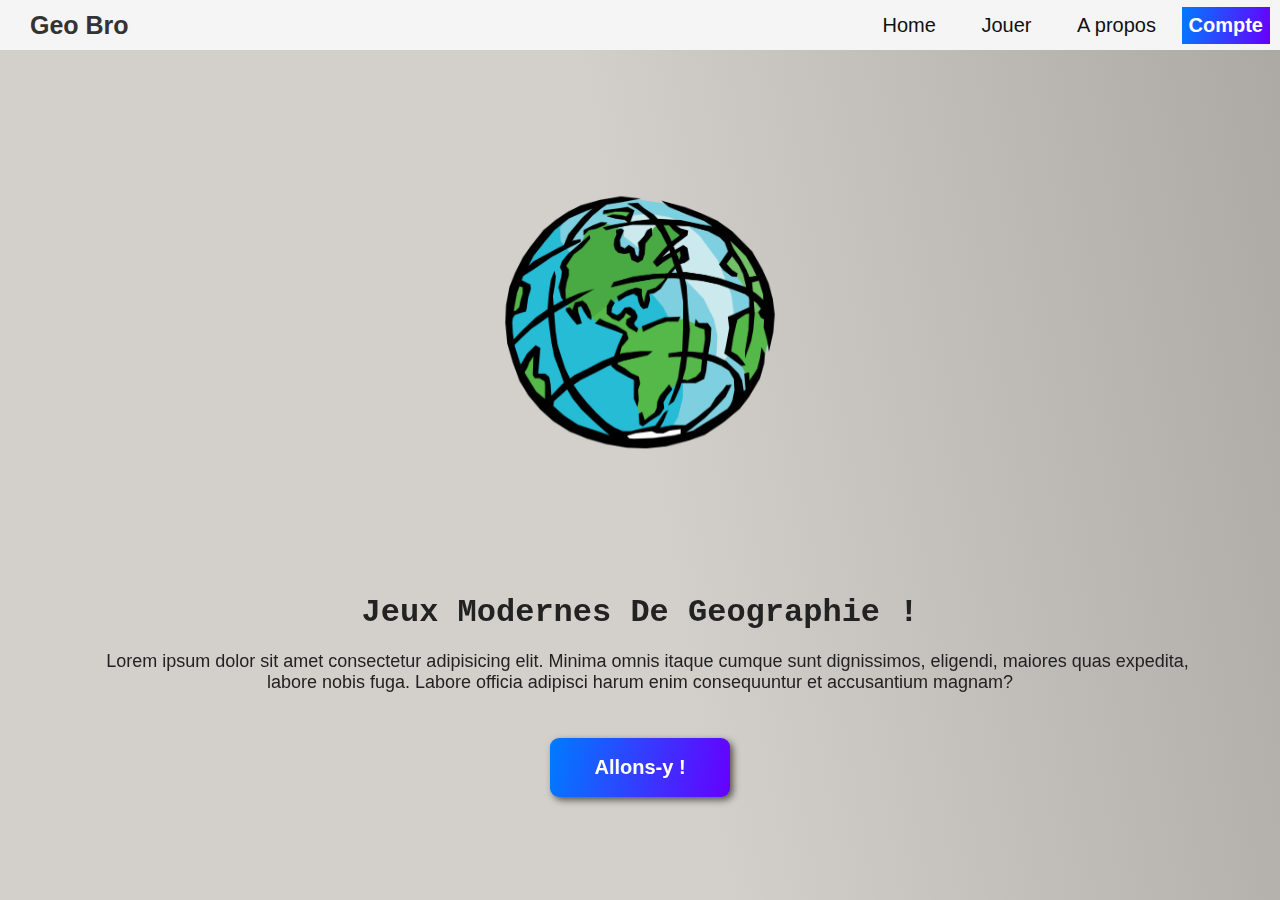
<file: index.html>
<!DOCTYPE html>
<html lang="en">
  <head>
    <meta charset="UTF-8" />
    <meta http-equiv="X-UA-Compatible" content="IE=edge" />
    <meta name="viewport" content="width=device-width, initial-scale=1.0" />
    <title>GeoBro-Redirect</title>
    <meta
      http-equiv="Refresh"
      content="0; url='frontend/Home/index.html'"
    />
  </head>
  <body></body>
</html>
</file>
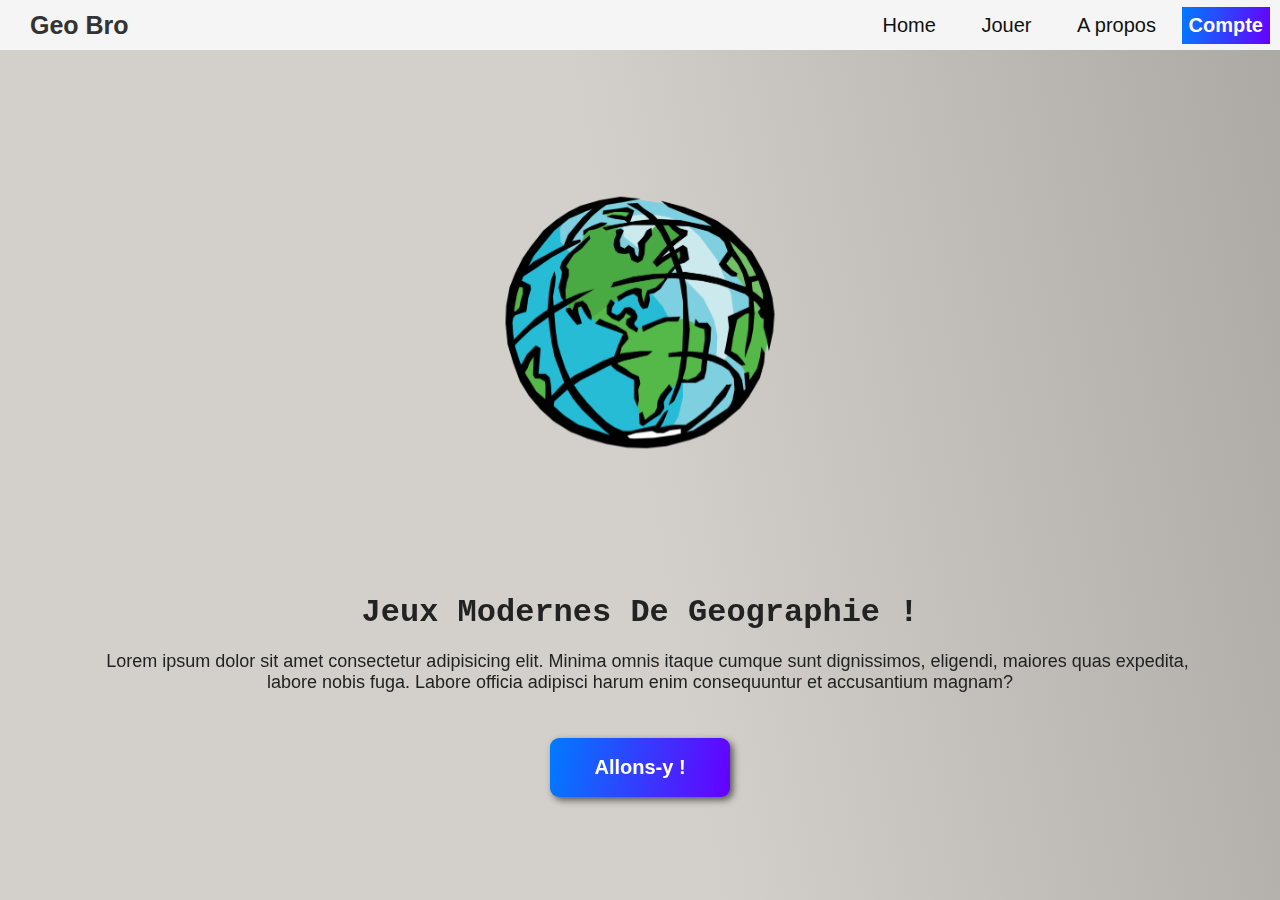
<file: frontend/index.html>
<!DOCTYPE html>
<html lang="en">
  <head>
    <meta charset="UTF-8" />
    <meta http-equiv="X-UA-Compatible" content="IE=edge" />
    <meta name="viewport" content="width=device-width, initial-scale=1.0" />
    <title>GeoBro-Redirect</title>
    <meta
      http-equiv="Refresh"
      content="0; url='Home/index.html'"
    />
  </head>
  <body></body>
</html>
</file>
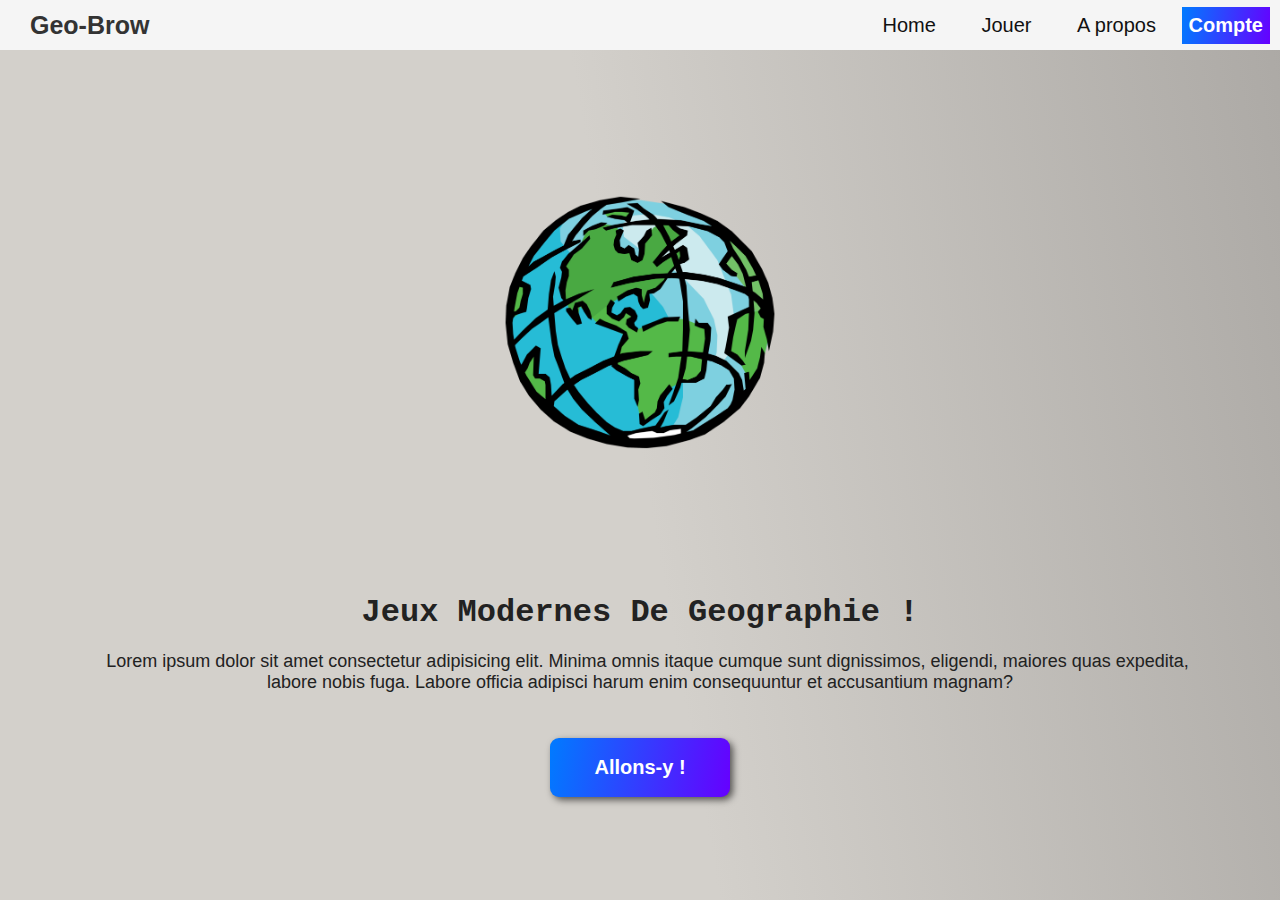
<file: Home/index.html>
<!DOCTYPE html>
<html lang="en">
<head>
    <meta charset="UTF-8">
    <meta http-equiv="X-UA-Compatible" content="IE=edge">
    <meta name="viewport" content="width=device-width, initial-scale=1.0">
    <!--ICON LINK-->
    <!--CSS LINK-->
    <link rel="stylesheet" href="styles/base.css">
    <link rel="stylesheet" href="styles/navBar.css">
    <link rel="stylesheet" href="styles/headerContent.css">
    <link rel="stylesheet" href="styles/responsive.css">
    <title>Geo-Brow</title>
</head>
<body>

    <div class="nav">
        <input type="checkbox" id="nav-check">
        <div class="nav-header">
          <div class="nav-title">
            Geo-Brow
          </div>
        </div>
        <div class="nav-btn">
          <label for="nav-check">
            <span></span>
            <span></span>
            <span></span>
          </label>
        </div>

        <div class="nav-links">
          <a href="../Home/index.html">Home</a>
          <a href="../JeuxMenu/index.html">Jouer</a>
          <a href="../A propos/index.html">A propos</a>
          <a id="account" href="">Compte</a>
        </div>
      </div>


    <section id="mainContent">

      <div class="contentArea centered" id="leftArea">
        <img src="ressources/geographyHeaderPNG.png" alt="">
      </div>

      <div class="contentArea" id="rightArea">
        <div id="content">
          <h1>Jeux Modernes De Geographie !</h1>
          <p>Lorem ipsum dolor sit amet consectetur adipisicing elit. Minima omnis itaque cumque sunt dignissimos, eligendi, maiores quas expedita, labore nobis fuga. Labore officia adipisci harum enim consequuntur et accusantium magnam?</p>
          <button onclick="window.location.replace('../JeuxMenu/index.html')">Allons-y !</button>
        </div>
      </div>

    </section>
    <script src="homePage.js"></script>
</body>
</html>
</file>
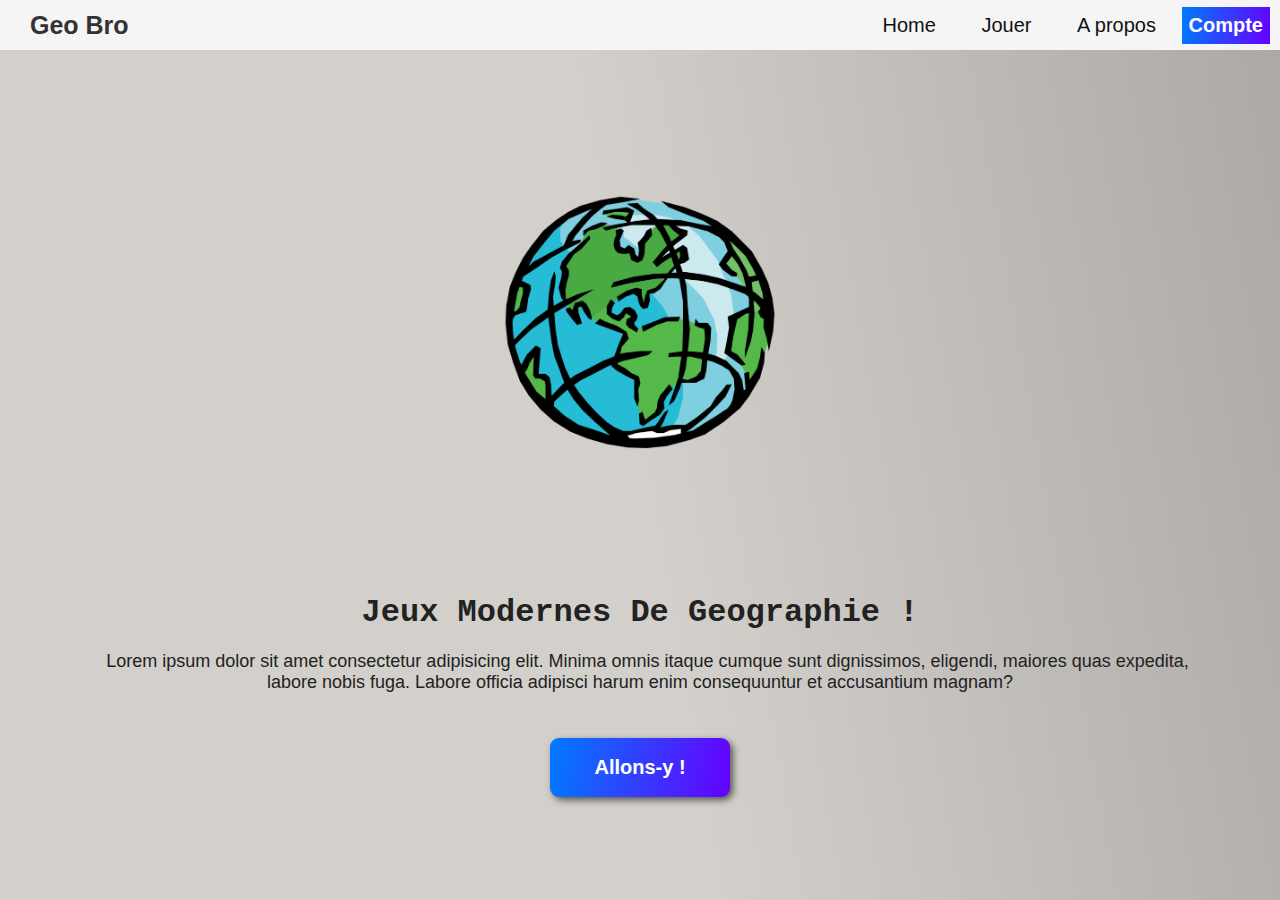
<file: frontend/Home/index.html>
<!DOCTYPE html>
<html lang="en">
<head>
    <meta charset="UTF-8">
    <meta http-equiv="X-UA-Compatible" content="IE=edge">
    <meta name="viewport" content="width=device-width, initial-scale=1.0">
    <!--ICON LINK-->
    <!--CSS LINK-->
    <link rel="stylesheet" href="styles/base.css">
    <link rel="stylesheet" href="styles/navBar.css">
    <link rel="stylesheet" href="styles/headerContent.css">
    <link rel="stylesheet" href="styles/responsive.css">
    <title>Geo Bro</title>
</head>
<body>

    <div class="nav">
        <input type="checkbox" id="nav-check">
        <div class="nav-header">
          <div class="nav-title" onclick="window.location.replace('../Home/index.html')">
            Geo Bro
          </div>
        </div>
        <div class="nav-btn">
          <label for="nav-check">
            <span></span>
            <span></span>
            <span></span>
          </label>
        </div>

        <div class="nav-links">
          <a href="../Home/index.html">Home</a>
          <a href="../JeuxMenu/index.html">Jouer</a>
          <a href="../A propos/index.html">A propos</a>
          <a id="account" href="">Compte</a>
        </div>
      </div>


    <section id="mainContent">

      <div class="contentArea centered" id="leftArea">
        <img src="ressources/geographyHeaderPNG.png" alt="">
      </div>

      <div class="contentArea" id="rightArea">
        <div id="content">
          <h1>Jeux Modernes De Geographie !</h1>
          <p>Lorem ipsum dolor sit amet consectetur adipisicing elit. Minima omnis itaque cumque sunt dignissimos, eligendi, maiores quas expedita, labore nobis fuga. Labore officia adipisci harum enim consequuntur et accusantium magnam?</p>
          <button onclick="window.location.replace('../JeuxMenu/index.html')">Allons-y !</button>
        </div>
      </div>

    </section>
    <script src="homePage.js"></script>
</body>
</html>
</file>
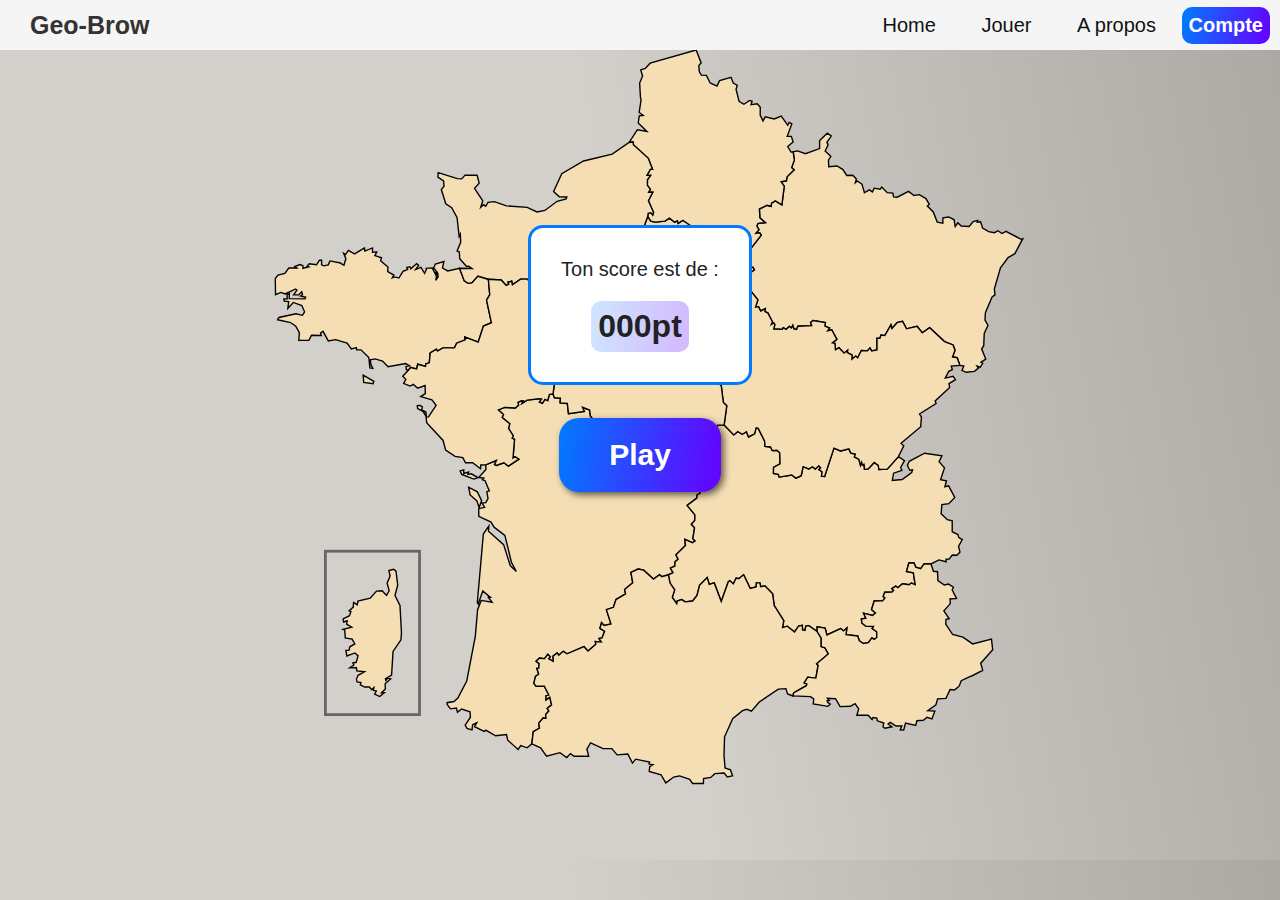
<file: Jeux/Cartes/frenchRegions/index.html>
<!DOCTYPE html>
<html lang="en">
<head>
    <meta charset="UTF-8">
    <meta http-equiv="X-UA-Compatible" content="IE=edge">
    <meta name="viewport" content="width=device-width, initial-scale=1.0">
    <!--ICON LINK-->
    <!--CSS LINK-->
    <link rel="stylesheet" href="styles/base.css">
    <link rel="stylesheet" href="styles/navBar.css">
    <link rel="stylesheet" href="styles/mapGame.css">
    <link rel="stylesheet" href="styles/responsive.css">

    <title>Geo-Brow</title>
</head>
<body>

  <div class="nav">
    <input type="checkbox" id="nav-check">
    <div class="nav-header">
      <div class="nav-title">
        Geo-Brow
      </div>
    </div>
    <div class="nav-btn">
      <label for="nav-check">
        <span></span>
        <span></span>
        <span></span>
      </label>
    </div>

    <div class="nav-links">
      <a href="../../../Home/index.html">Home</a>
      <a href="../../../JeuxMenu/index.html">Jouer</a>
      <a href="../../../A propos/index.html">A propos</a>
      <a id="account" href="">Compte</a>
    </div>
  </div>



    <section id="mainContent">
      <div id="scoreCard">
        Ton score est de : 
        <p id="scoreDisplay">000</p>
      </div>
      <p  class="box" id="displayInstruction">Lorem, ipsum dolor.</p>
      <div class="box"  id="timerDisplay">00</div>
      <button onclick="setTimeout(gameStart,100)" id="startButton">Play</button>

      <svg viewBox="0 0 560 585" id="allMap" xmlns="http://www.w3.org/2000/svg" xmlns:amcharts="http://amcharts.com/ammap" xmlns:xlink="http://www.w3.org/1999/xlink" version="1.1">
        <g>
        <path id="Grand Est" title="Grand Est" class="land" d="M544.492,131.018l-2.802,1.541l-2.997,-2.034l-2.445,1.402l-4.234,-0.688l-4.368,-2.686l-1.415,-4.511l-2.425,0.272l0.378,-1.209l-3.317,0.779l-2.947,3.569l-5.679,-0.354l-2.4,-2.24l-1.976,2.632l-0.723,-4.861l-3.952,-2.041l-4.164,0.64l-0.107,3.774l-4.015,-0.703l-2.869,-7.333l-4.275,-4.254l1.398,-1.188l-2.429,-4.23l-4.795,-2.834l-3.836,0.605l-3.91,-2.97l-8.241,4.231l-2.562,-0.255l-0.568,-2.669l-4.048,-0.344l-3.973,-4.108l-1.121,1.544l-4.301,-0.714l-1.287,2.729l-2.275,-1.447l-3.482,2.046l-1.794,-6.259l-3.384,-2.229l-1.411,1.259l0.727,-2.736l-2.582,-2.719l-4.28,0.205l-2.997,-4.451l-4.103,-2.392l-5.974,0.456l-0.191,-4.736l1.707,-2.75l-4.098,-3.808l2.142,-4.464l-0.876,-1.734l3.164,-4.627l-2.886,-2.048l-5.525,5.379l-0.037,5.75l-10.217,3.74l-5.663,-2.046l-3.233,0.676l0,0l0.884,5.818l-1.959,5.667l1.818,1.474l-5.132,5.058l-0.465,2.878l-3.803,0.709l2.259,3.251l-1.719,13.453l-4.688,-2.957l-2.835,1.686l-0.183,2.25l-3.048,-0.73l-5.505,2.719l0.357,6.394l3.923,3.414l-5.247,0.538l-0.889,1.949l1.549,2.681l-2.2,2.54l2.719,-0.392l1.125,1.824l-7.996,10.202l0,0l0.071,2.402l-3.471,0.327l1.66,1.15l-2.038,2.003l3.067,1.268l-0.718,6.439l3.458,-0.702l1.042,1.867l-3.936,2.873l0.669,1.807l-3.093,0.856l1.308,2.337l-2.267,0.674l1.312,5.609l0,0l0.577,1.975l3.143,-0.499l4.786,6.094l-1.652,5.231l2.135,-0.329l1.531,3.097l3.371,-1.594l-0.361,2.066l2.143,0.911l3.346,6.374l-0.834,1.973l1.781,-1.145l0.78,1.349l-0.776,3.115l6.223,0.253l0.644,-1.273l2.076,1.223l2.37,-2.076l1.461,1.119l0.997,-1.891l0.764,2.589l1.993,0.315l0.9,-2.249l9.976,-0.414l-0.776,-2.387l1.773,-1.398l8.904,1.436l-0.349,2.69l3.347,1.359l-1.403,1.952l2.973,-0.76l3.703,6.99l-3.181,2.519l1.794,0.314l0.406,4.683l2.5,-1.5l3.694,3.94l2.528,-2.077l-0.203,1.727l3.554,1.843l-0.212,2.805l2.814,-2.209l1.366,1.313l2.689,-5.294l4.385,0.233l1.743,-2.121l1.217,2.17l3.897,-0.774l0.009,-8.373l2.101,0.05l0.797,-2.436l2.782,0.45l4.371,-7.719l0.697,2.571l3.745,-4.179l3.96,-0.984l2.856,5.404l0,0l0,0l0,0l7.681,-1.767l3.698,4.632l5.348,-3.668l10.728,10.031l6.202,2.438l1.365,3.746l-1.78,4.896l3.354,0.571l1.93,5.512l0,0l2.877,0.545l-1.319,3.073l3.038,1.383l5.945,-0.667l2.869,-2.375l-1.005,-1.482l2.379,0.79l1.747,-2.782l-1.308,-0.711l3.496,-2.214l-2.973,-7.475l1.511,-2.233l0.361,-8.96l2.728,-5.744l-2.191,-3.854l0.303,-5.353l4.828,-11.267l2.143,-1.581l-0.511,-4.186l4.425,-15.417l5.51,-7.288l4.878,-2.839l5.732,-10.834l-1.149,0.435L544.492,131.018z"/>
        <path id="Nouvelle-Aquitaine" title="Nouvelle-Aquitaine" class="land" d="M162.747,319.131l3.084,6.295l-1.806,5.067l-1.578,-4.829l-4.891,-4.336l-1.1,-5.57L162.747,319.131zM160.214,309.88l2.952,-1.027l-4.753,-2.762l-2.487,0.449l0.515,-1.729l-3.565,1.063l0.058,-2.673l-2.599,0.736l1.113,2.566L160.214,309.88zM309.788,293.444l0.291,2.298l1.935,0.552l-1.316,1.739l7.481,3.774l4.961,14.643l0.406,3.753l-1.951,0.911l-0.327,2.559l-6.983,5.248l5.613,6.833l-0.079,4.027l-2.512,2.728l2.342,2.477l-1.254,7.974l1.689,1.597l-1.988,1.302l-5.48,-2.469l0.47,4.435l-6.888,6.78l1.59,3.299l-2.188,1.667l-0.274,3.225l-3.088,1.3l1.843,3.425l-3.384,1.492l0,0l-4.699,1.38l-1.648,-1.479l-4.396,3.209l-7.087,-6.434l-3.981,-0.837l-5.21,2.464l1.304,7.395l-5.883,4.86l0.727,3.246l-6.954,4.086l-1.81,5.609l-5.09,1.702l3.296,10.282l-4.982,1.186l-1.876,-2.077l-1.121,4.102l3.375,2.058l-1.827,4.821l-2.213,0.375l1.69,2.659l-4.355,-0.329l0.365,1.873l-5.621,4.992l-2.939,-3.224l-12.151,5.18l-2.889,-1.801l-3.089,2.83l-1.233,-1.656l-2.956,2.322l0.141,3.751l-3.321,-1.889l1.154,-1.431l-1.785,-1.742l-2.47,3.207l-3.475,-0.62l-2.491,2.395l2.212,1.676l-0.294,3.344l-1.375,0.104l1.325,4.062l-2.292,1.724l-1.241,5.084l1.698,2.039l5.899,0.034l3.238,6.271l-1.972,0.513l-0.059,2.974l2.761,-1.965l1.262,5.642l-3.151,2.554l1.2,1.756l-2.316,2.709l0.22,2.61l-2.055,-0.17l-3.143,3.73l0.54,3.534l-4.488,2.626l-1.059,8.807l0,0l-3.383,2.849l-4.633,-1.602l-1.901,2.785l-7.477,-6.702l-0.917,-4.039l-7.859,0.831l-7.095,-4.004l-1.158,0.905l-6.916,-3.424l1.585,-2.827l-3.043,1.354l-0.402,3.742l-3.575,-1.002l-1.374,-2.384l3.786,-5.714l-0.27,-3.9l-6.078,-2.04l-3.039,2.381l-0.664,-3.125l-4.359,0.603l-2.392,-3.1l-0.075,-1.325l5.032,-0.849l2.794,-2.551l6.381,-12.241l6.21,-32.324l1.657,-19.24l2.615,-6.665l7.871,1.332l-2.711,-3.502l1.482,-0.023l-5.538,-4.619l-3.296,9.354l-0.631,-1.035l4.342,-49.393l3.981,-5.794l-0.237,3.657l10.894,9.758l4.791,15.184l4.409,4.211l-3.466,-6.386l-4.837,-19.751l-7.767,-5.887l-2.221,-3.678l-8.818,-4.126l-0.062,-5.543l4.301,-1.003l-1.876,-2.993l2.64,-0.338l1.657,-2.901l-0.834,-5.059l1.785,-0.59l-3.18,-7.413l-1.872,-0.645l0.984,-1.153l-3.653,-0.395l5.289,-5.758l-0.204,-3.396l0,0l7.73,-3.267l-1.312,2.907l1.233,0.743l5.492,-1.917l3.226,2.385l7.581,-4.976l-2.765,-1.74l-1.482,0.966l1.117,-13.469l-1.777,-0.88l0.896,-1.634l-3.446,-5.553l0.889,-3.264l-5.518,-4.532l0.959,-2.187l-3.666,-3.255l4.504,-1.875l7.813,0.51l2.292,-2.161l-0.527,-1.919l2.558,-1.179l1.457,0.115l-0.901,1.713l3.512,-2.297l8.818,-1.04l1.719,0.298l-1.516,2.024l2.068,0.978l1.785,-2.832l2.08,0.863l1.212,-4.482l2.582,-0.244l0,0l1.088,2.726l4.218,0.243l-0.137,3.416l5.172,0.48l0.847,7.329l11.396,-1.606l-1.262,-2.972l5.135,1.965l0.531,4.273l8.644,10.667l-0.104,7.58l4.305,2.053l0.229,1.854l3.031,-0.024l0,0l4.948,6.179l0,0l-0.896,3.427l4.699,0.306l2.097,-1.698l2.545,3.221l4.596,-4.835l0.785,2.046l2.682,-1.729l0.793,1.999l2.366,-1.824l1.802,1.692l2.242,-3.974l2.325,1.85l5.804,-1.039l4.55,1.981L309.788,293.444z"/>
        <path id="Auvergne-Rhone-Alpes" title="Auvergne-Rhone-Alpes" class="land" d="M509.865,350.021l-4.135,-2.089l-0.013,-7.974l-3.513,-0.705l-4.491,-4.383l0.548,-6.609l5.011,-0.6l4.288,-4.554l-4.45,-8.351l-2.645,0.692l1.055,-4.344l-4.205,-0.776l2.806,-8.533l-3.897,-4.464l2.055,-4.302l-12.504,-1.795l-11.072,5.815l-1.333,2.889l1.669,3.623l2.026,-0.281l-0.59,1.849l-6.933,5.104l-7.095,0.675l0.938,-5.277l5.991,-2.058l-0.926,-2.042l2.814,-4.908l-4.372,-2.952l0,0l-8.107,9.063l-5.986,0.233l-0.478,-2.898l-2.943,-2.121l-4.317,4.559l-2.707,0.251l-0.295,-3.563l-1.232,0.503l-0.527,-1.948l-0.847,2.242l-1.109,-4.304l-3.233,-1.848l0.644,-1.994l-3.264,-0.697l-1.398,-3.047l-6.024,1.479l-4.77,-2.081l-6.729,20.527l-2.246,-0.221l0.428,-3.187l-2.35,-1.532l1.295,-1.179l-1.278,-1.647l-2.558,2.431l-2.071,-1.701l-2.674,1.575l-4.085,-1.688l-1.37,6.576l-3.803,1.721l-3.043,-2.235l-9.059,1.506l-0.693,-1.997l-3.417,-0.7l0.033,-4.237l4.708,-2.534l-0.207,-8.064l-2.06,-1.869l-3.358,0.294l-1.25,-2.604l-4.026,-0.433l-0.232,-3.823l-4.646,-9.222l-1.503,-0.417l-1.163,4.389l-4.317,2.262l-1.507,-3.77l-3.06,1.81l-3.222,-1.991l-2.881,2.45l-6.991,-7.149l0,0l-4.588,0.121l-3.093,4.053l-3.545,0.531l-1.881,-1.708l-3.794,3.32l0.153,1.906l-2.404,-0.012l1.852,6.367l-3.246,2.063l-7.294,0.145l-3.334,5.816l0,0l0.291,2.298l1.935,0.552l-1.316,1.739l7.481,3.774l4.961,14.643l0.406,3.753l-1.951,0.911l-0.327,2.559l-6.983,5.248l5.613,6.833l-0.079,4.027l-2.512,2.728l2.342,2.477l-1.254,7.974l1.689,1.597l-1.988,1.302l-5.48,-2.469l0.47,4.435l-6.888,6.78l1.59,3.299l-2.188,1.667l-0.274,3.225l-3.088,1.3l1.843,3.425l-3.384,1.492l0,0l1.233,5.972l3.342,4.941l-1.744,5.359l3.247,4.636l0.312,-1.878l3.313,-1.117l2.379,1.623l5.463,-0.593l3.168,-4.033l1.848,-7.327l5.496,-5.583l1.49,4.988l3.596,-1.08l5.069,13.396l5.048,-14.085l1.166,-1.022l2.504,2.4l2.075,-4.264l1.823,0.509l3.545,-2.824l4.787,9.852l4.247,-1.137l0.203,-2.9l2.512,-0.012l0.527,2.754l3.188,-0.542l5.488,5.708l1.146,8.482l6.888,10.951l-0.868,4.994l3.396,-1.018l5.285,4.139l2.869,-4.237l2.728,-0.475l0.149,3.238l1.756,0.416l0.631,-3.191l2.163,-0.307l5.979,4.232l0,0l0.05,-3.439l5.729,0.966l1.262,4.957l10.001,-4.634l2.018,1.74l2.425,-2.162l-0.606,4.796l8.424,1.033l1.158,3.41l2.989,2.075l3.591,-0.767l2.499,-3.386l1.719,1.143l1.794,-1.425l0.008,-4.088l-3.263,-2.271l0.884,-1.579l-5.649,-0.242l-2.607,-2.147l-0.47,-2.912l3.268,-0.695l-1.665,-3.589l6.477,1.606l2.071,-1.786l-2.777,-2.414l1.91,-6.258l6.082,-0.093l1.702,-2.153l-1.308,-0.931l1.166,-3.093l5.152,-0.058l1.212,-1.23l-1.278,-1.358l2.831,-1.796l1.611,1.143l3.217,-2.818l4.708,0.724l1.831,-1.284l2.669,1.109l-1.324,-8.409l-4.961,-1.018l1.71,-6.122l3.642,-0.159l1.308,3.106l3.578,1.066l2.466,-3.363l4.995,0.018l0,0l5.675,-2.909l5.206,1.337l0.008,-1.86l2.18,-0.082l2.329,-2.965l3.334,0.2l2.212,-2.309l-1.033,-4.205l2.69,-4.841l-2.512,-1.385L509.865,350.021z"/>
        <path id="Bourgogne-Franche-Comte" title="Bourgogne-Franche-Comté" class="land" d="M341.618,174.828l-1.329,3.381l1.333,3.445l-4.575,5.379l0,0l3.84,1.849l0.839,3.719l3.118,2.688l0.133,3.532l-4.928,4.121l0.672,7.357l-7.207,1.817l-0.166,2.499l3.255,2.159l2.084,6.908l-5.322,1.92l3.425,6.118l-2.619,6.095l4.729,4.681l1.503,12.016l2.486,2.459l-1.926,13.873l0,0l6.991,7.149l2.881,-2.45l3.222,1.991l3.06,-1.81l1.507,3.77l4.317,-2.262l1.163,-4.389l1.503,0.417l4.646,9.222l0.232,3.823l4.026,0.433l1.25,2.604l3.358,-0.294l2.06,1.869l0.207,8.064l-4.708,2.534l-0.033,4.237l3.417,0.7l0.693,1.997l9.059,-1.506l3.043,2.235l3.803,-1.721l1.37,-6.576l4.085,1.688l2.674,-1.575l2.071,1.701l2.558,-2.431l1.278,1.647l-1.295,1.179l2.35,1.532l-0.428,3.187l2.246,0.221l6.729,-20.527l4.77,2.081l6.024,-1.479l1.398,3.047l3.264,0.697l-0.644,1.994l3.233,1.848l1.109,4.304l0.847,-2.242l0.527,1.948l1.232,-0.503l0.295,3.563l2.707,-0.251l4.317,-4.559l2.943,2.121l0.478,2.898l5.986,-0.233l8.107,-9.063l0,0l3.819,-7.758l-1.926,-1.89l14.189,-11.967l0.498,-6.89l-1.341,-2.363l11.936,-7.45l-0.681,-1.896l10.482,-9.775l-0.506,-2.72l4.67,-2.851l-1.632,-2.388l-5.704,1.222l2.537,-4.897l2.569,-1.273l-0.784,-2.474l6.21,-0.551l0,0l-1.93,-5.512l-3.354,-0.571l1.78,-4.896l-1.365,-3.746l-6.202,-2.438l-10.728,-10.031l-5.348,3.668l-3.698,-4.632l-7.681,1.767l-2.856,-5.404l-3.96,0.984l-3.745,4.179l-0.697,-2.571l-4.371,7.719l-2.782,-0.45l-0.797,2.436l-2.101,-0.05l-0.009,8.373l-3.897,0.774l-1.217,-2.17l-1.743,2.121l-4.385,-0.233l-2.689,5.294l-1.366,-1.313l-2.814,2.209l0.212,-2.805l-3.554,-1.843l0.203,-1.727l-2.528,2.077l-3.694,-3.94l-2.5,1.5l-0.406,-4.683l-1.794,-0.314l3.181,-2.519l-3.703,-6.99l-2.973,0.76l1.403,-1.952l-3.347,-1.359l0.349,-2.69l-8.904,-1.436l-1.773,1.398l0.776,2.387l-9.976,0.414l-0.9,2.249l-1.993,-0.315l-0.764,-2.589l-0.997,1.891l-1.461,-1.119l-2.37,2.076l-2.076,-1.223l-0.644,1.273l-6.223,-0.253l0.776,-3.115l-0.78,-1.349l-1.781,1.145l0.834,-1.973l-3.346,-6.374l-2.143,-0.911l0.361,-2.066l-3.371,1.594l-1.531,-3.097l-2.135,0.329l1.652,-5.231l-4.786,-6.094l-3.143,0.499l-0.577,-1.975L341.618,174.828z"/>
        <path id="Bretagne" title="Bretagne" class="land" d="M80.29,234.826l7.726,4.484l-0.556,1.703l-6.775,-1L80.29,234.826zM81.253,143.01l0.212,2.233l5.571,-2.258v3.038l3.055,-0.188l-1.32,2.696l4.774,1.545l-0.685,2.184l5.318,4.521l-0.199,3.35l4.492,2.471l-1.108,1.951l1.171,-0.494h1.25l2.292,0.656l3.022,-4.866l3.358,-1.434l-0.619,-1.409l2.13,-0.476l0.718,1.466l4.209,-3.716l1.449,1.267l-2.221,3.026l3.882,-1.522l2.657,4.263l1.191,-2.616l-0.066,-0.964l4.342,-0.338l3.105,5.945l-0.523,3.043l1.798,-2.575l-1.86,-2.971l1.627,0.87l-0.561,-1.333l-2.528,-2.999l1.262,-2.783l6.148,-1.806l-1.038,4.645l3.753,2.129l8.544,-1.904l0,0l3.462,9.094l2.79,1.761l2.798,-0.5l4.155,-4.686l7.635,2.231l0,0l0,0l0,0l1.025,11.195l-2.325,3.895l3.516,16.323l-5.75,2.369l-3.799,11.618l-9.627,-3.624l0.241,1.991l-6.186,2.427l-1.573,3.323l-8.312,0.055l-3.936,2.293l-0.755,-1.377l-4.509,2.698l-0.681,7.18l-2.462,0.693l-0.262,1.954l-5.604,-1.624l-0.785,3.381l-4.4,-0.973l-1.428,1.769l0,0l-1.561,-0.123l-0.257,-2.578l2.52,-0.38l-2.848,-1.593l-12.695,2.329l-3.981,-4.1l-5.351,-1.558l-3.446,0.571L85.833,227l1.443,2.871l-2.138,-0.27l-0.76,-7.503l-5.671,-5.522l-3.093,-0.037l-0.22,-1.531l-3.641,0.923l-3.056,-4.185l-8.324,-2.544l-5.285,0.881l-3.794,-6.889l-1.781,1.179l0.602,1.777l-7.132,-0.136l-1.864,3.724l-7.315,0.012l0.395,-5.648l-2.611,-4.608l-3.724,-2.646l-9.382,-2.092l0.926,-1.585l12.367,-2.633l4.625,1.097l1.573,-2.523l-2.009,-4.599l-6.14,-2.181l-3.948,4.267l0.643,-4.895l-3.25,-0.329l-0.278,-1.573l2.433,-0.156l-0.066,-3.024l1.627,-0.642l-0.133,3.554l11.404,0.243l0.544,-1.188l-3.715,-0.983l1.432,-0.971l-0.635,-1.987l-2.283,2.248l-3.542,-0.012l2.412,-3.532l-0.979,-0.779l-7.631,3.576l-3.055,-1.065l-3.815,1.619l-0.17,-11.607l1.947,-2.544l4.957,-1.27l2.835,-3.787l5.85,-0.025l-1.466,-1.078l3.761,-1.422l2.076,0.79l0.013,1.942l4.176,-1.14l-1.129,-0.426l1.499,-1.774l5.285,0.665l2.138,-3.205l1.544,0.006l-0.071,3.337l1.669,0.714l3.159,-0.708l1.316,-2.841l7.452,1.474l0.864,0.615l1.71,0.997l1.387,-4.705l-1.586,-3.844l1.341,0.911l2.092,-3.005l4.409,2.464L81.253,143.01z"/>
        <path id="Centre-Val de Loire" title="Centre-Val de Loire" class="land" d="M277.46,138.463L281.487,144.815L281.637,155.783L289.309,162.757L289.907,168.193L292.738,169.828L295.246,168.786L295.15,171.974L297.205,172.248L297.653,174.616L297.001,179.279L304.927,178.626L306.571,175.793L308.318,178.632L311.752,176.479L314.928,177.556L315.741,181.039L319.615,183.14L319.636,186.785L316.567,189.458L327.437,189.489L329.462,188.131L328.719,186.803L331.317,186.679L332.165,189.093L337.047,187.033L337.047,187.033L340.887,188.882L341.726,192.601L344.844,195.288L344.977,198.82L340.049,202.941L340.721,210.298L333.514,212.115L333.348,214.614L336.603,216.772L338.687,223.681L333.364,225.601L336.789,231.719L334.17,237.813L338.898,242.495L340.401,254.51L342.888,256.97L340.962,270.842L340.962,270.842L336.374,270.963L333.281,275.017L329.736,275.548L327.855,273.839L324.062,277.159L324.215,279.065L321.811,279.053L323.662,285.42L320.416,287.483L313.122,287.628L309.788,293.444L309.788,293.444L301.821,294.026L297.271,292.045L291.468,293.084L289.143,291.234L286.901,295.208L285.099,293.516L282.733,295.34L281.94,293.342L279.258,295.07L278.474,293.024L273.878,297.859L271.333,294.638L269.236,296.336L264.537,296.03L265.434,292.604L265.434,292.604L260.485,286.425L260.485,286.425L257.455,286.449L257.226,284.596L252.921,282.542L253.025,274.962L244.381,264.295L243.85,260.022L238.715,258.057L239.977,261.029L228.581,262.635L227.734,255.306L222.562,254.826L222.698,251.41L218.48,251.167L217.393,248.441L217.393,248.441L218.339,241.281L222.698,235.174L221.478,234.086L224.33,227.923L223.192,225.533L224.795,221.49L231.076,223.632L231.06,219.126L233.795,220.631L239.894,217.393L240.836,216.09L239.462,214.571L244.273,211.555L247.047,207.544L246.715,203.317L248.807,204.077L250.368,200.891L250.085,195.35L248.222,194.892L248.072,192.824L250.119,192.675L248.886,191.008L250.447,188.913L253.141,188.572L248.238,185.127L248.238,185.127L249.592,183.929L247.088,177.164L253.075,174.024L255.636,169.797L253.98,167.544L255.25,164.602L250.297,159.222L250.297,159.222L248.736,155.846L250.991,154.329L250.991,154.329L251.518,152.585L258.098,151.801L259.281,149.899L261.444,150.64L261.697,147.952L270.453,149.724L272.113,148.467L271.682,145.117L275.758,142.765L275.248,139.509z"/>
        <path id="Ile-de-France" title="Île-de-France" class="land" d="M285.855,120.07L287.96,123.631L291.31,124.346L298.23,123.612L301.514,121.427L305.234,124.391L307.223,123.39L307.82,125.169L311.171,122.94L318.502,127.991L321.08,126.839L322.367,129.659L324.422,127.852L328.615,130.847L331.704,128.585L333.514,130.253L338.367,128.907L339.147,130.203L342.428,129.312L342.568,127.301L345.408,127.991L347.566,131.529L346.596,133.922L350.635,138.551L352.3,137.927L353.296,140.485L354.902,139.213L355.538,142.765L358.784,144.922L359.784,143.998L359.784,143.998L359.855,146.4L356.385,146.727L358.045,147.877L356.007,149.88L359.074,151.148L358.356,157.588L361.814,156.886L362.856,158.753L358.921,161.625L359.59,163.433L356.497,164.289L357.805,166.626L355.538,167.3L356.85,172.909L356.85,172.909L341.618,174.828L340.289,178.209L341.622,181.654L337.047,187.033L337.047,187.033L332.165,189.093L331.317,186.679L328.719,186.803L329.462,188.131L327.437,189.489L316.567,189.458L319.636,186.785L319.615,183.14L315.741,181.039L314.928,177.556L311.752,176.479L308.318,178.632L306.571,175.793L304.927,178.626L297.001,179.279L297.653,174.616L297.205,172.248L295.15,171.974L295.246,168.786L292.738,169.828L289.907,168.193L289.309,162.757L281.637,155.783L281.487,144.815L277.46,138.463L277.46,138.463L277.46,138.463L277.46,138.463L277.46,138.463L277.46,138.463L278.204,136.055L276.182,136.219L275.26,131.321L276.934,131.504L277.81,129.299L282.479,129.299z"/>
        <path id="Occitanie" title="Occitanie" class="land" d="M408.142,419.977l2.988,4.798l-0.045,6.104l2.735,0.91l2.408,4.407l-8.411,7.048l1.071,1.251l-1.64,9.12l-5.912,-0.67l-2.475,4.186l1.901,0.663l-0.432,1.319l-9.146,5.165l-0.44,2.247l0,0l-3.96,-1.471l-1.163,-3.812l-5.496,0.383l-13.733,9.279l-5.704,6.602l-3.267,-1.324l-3.155,0.955l-7.1,5.75l-5.874,13.14l-0.395,13.321l0.739,9.129l3.915,1.42l1.503,4.324l-3.804,0.751l-2.217,-2.77l-6.763,0.432l-2.956,2.747l-5.222,0.807l-0.042,3.544l-7.88,0.028l-2.038,-2.979l-7.314,-2.499l-4.206,0.807l-5.771,4.223l-3.417,-5.87l-8.536,-2.366l0.386,-3.407l2.346,-1.454l-2.873,-0.489l0.407,-1.5l-10.039,-2.041l-2.337,2.827l-3.35,-6.541l-7.759,0.597l-3.745,-4.489l-6.356,-0.046l-9.054,-4.095l-2.645,4.422l1.271,5.176l-10.52,0.022l-2.59,-1.869l-2.728,2.849l-4.907,-3.569l-9.673,2.522l-4.289,-5.954l-6.331,-2.904l0,0l1.059,-8.807l4.488,-2.626l-0.54,-3.534l3.143,-3.73l2.055,0.17l-0.22,-2.61l2.316,-2.709l-1.2,-1.756l3.151,-2.554l-1.262,-5.642l-2.761,1.965l0.059,-2.974l1.972,-0.513l-3.238,-6.271l-5.899,-0.034l-1.698,-2.039l1.241,-5.084l2.292,-1.724l-1.325,-4.062l1.375,-0.104l0.294,-3.344l-2.212,-1.676l2.491,-2.395l3.475,0.62l2.47,-3.207l1.785,1.742l-1.154,1.431l3.321,1.889l-0.141,-3.751l2.956,-2.322l1.233,1.656l3.089,-2.83l2.889,1.801l12.151,-5.18l2.939,3.224l5.621,-4.992l-0.365,-1.873l4.355,0.329l-1.69,-2.659l2.213,-0.375l1.827,-4.821l-3.375,-2.058l1.121,-4.102l1.876,2.077l4.982,-1.186l-3.296,-10.282l5.09,-1.702l1.81,-5.609l6.954,-4.086l-0.727,-3.246l5.883,-4.86l-1.304,-7.395l5.21,-2.464l3.981,0.837l7.087,6.434l4.396,-3.209l1.648,1.479l4.699,-1.38l0,0l1.233,5.972l3.342,4.941l-1.744,5.359l3.247,4.636l0.312,-1.878l3.313,-1.117l2.379,1.623l5.463,-0.593l3.168,-4.033l1.848,-7.327l5.496,-5.583l1.49,4.988l3.596,-1.08l5.069,13.396l5.048,-14.085l1.166,-1.022l2.504,2.4l2.075,-4.264l1.823,0.509l3.545,-2.824l4.787,9.852l4.247,-1.137l0.203,-2.9l2.512,-0.012l0.527,2.754l3.188,-0.542l5.488,5.708l1.146,8.482l6.888,10.951l-0.868,4.994l3.396,-1.018l5.285,4.139l2.869,-4.237l2.728,-0.475l0.149,3.238l1.756,0.416l0.631,-3.191l2.163,-0.307L408.142,419.977z"/>
        <path id="Hauts-de-France" title="Hauts-de-France" class="land" d="M386.886,69.697L390.792,66.487L389.538,62.375L386.558,62.331L389.879,53.366L387.961,52.258L386.936,54.279L382.24,47.731L377.15,49.808L370.732,48.238L369.088,51.228L367.021,47.043L367.087,41.411L364.924,38.848L360.44,39.42L361.196,37.057L359.365,36.432L355.268,39.167L351.76,37.005L349.593,28.299L350.481,25.45L347.604,23.914L345.943,19.672L337.707,22.167L335.793,26.078L330.94,23.815L328.188,18.33L324.551,18.192L323.068,15.753L322.683,11.153L324.41,9.333L320.752,0L287.544,9.53L284.074,13.359L280.745,14.336L282.094,18.755L279.977,23.848L280.549,34.08L280.977,36.1L279.636,45.063L282.546,47.238L279.686,47.589L278.935,52.705L285.211,58.802L278.336,57.593L272.325,66.81L272.325,66.81L275.281,66.436L275.426,68.402L286.204,78.229L289.271,86.206L287.748,86.142L285.245,90.529L287.839,90.529L285.593,93.766L285.552,97.72L287.723,100.547L286.436,102.741L289.462,102.748L286.291,108.887L290.023,117.35L289.404,119.157L288.109,117.489L286.087,117.978L285.855,120.07L285.855,120.07L287.96,123.631L291.31,124.346L298.23,123.612L301.514,121.427L305.234,124.391L307.223,123.39L307.82,125.169L311.171,122.94L318.502,127.991L321.08,126.839L322.367,129.659L324.422,127.852L328.615,130.847L331.704,128.585L333.514,130.253L338.367,128.907L339.147,130.203L342.428,129.312L342.568,127.301L345.408,127.991L347.566,131.529L346.596,133.922L350.635,138.551L352.3,137.927L353.296,140.485L354.902,139.213L355.538,142.765L358.784,144.922L359.784,143.998L359.784,143.998L367.78,133.796L366.655,131.972L363.937,132.363L366.137,129.824L364.588,127.143L365.477,125.194L370.724,124.656L366.801,121.243L366.443,114.849L371.948,112.13L374.996,112.86L375.179,110.61L378.014,108.925L382.701,111.882L384.42,98.429L382.161,95.178L385.964,94.469L386.429,91.591L391.561,86.533L389.742,85.059L391.701,79.392L390.817,73.574L390.817,73.574L389.314,73.741z"/>
        <path id="Normandie" title="Normandie" class="land" d="M285.552,97.72L285.552,97.72l0.042,-3.955l2.246,-3.237h-2.595l2.503,-4.387l1.523,0.064l-3.068,-7.977l-10.777,-9.827l-0.145,-1.967l-2.956,0.374l0,0l-12.201,8.386l-20.658,4.967l-15.763,9.195l-5.879,12.816l4.123,3.823l5.414,0.153l-0.469,1.362l-6.505,1.769l-8.863,6.615l-5.65,1.047l-7.132,-3.327l-14.995,-1.01l-8.718,-3.083l-4.542,0.483l-1.71,2.917l-1.623,-1.194l-1.951,1.779l1.449,-4.616l-5.928,-8.958l3.342,-3.792l-1.502,-5.71l-8.64,-0.051l-2.507,2.712l-3.101,-0.167l-13.816,-4.403l-0.245,3.271l4.102,2.801l0.332,3.852l-1.959,2.354l3.242,10.285l4.255,2.796l3.861,7.017l1.52,13.786l0.851,-1.667l0.27,5.885l-2.624,6.169l1.661,0.836l0.253,4.9l4.981,5.557l1.495,-0.25l2.412,1.679l-9.046,-0.138l0,0l3.462,9.094l2.79,1.761l2.798,-0.5l4.155,-4.686l7.635,2.231l0,0l9.312,0.55l3.549,3.952l1.922,-0.867l-0.697,-1.467l2.773,-0.737l0.502,2.572l5.879,-4.046l4.704,-0.063l1.81,1.605l1.328,-2.386l2.067,0.937l0.922,-3.563l1.739,0.044l2.574,2.226l-1.175,1.087l1.121,3.354l3.99,0.356l-0.013,4.777l2.08,-1.421l2.449,1.228l3.595,-4.971l6.493,-1.455l3.375,3.495l0.407,6.424l4.044,0.728l1.905,3.819l4.289,0.976l0.614,-1.914l3.504,4.703l2.479,-0.373l0,0l1.354,-1.199l-2.503,-6.765l5.986,-3.139l2.562,-4.228l-1.656,-2.253l1.27,-2.942l-4.953,-5.379l0,0l-1.561,-3.376l2.254,-1.517l0,0l0.527,-1.744l6.58,-0.784l1.183,-1.902l2.163,0.741l0.253,-2.688l8.756,1.771l1.66,-1.256l-0.432,-3.35l4.077,-2.353l-0.51,-3.256l2.212,-1.046l0,0l0.743,-2.408l-2.021,0.164l-0.922,-4.897l1.673,0.183l0.876,-2.205h4.67l3.375,-9.229l0,0l0.232,-2.093l2.022,-0.488l1.295,1.668l0.619,-1.808l-3.732,-8.463l3.171,-6.139l-3.026,-0.006l1.287,-2.194L285.552,97.72L285.552,97.72z"/>
        <path id="Pays de la Loire" title="Pays de la Loire" class="land" d="M121.443,256.703l1.636,1.147l-0.594,2.051l3.114,1.57l0.303,3.315l-2.429,-3.848l-3.828,-2.02l-0.282,-2.033L121.443,256.703zM170.697,165.558l9.312,0.55l3.549,3.952l1.922,-0.867l-0.697,-1.467l2.773,-0.737l0.502,2.572l5.879,-4.046l4.704,-0.063l1.81,1.605l1.328,-2.386l2.067,0.937l0.922,-3.563l1.739,0.044l2.574,2.226l-1.175,1.087l1.121,3.354l3.99,0.356l-0.013,4.777l2.08,-1.421l2.449,1.228l3.595,-4.971l6.493,-1.455l3.375,3.495l0.407,6.424l4.044,0.728l1.905,3.819l4.289,0.976l0.614,-1.914l3.504,4.703l2.479,-0.373l0,0l4.903,3.444l-2.694,0.341l-1.561,2.096l1.233,1.667l-2.046,0.149l0.149,2.068l1.864,0.458l0.283,5.541l-1.561,3.187l-2.092,-0.76l0.332,4.227l-2.773,4.011l-4.812,3.016l1.374,1.519l-0.942,1.303l-6.098,3.238l-2.736,-1.505l0.017,4.506l-6.281,-2.142l-1.603,4.043l1.138,2.39l-2.853,6.163l1.221,1.088l-4.359,6.106l-0.947,7.16l0,0l-2.582,0.244l-1.212,4.482l-2.08,-0.863l-1.785,2.832l-2.068,-0.978l1.516,-2.024l-1.719,-0.298l-8.818,1.04l-3.512,2.297l0.901,-1.713l-1.457,-0.115l-2.558,1.179l0.527,1.919l-2.292,2.161l-7.813,-0.51l-4.504,1.875l3.666,3.255l-0.959,2.187l5.518,4.532l-0.889,3.264l3.446,5.553l-0.896,1.634l1.777,0.88l-1.117,13.469l1.482,-0.966l2.765,1.74l-7.581,4.976l-3.226,-2.385l-5.492,1.917l-1.233,-0.743l1.312,-2.907l-7.73,3.267l0,0l-3.558,0.102l-0.174,2.695l-5.7,-4.325l-5.165,-0.006l-1.939,-3.688l-5.583,-0.966l-6.833,-4.494L138.004,282L126.16,269.21l-0.407,-4.085l1.719,-0.151l5.513,-8.319l-3.068,-3.979l-8.07,-2.341l3.358,-2.167l-0.211,-5.831l-5.31,1.92l-3.163,-2.774l-2.333,1.22l-4.695,-1.94l1.627,-2.93l-2.233,-2.199l4.201,-4.507l0,0l1.428,-1.769l4.4,0.973l0.785,-3.381l5.604,1.624l0.262,-1.954l2.462,-0.693l0.681,-7.18l4.509,-2.698l0.755,1.377l3.936,-2.293l8.312,-0.055l1.573,-3.323l6.186,-2.427l-0.241,-1.991l9.627,3.624l3.799,-11.618l5.75,-2.369l-3.516,-16.323l2.325,-3.895L170.697,165.558z"/>
        <path id="Provence-Alpes-Cote d'Azur" title="Provence-Alpes-Côte d'Azur" class="land" d="M436.874,480.46l1.332,-4.562l-2.686,-3.759l-3.347,1.86l-7.41,0.216l-3.317,-5.708l-5.87,-0.257l1.366,1.601l-1.577,0.233l0.515,1.218l1.776,1.145l-1.743,1.615l-10.562,-1.854l0.349,-3.513l-2.379,-1.715l-12.575,-0.455l0,0l0.44,-2.247l9.146,-5.165l0.432,-1.319l-1.901,-0.663l2.475,-4.186l5.912,0.67l1.64,-9.12l-1.071,-1.251l8.411,-7.048l-2.408,-4.407l-2.735,-0.91l0.045,-6.104l-2.988,-4.798l0,0l0.05,-3.439l5.729,0.966l1.262,4.957l10.001,-4.634l2.018,1.74l2.425,-2.162l-0.606,4.796l8.424,1.033l1.158,3.41l2.989,2.075l3.591,-0.767l2.499,-3.386l1.719,1.143l1.794,-1.425l0.008,-4.088l-3.263,-2.271l0.884,-1.579l-5.649,-0.242l-2.607,-2.147l-0.47,-2.912l3.268,-0.695l-1.665,-3.589l6.477,1.606l2.071,-1.786l-2.777,-2.414l1.91,-6.258l6.082,-0.093l1.702,-2.153l-1.308,-0.931l1.166,-3.093l5.152,-0.058l1.212,-1.23l-1.278,-1.358l2.831,-1.796l1.611,1.143l3.217,-2.818l4.708,0.724l1.831,-1.284l2.669,1.109l-1.324,-8.409l-4.961,-1.018l1.71,-6.122l3.642,-0.159l1.308,3.106l3.578,1.066l2.466,-3.363l4.995,0.018l0,0l1.756,5.301l2.939,0.328l0.277,6.368l4.675,3.217l2.993,-0.683l3.6,2.258l-0.938,2l3.164,6.156l-4.729,0.355l0.216,3.35l-4.662,5.227l3.856,5.718l-2.309,0.48l-0.224,3.422l4.952,7.324l7.494,1.985l7.045,4.954l13.575,-3.431l0.884,7.641l-8.659,9.747l1.444,5.184l-7.95,4.02l-0.972,0.344l-6.58,3.049l-1.461,3.783l-0.972,0.908l-2.482,2.043l-3.146,-0.399l-2.969,6.443l-6.057,0.336l-1.191,4.263l-5.879,4.304l5.086,0.318l-2.089,5.625l-3.554,-1.225l-2.689,2.172l-4.646,0.368l-0.852,3.293l-7.348,-1.62l-1.316,4.994l-2.491,-0.119l1.208,-2.848l-4.28,0.063l-4.089,-2.629l-1.656,1.259l2.765,1.953l-4.965,1.025l-1.474,-1.07l0.635,-2.628l-4.699,-1.61l-0.382,-2.053l-2.682,-0.38l-0.735,1.509l-2.844,-3.092L436.874,480.46z"/>
        <path id="Corse" title="Corse" class="land" d="M579.428,571.32l1.212,-2.684l4.629,-2.552l-5.575,-0.665l-0.282,-2.294l-4.816,0.044l2.977,-1.996l-0.768,-1.431l2.479,-0.521l1.3,-4.659l-2.279,-2.106l-5.829,2.195l-0.627,-3.975l2.316,-0.194l0.486,-2.438l3.615,-2.072l-1.968,-3.494l-4.952,-0.881l-0.328,-5.581l-1.37,-0.52l6.427,-1.638l-3.757,-2.175l0.436,-2.467l-2.578,0.89l-0.345,-2.312l4.596,-2.252l1.029,-3.004l-1.295,-0.544l2.973,-2.62l0.232,-3.336l2.615,1.747l0.552,-2.741l8.848,-2.176l4.554,-5.081l4.031,-0.208l3.188,3.298l1.914,-3.338l-1.47,-5.473l2.15,-5.131l-0.876,-3.951l3.449,-0.979l1.682,1.414l1.221,10.136l-1.951,7.417l3.604,7.144l1.079,19.747l-0.395,5.127l-5.699,8.352l-1.055,17.061l-4.467,2.722l0.373,1.184l1.274,-1.664l2.122,0.586l-3.961,3.532l0.195,3.655l-2.877,2.809l2.092,-0.017l-3.313,2.734l-3.587,-1.648l1.125,-2.404l-2.104,-0.364l0.395,-2.025l-1.657,1.347l-1.702,-1.838l-3.254,0.05l-3.222,-1.585l0.456,-1.613l-2.765,-0.492L579.428,571.32z"/>
    </g>
    </svg>

    </section>
    <script src="mapGames.js"></script>
</body>
</html>
</file>
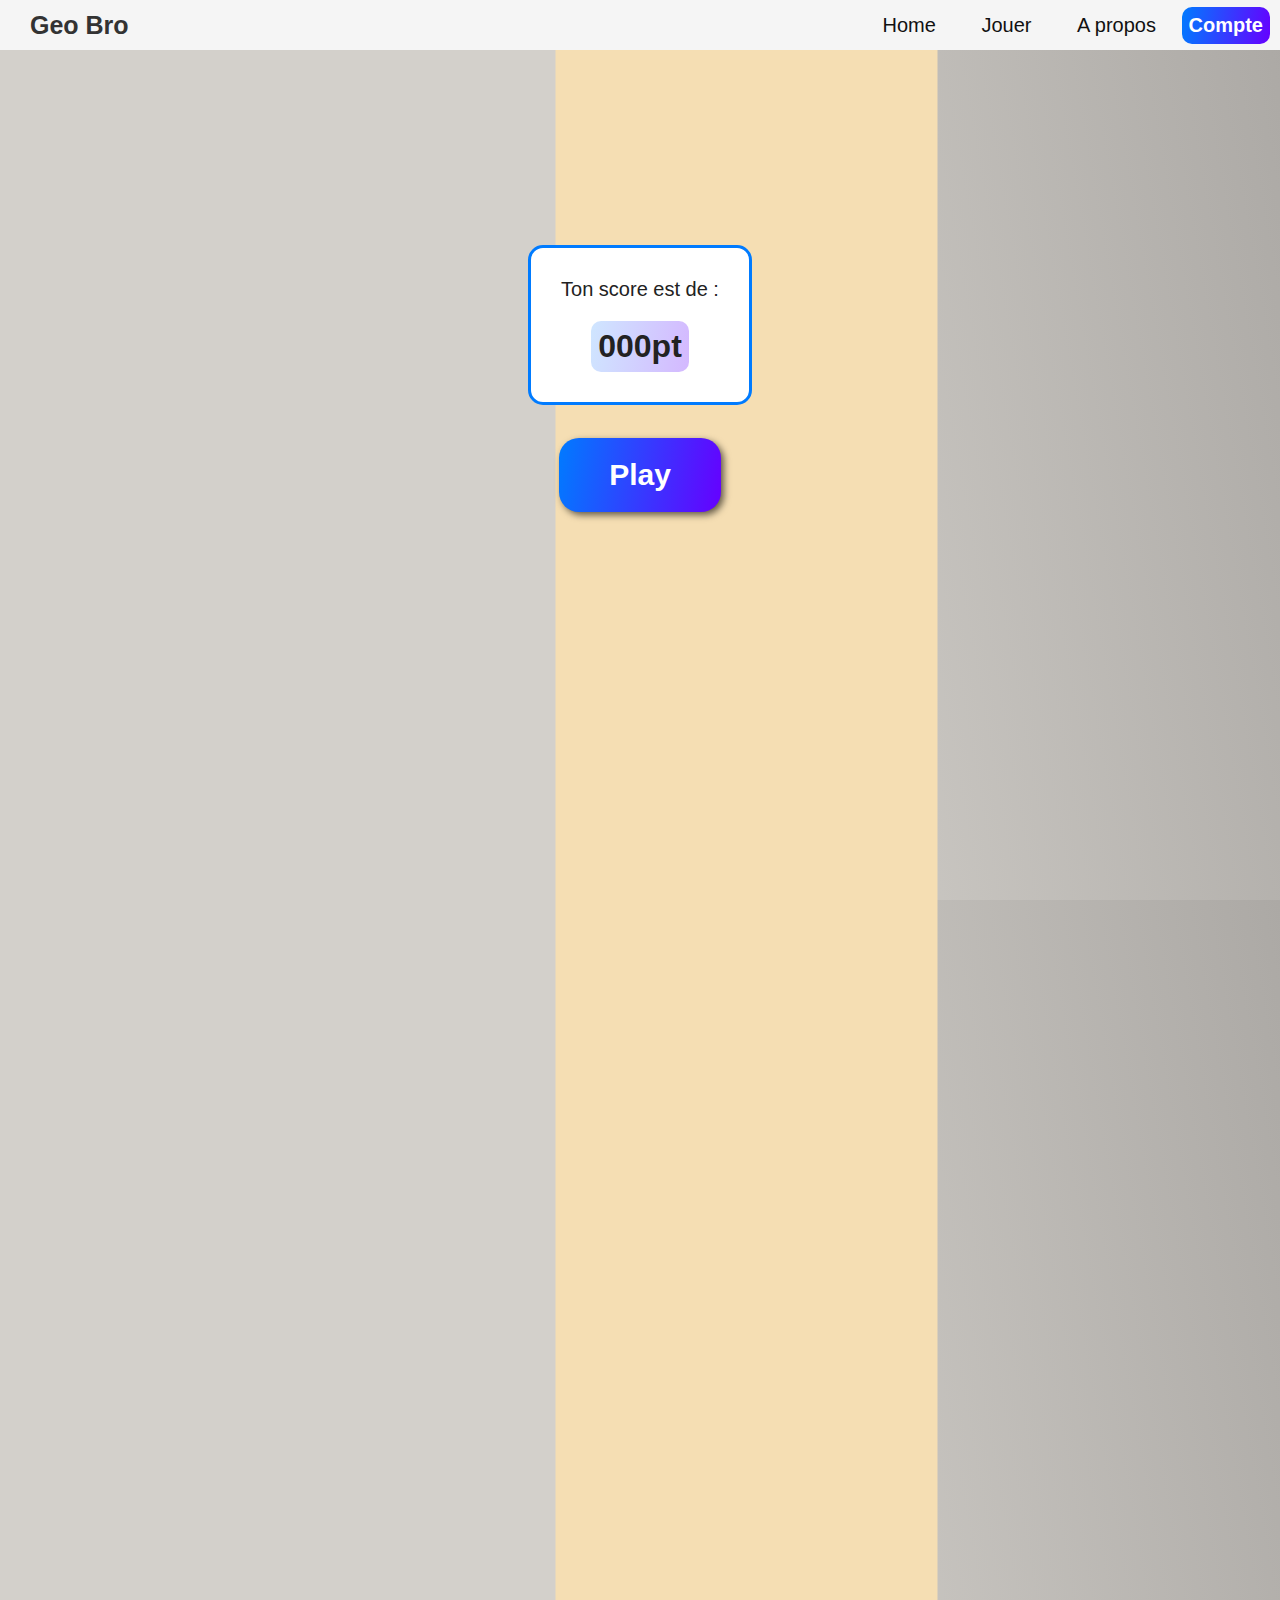
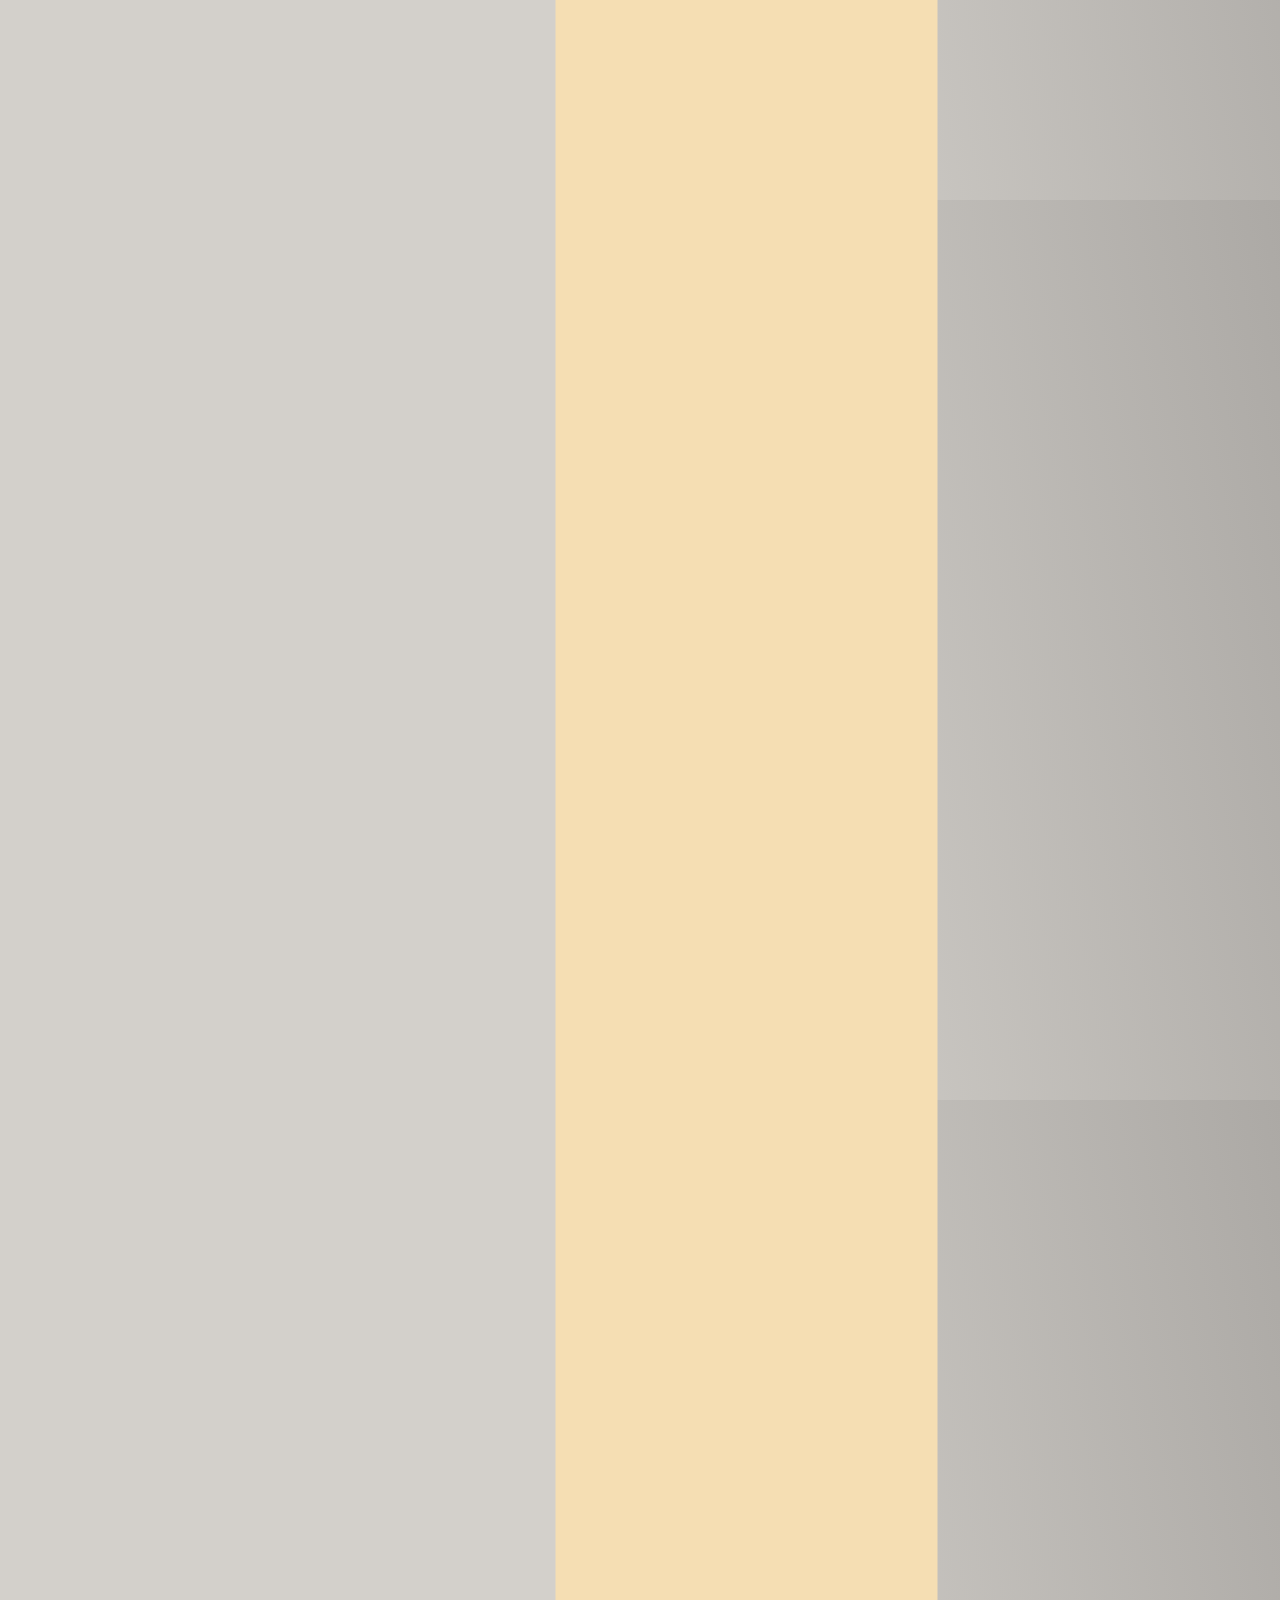
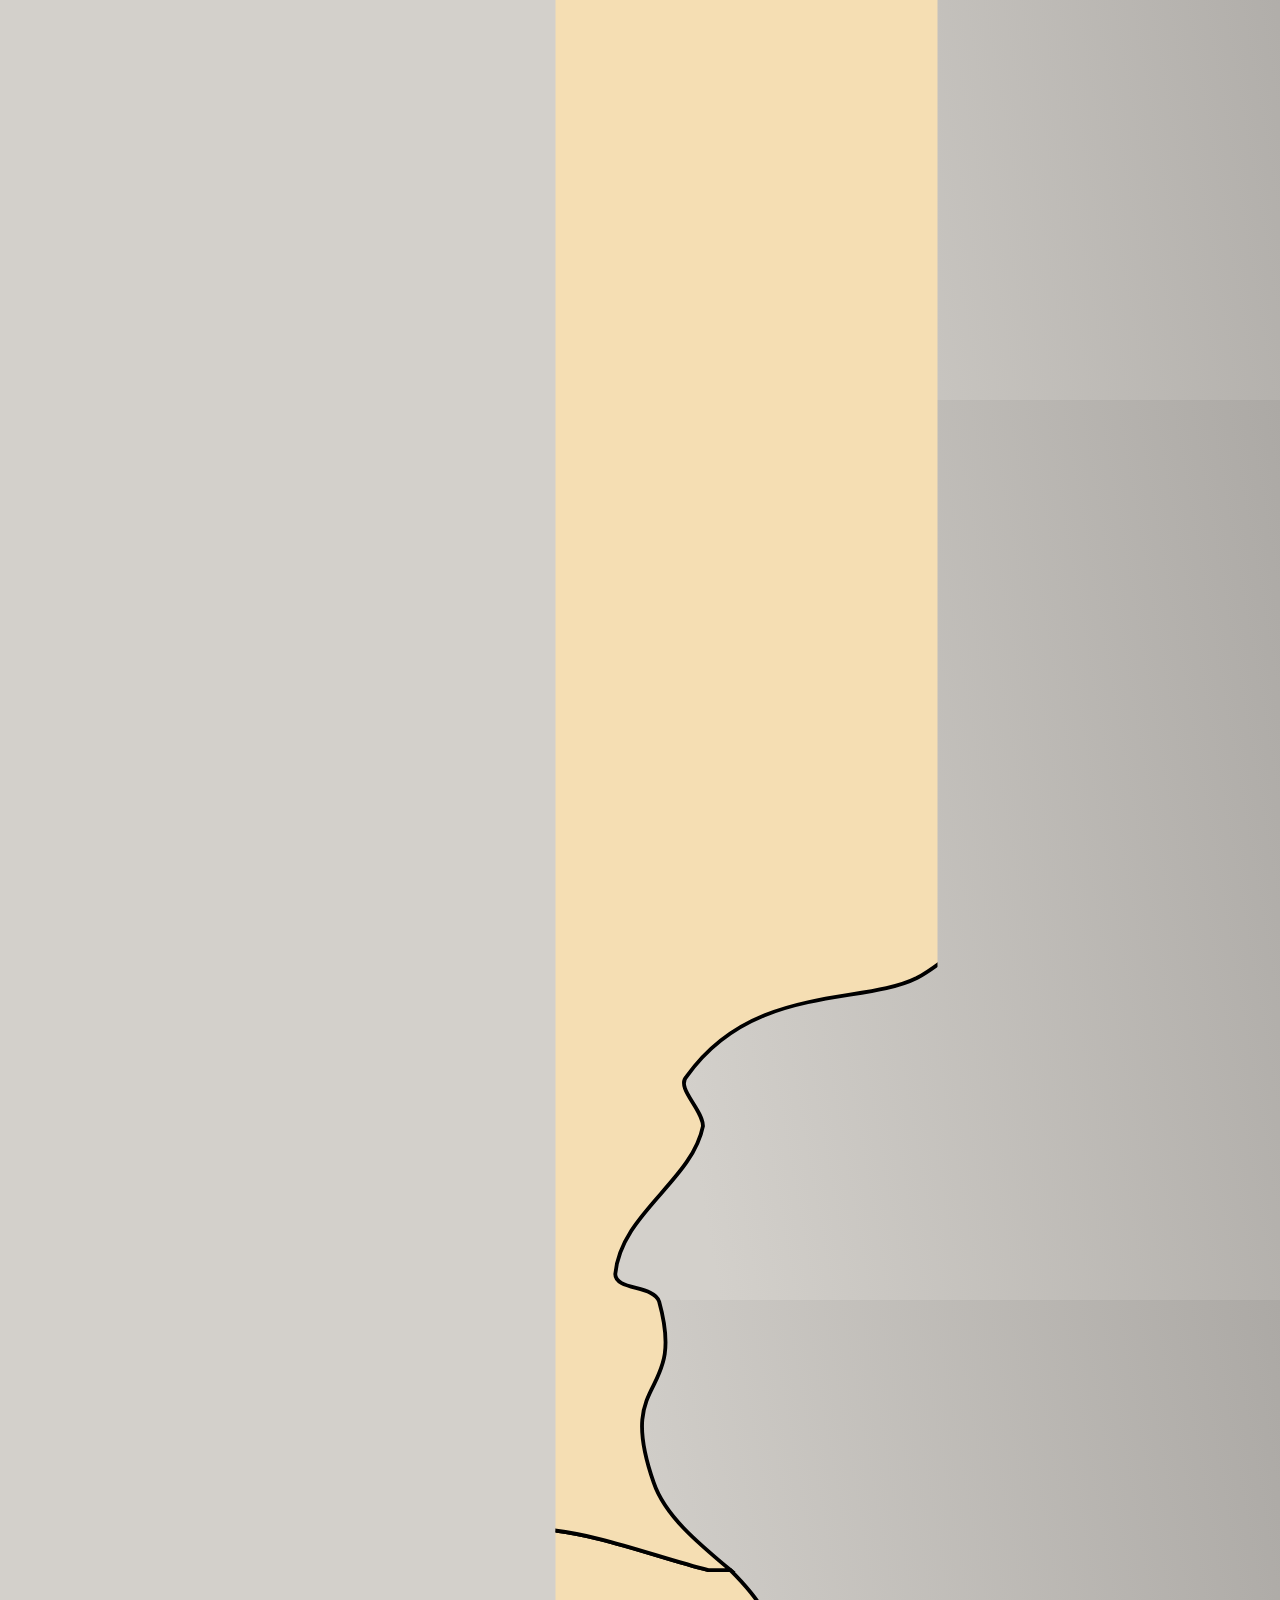
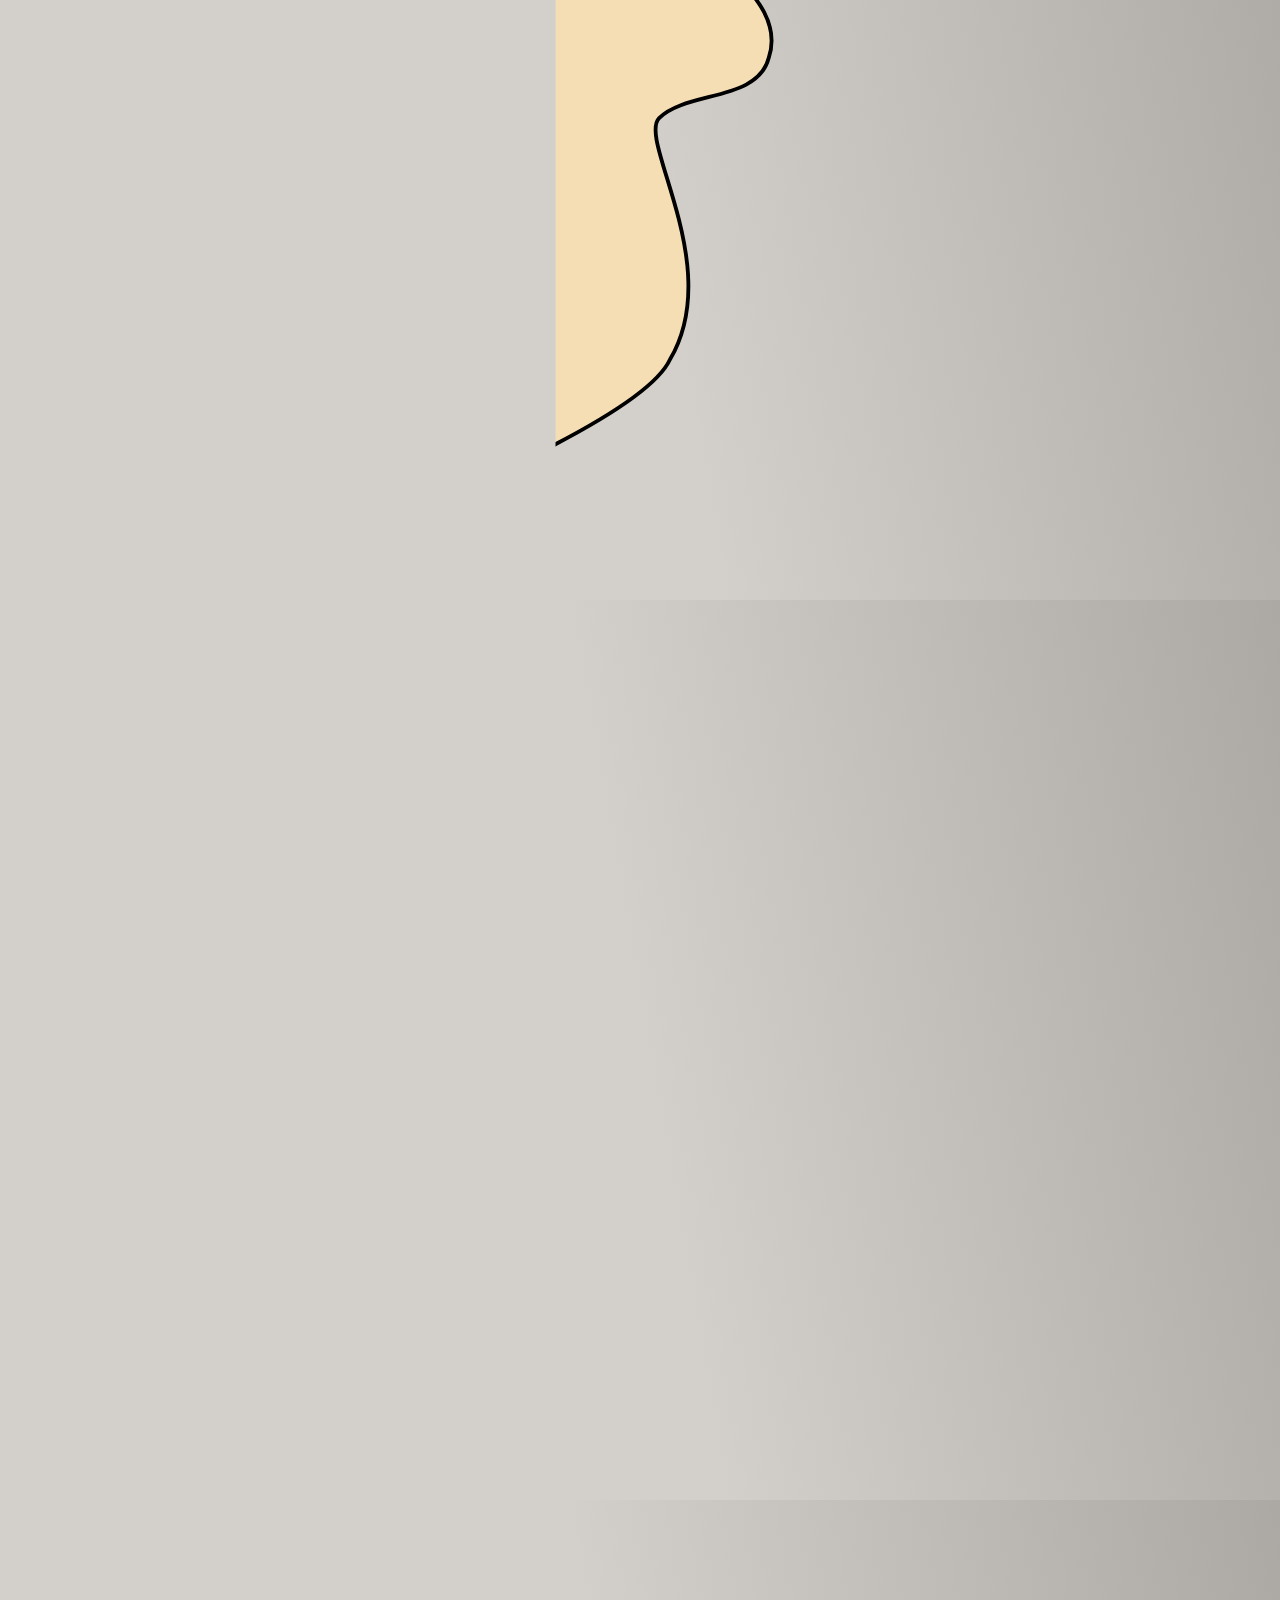
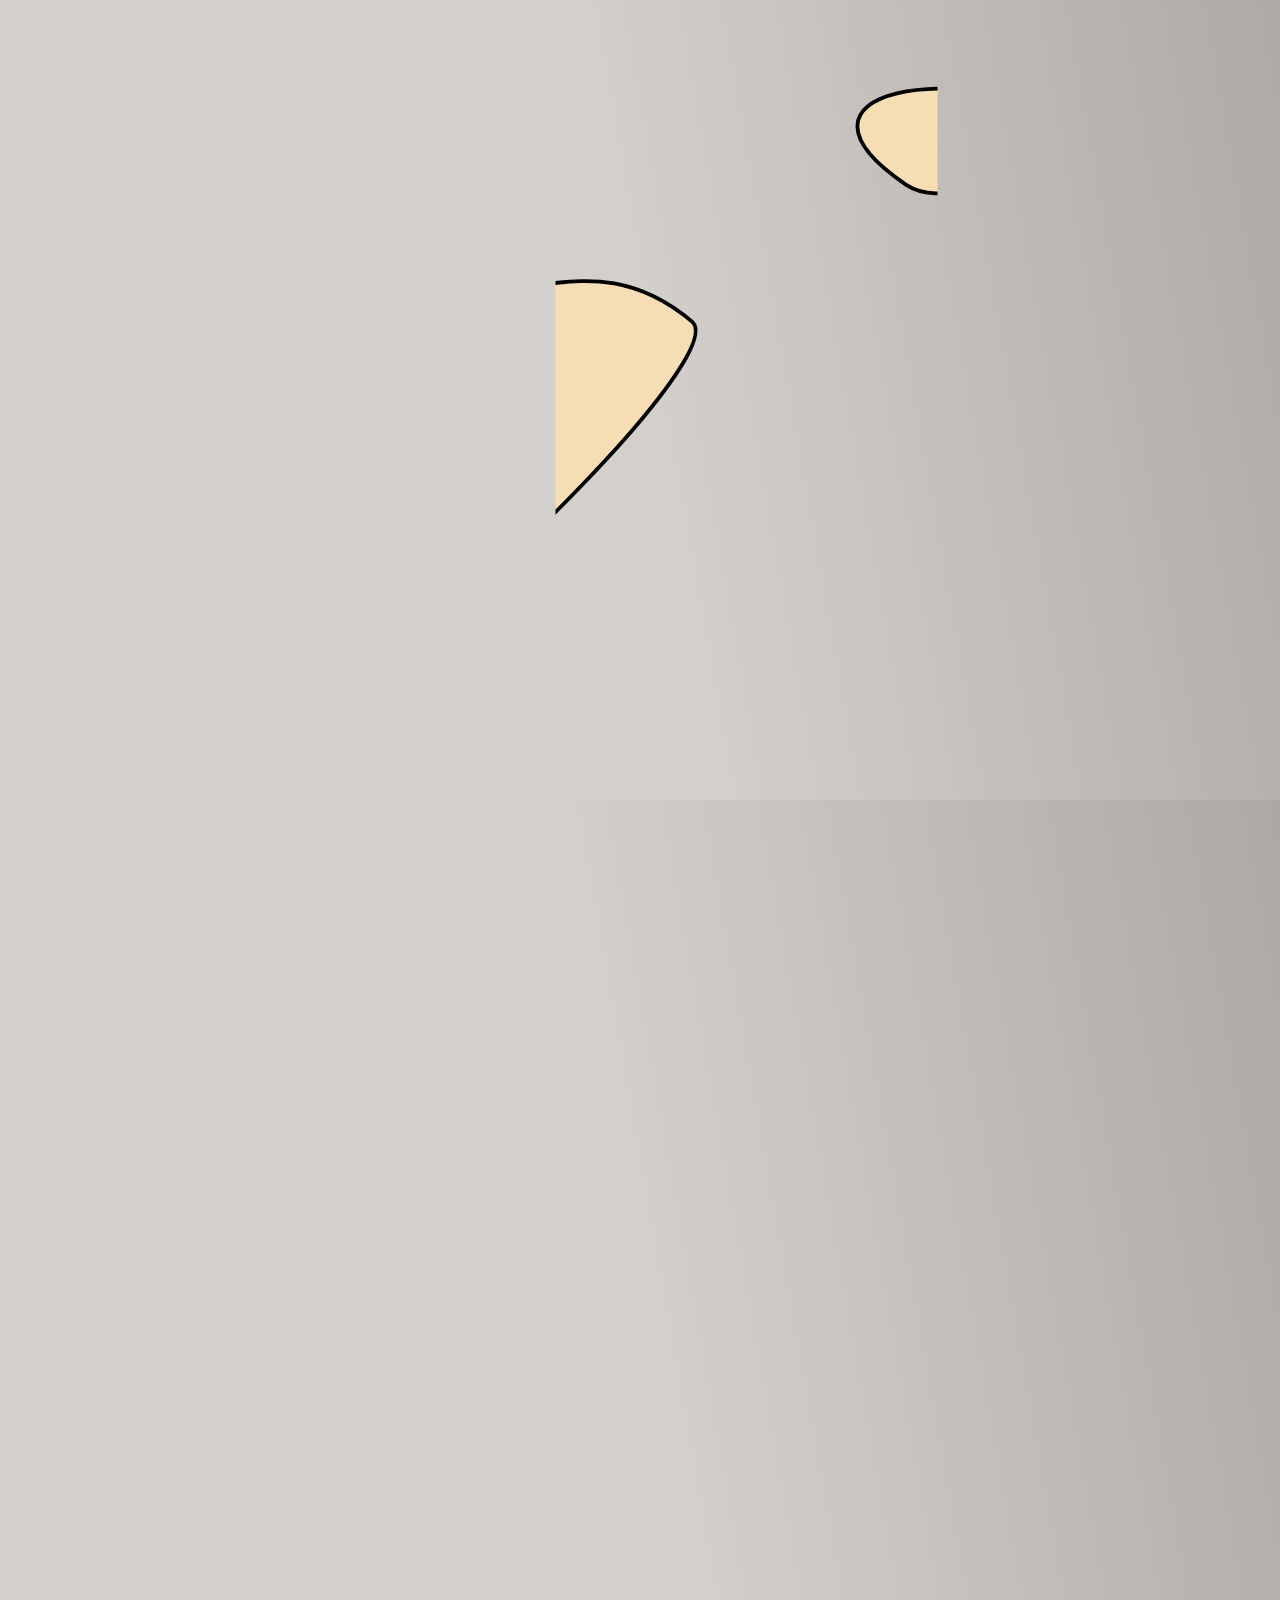
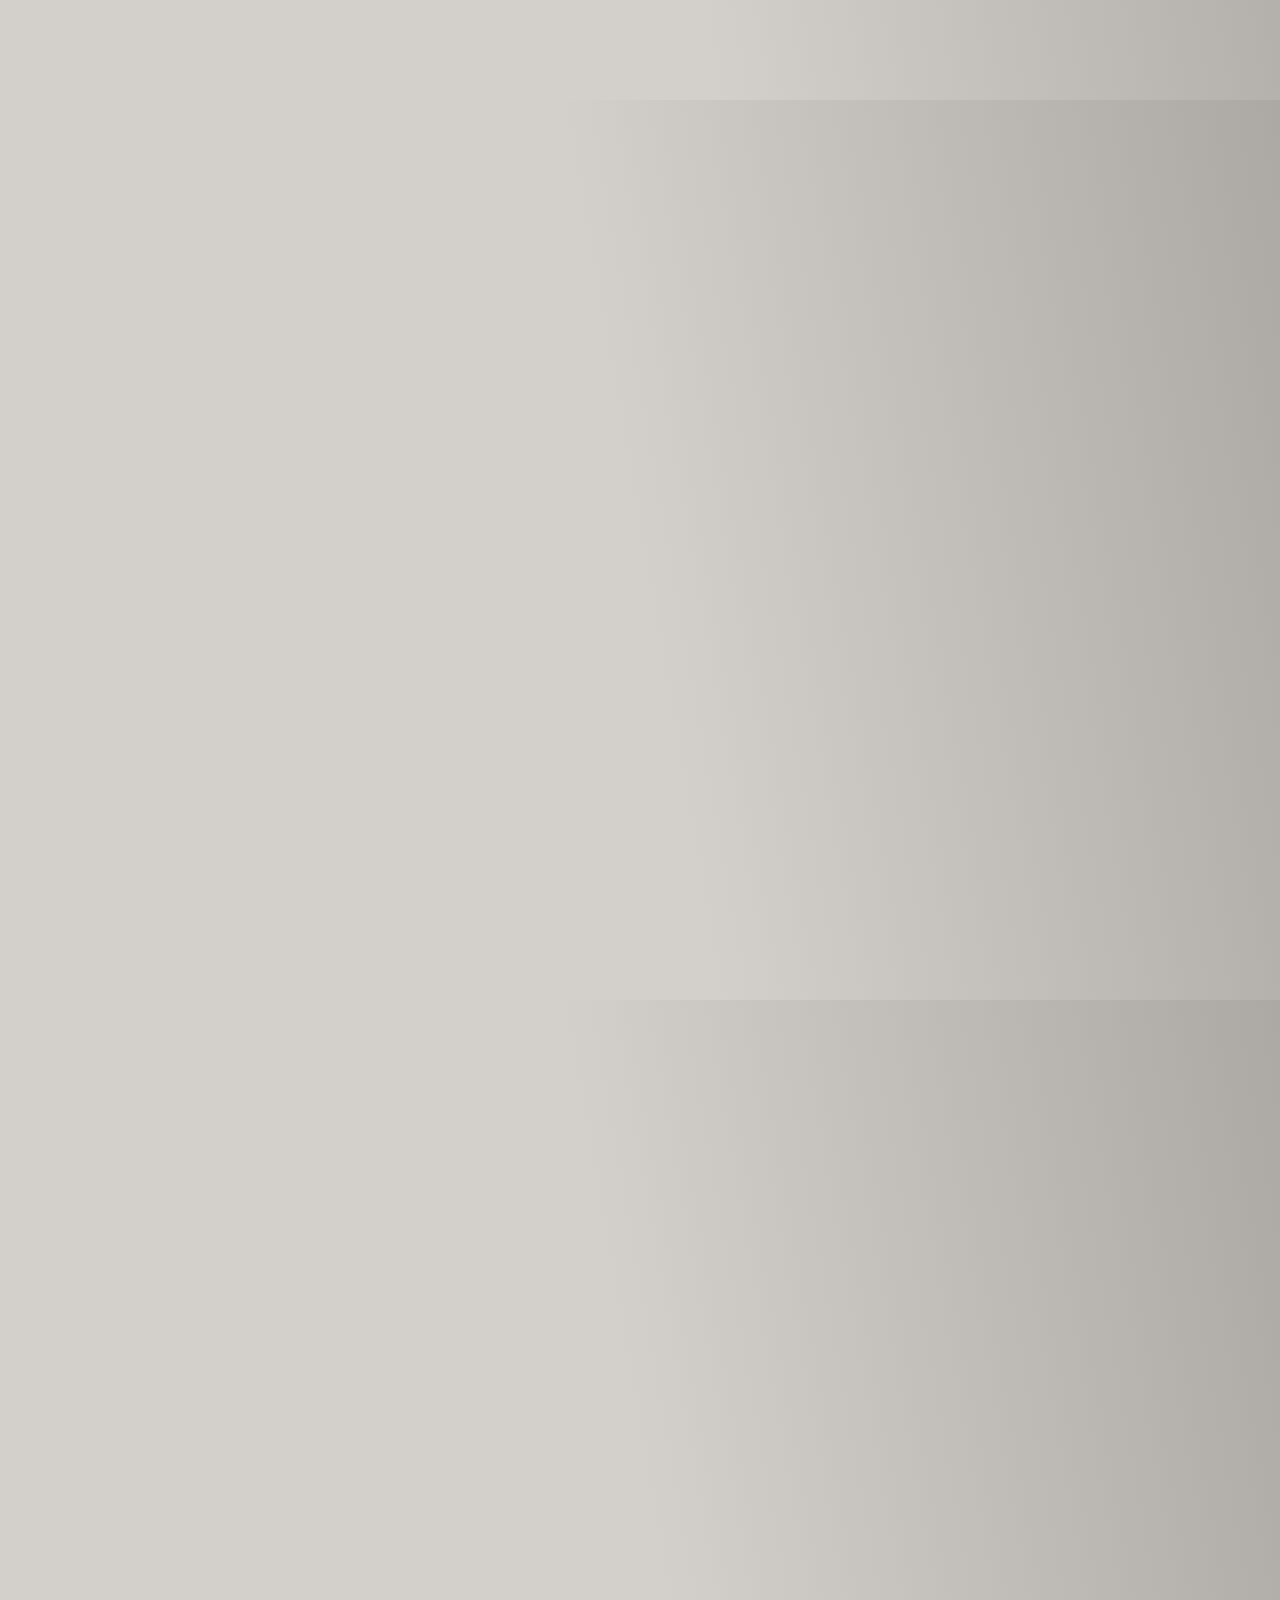
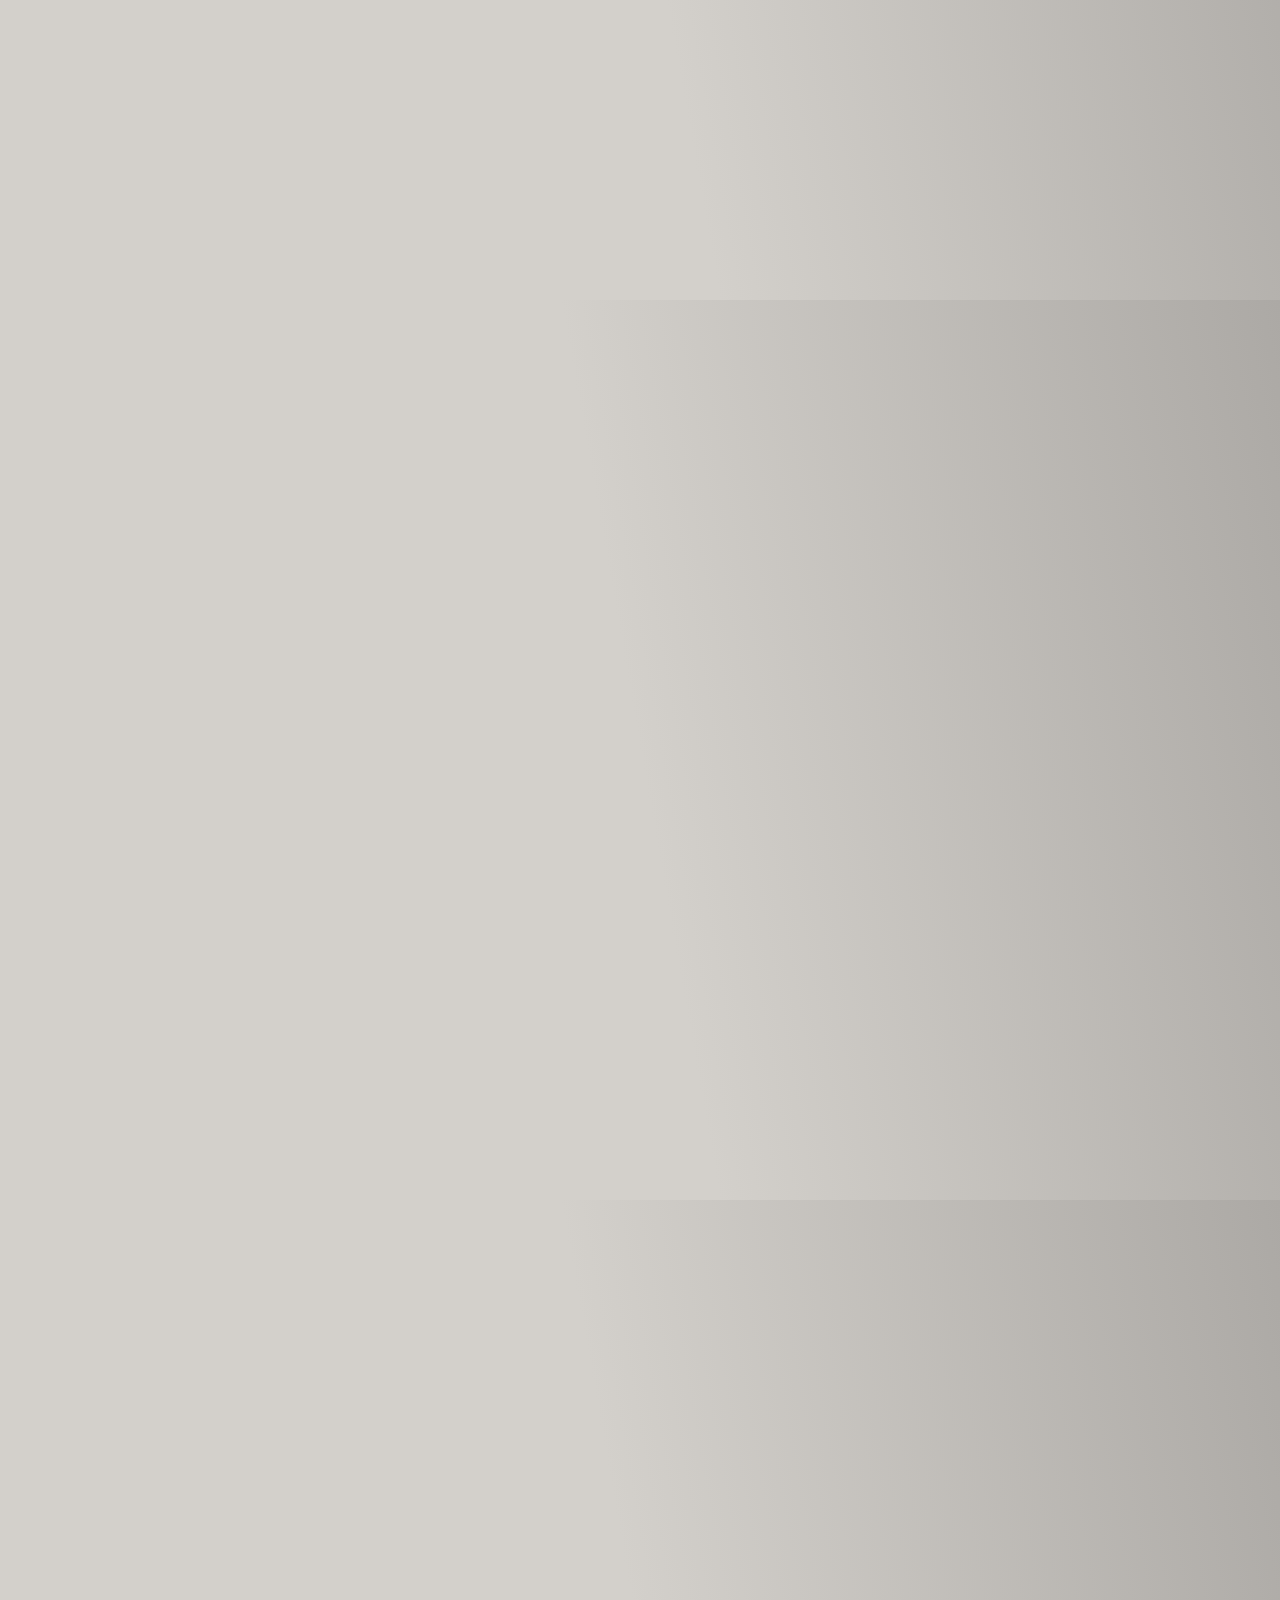
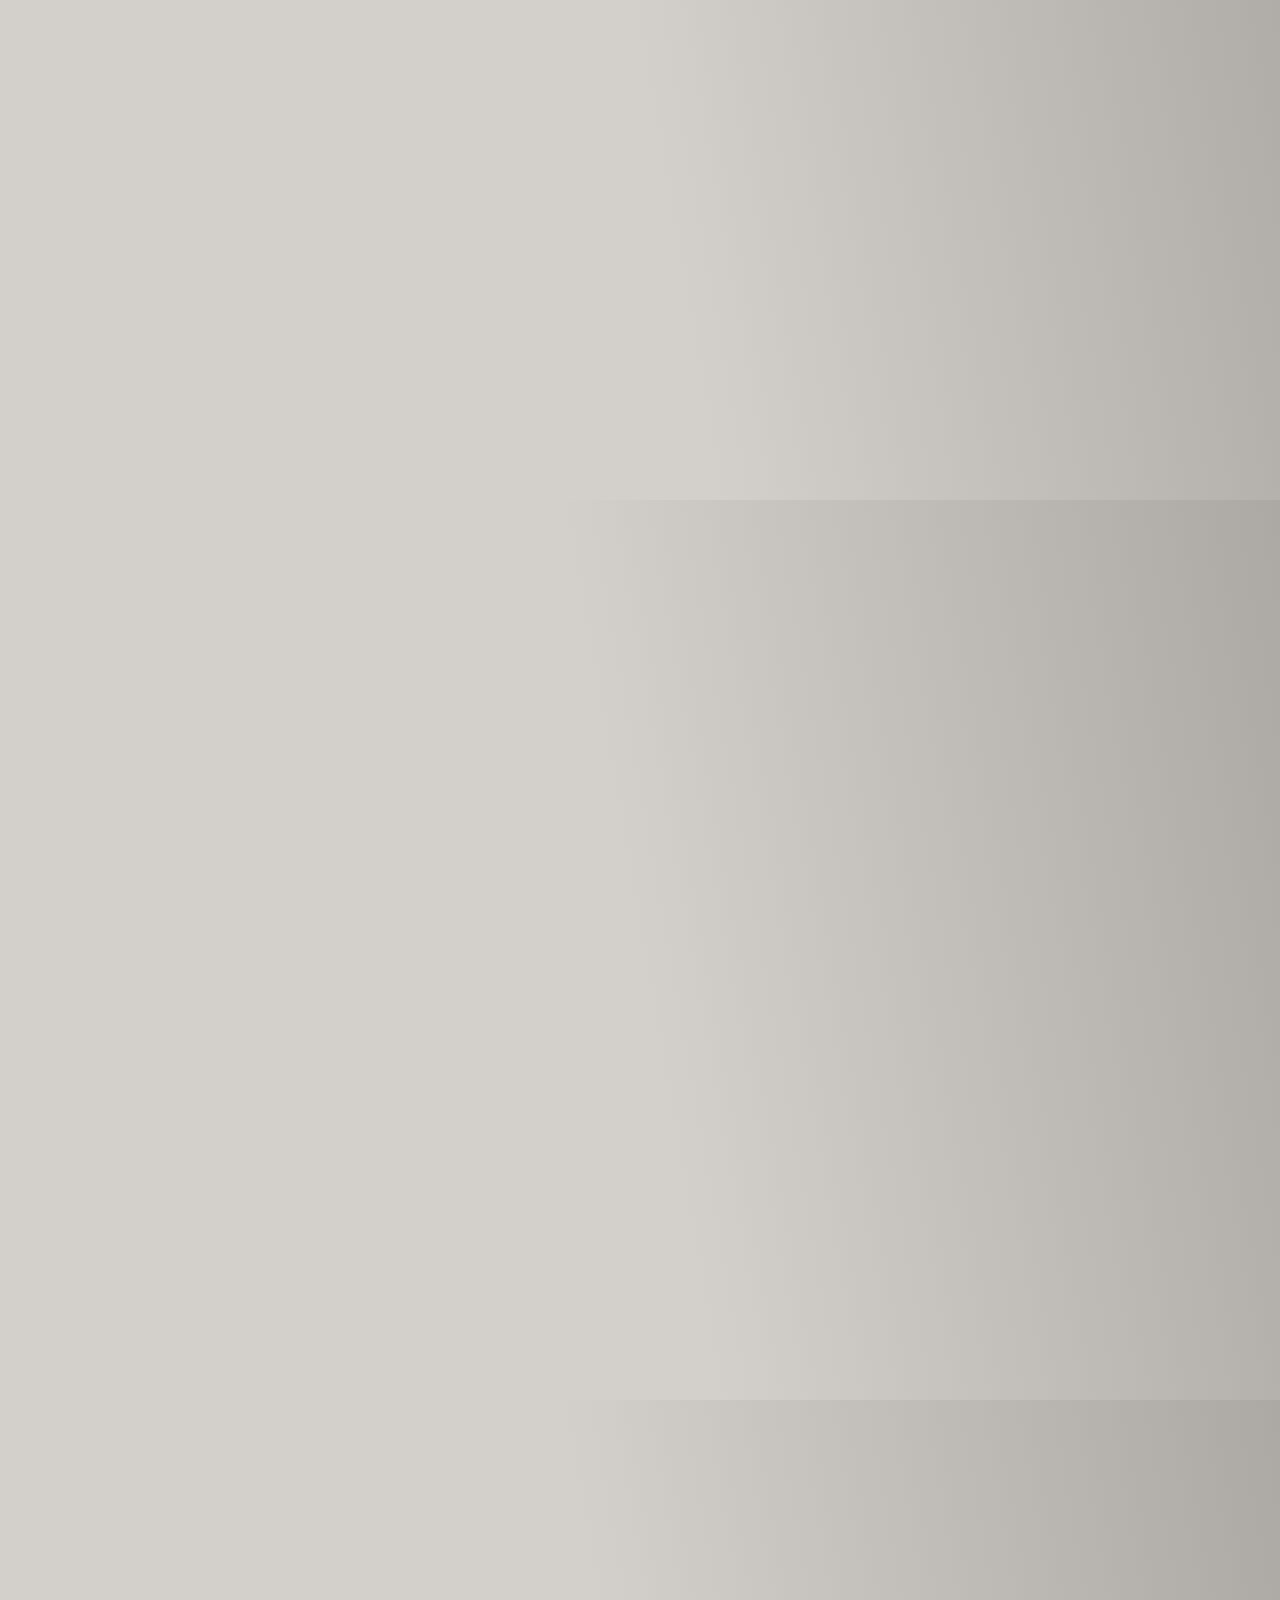
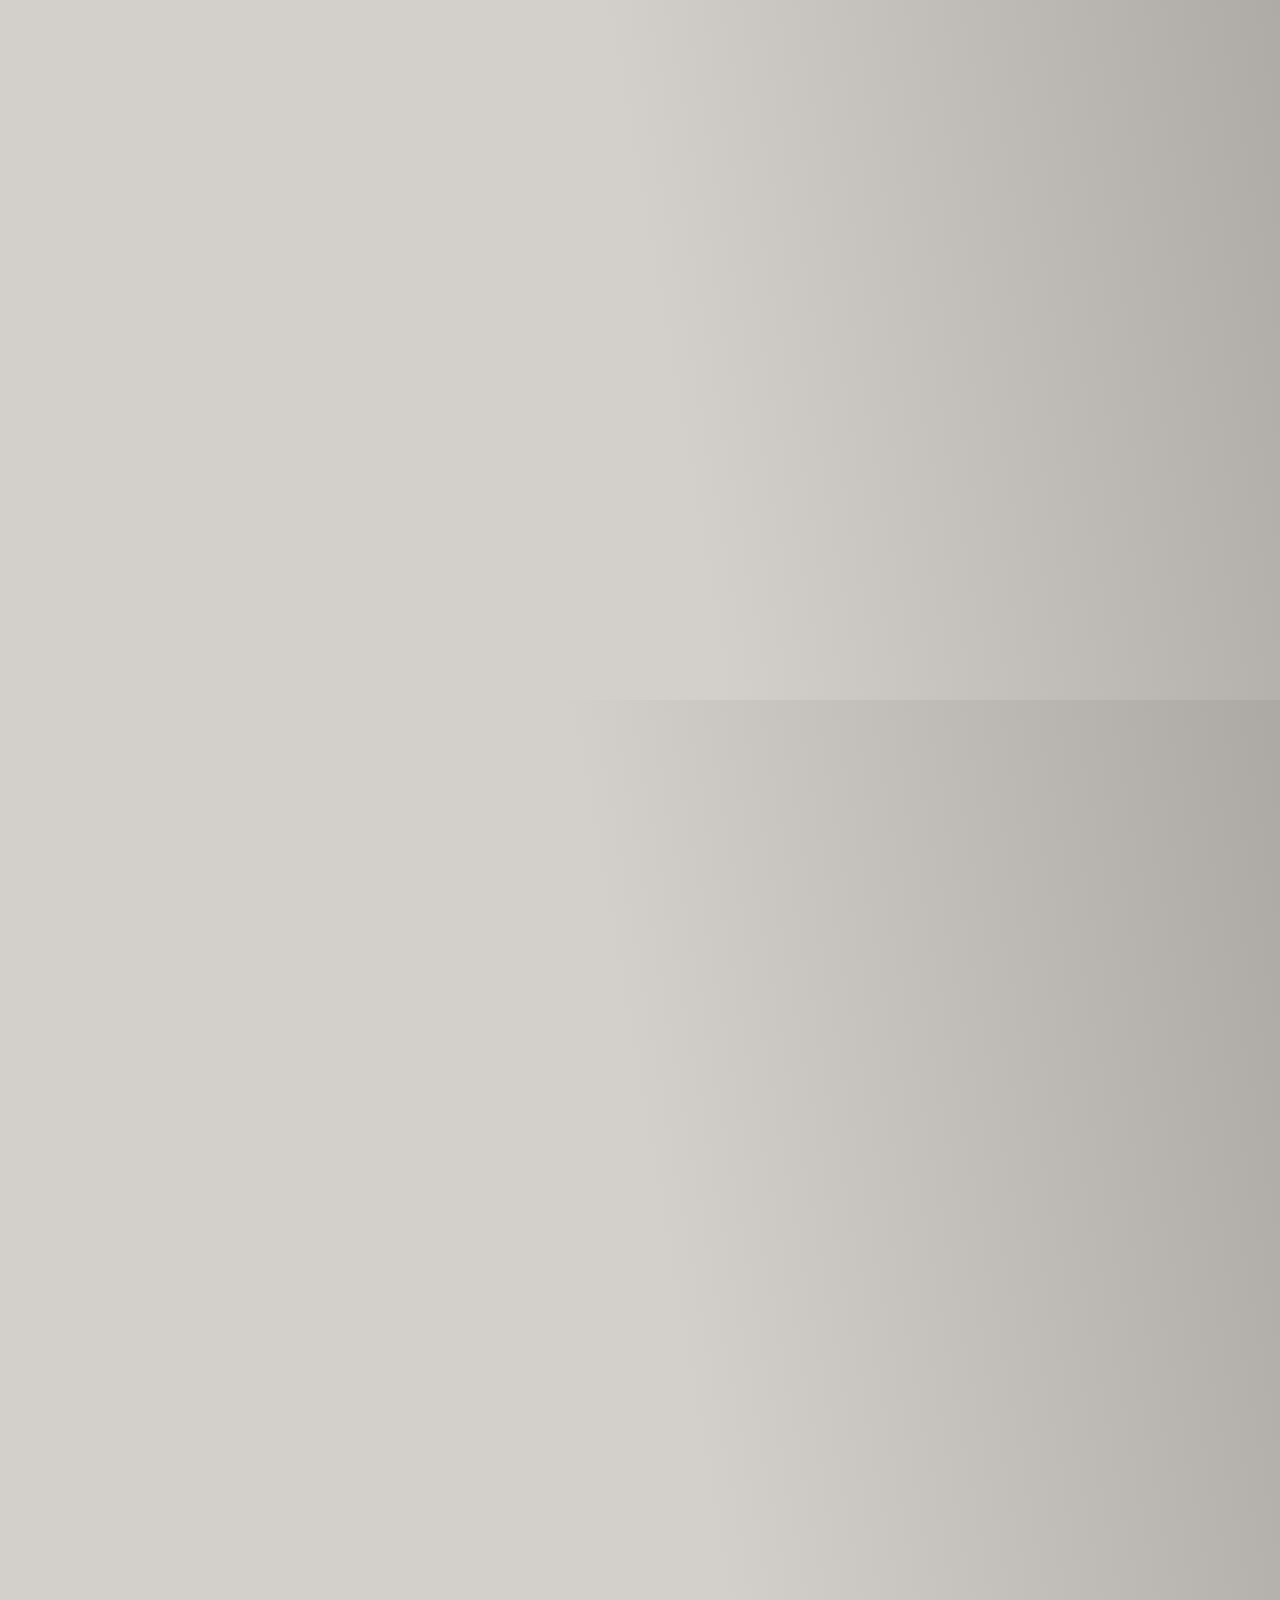
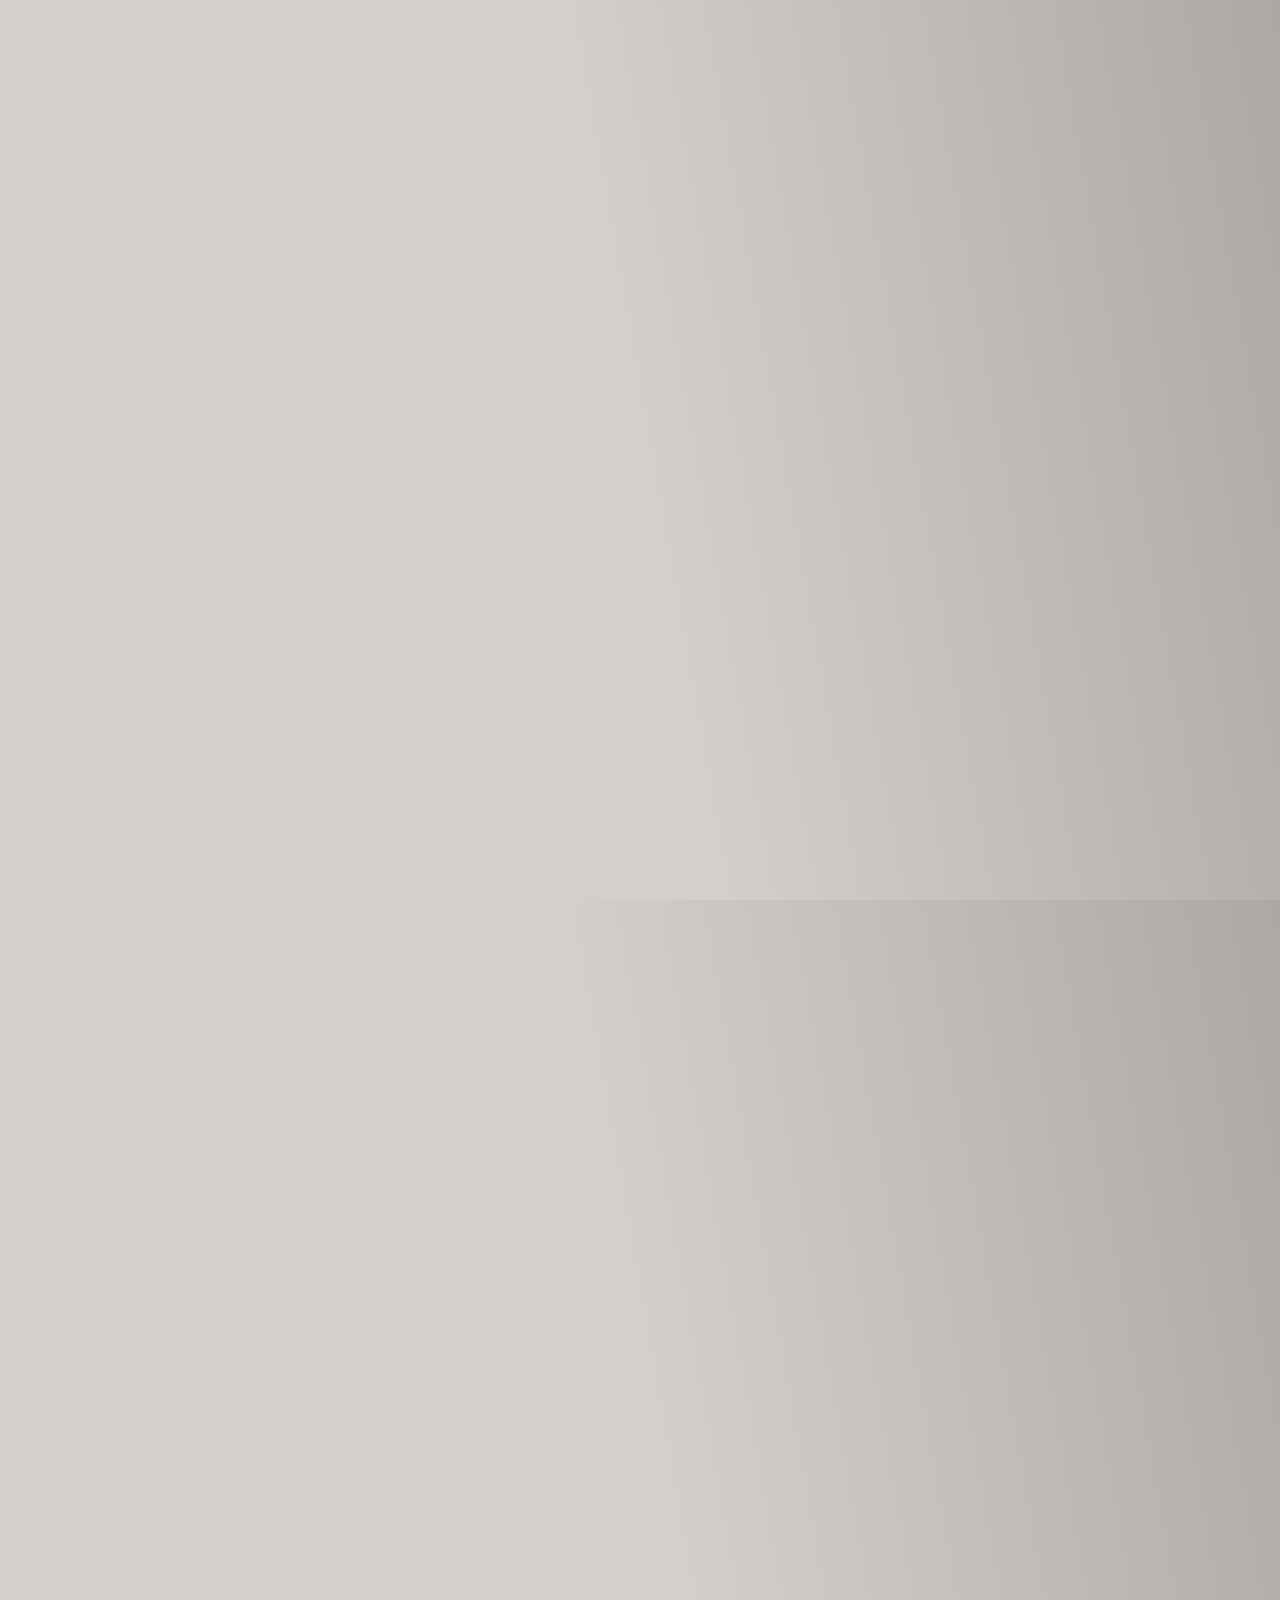
<file: Jeux/Cartes/West Europe/index.html>
<!DOCTYPE html>
<html lang="en">
<head>
    <meta charset="UTF-8">
    <meta http-equiv="X-UA-Compatible" content="IE=edge">
    <meta name="viewport" content="width=device-width, initial-scale=1.0">
    <!--ICON LINK-->
    <!--CSS LINK-->
    <link rel="stylesheet" href="styles/base.css">
    <link rel="stylesheet" href="styles/navBar.css">
    <link rel="stylesheet" href="styles/mapGame.css">
    <link rel="stylesheet" href="styles/responsive.css">

    <title>Geo Bro</title>
</head>
<body>

  <div class="nav">
    <input type="checkbox" id="nav-check">
    <div class="nav-header">
      <div class="nav-title" onclick="window.location.replace('../../../Home/index.html')">
        Geo Bro
      </div>
    </div>
    <div class="nav-btn">
      <label for="nav-check">
        <span></span>
        <span></span>
        <span></span>
      </label>
    </div>

    <div class="nav-links">
      <a href="../../../Home/index.html">Home</a>
      <a href="../../../JeuxMenu/index.html">Jouer</a>
      <a href="../../../A propos/index.html">A propos</a>
      <a id="account" href="">Compte</a>
    </div>
  </div>



    <section id="mainContent">
      <div id="scoreCard">
        Ton score est de : 
        <p id="scoreDisplay">000</p>
      </div>
      <p  class="box" id="displayInstruction">Lorem, ipsum dolor.</p>
      <div class="box"  id="timerDisplay">00</div>
      <button onclick="setTimeout(gameStart,100)" id="startButton">Play</button>
      <div id="svgContainer">
        <svg width="150%" height="150%" viewBox="5200 100 100 11000" version="1.0" id="allMap">
          <path class="land"class="land" id="Islande"  d="M 3679.2709,2145.761 C 3674.9714,2144.3279 3583.2488,2099.8996 3578.9493,2097.0334 C 3573.2167,2092.7339 3591.8477,2087.0012 3596.1472,2081.2686 C 3600.4467,2074.1027 3596.1472,2052.6052 3603.3131,2055.4715 C 3614.7784,2059.771 3607.6126,2078.4022 3614.7784,2087.0012 C 3616.2116,2089.8676 3617.6448,2079.8354 3621.9443,2079.8354 C 3633.4096,2078.4022 3646.3081,2088.4344 3656.3403,2084.1349 C 3700.7684,2066.9369 3642.0086,2051.172 3696.4689,2046.8725 C 3706.5011,2046.8725 3716.5333,2054.0384 3726.5653,2055.4715 C 3733.7312,2056.9047 3715.1001,2045.4395 3709.3674,2042.573 C 3706.5011,2042.573 3703.6347,2042.573 3700.7684,2042.573 C 3689.3031,2041.14 3677.8377,2044.0062 3667.8055,2039.7068 C 3660.6397,2035.4073 3685.0036,2042.573 3690.7362,2036.8405 C 3693.6026,2033.9741 3679.2709,2032.5408 3680.7041,2028.2414 C 3680.7041,2021.0756 3686.4367,2015.3429 3693.6026,2012.4766 C 3697.9021,2011.0434 3705.0679,2015.3429 3710.8006,2015.3429 C 3720.8328,2013.9098 3732.298,2012.4766 3740.897,2005.3108 C 3745.1965,2002.4444 3729.4317,2003.8776 3725.1323,2001.0113 C 3720.8328,1999.5781 3685.0036,2016.7761 3674.9714,2015.3429 C 3667.8055,2013.9098 3679.2709,1999.5781 3680.7041,1992.4122 C 3680.7041,1983.8132 3674.9714,1976.6475 3676.4045,1968.0485 C 3677.8377,1959.4495 3693.6026,1953.7168 3690.7362,1943.6846 C 3689.3031,1937.952 3676.4045,1946.551 3670.6719,1943.6846 C 3666.3724,1942.2515 3667.8055,1930.7861 3663.506,1933.6525 C 3662.073,1935.0856 3667.8055,1942.2515 3664.9392,1940.8183 C 3653.474,1935.0856 3642.0086,1916.4544 3631.9764,1909.2887 C 3630.5433,1906.4224 3626.2438,1907.8555 3623.3774,1907.8555 C 3620.5111,1907.8555 3617.6448,1912.1549 3616.2116,1910.7219 C 3613.3453,1909.2887 3614.7784,1902.1229 3610.4789,1900.6897 C 3604.7462,1897.8234 3525.9222,1897.8234 3583.2488,1870.5932 C 3599.0137,1863.4273 3596.1472,1877.759 3610.4789,1886.358 C 3623.3774,1893.5239 3643.4418,1874.8927 3656.3403,1882.0585 C 3662.073,1884.9248 3646.3081,1896.3902 3652.0408,1900.6897 C 3656.3403,1904.9892 3659.2065,1892.0907 3664.9392,1890.6575 C 3674.9714,1887.7912 3686.4367,1882.0585 3695.0357,1887.7912 C 3700.7684,1893.5239 3692.1694,1904.9892 3693.6026,1912.1549 C 3693.6026,1916.4544 3693.6026,1904.9892 3695.0357,1903.556 C 3702.2016,1894.957 3809.689,1965.1822 3772.4267,1903.556 C 3766.694,1894.957 3752.3624,1910.7219 3740.897,1909.2887 C 3727.9985,1907.8555 3717.9663,1892.0907 3712.2336,1880.6253 C 3712.2336,1880.6253 3713.6669,1879.1922 3715.1001,1877.759 C 3730.8648,1866.2937 3756.6619,1863.4273 3773.8599,1861.9943 C 3782.4589,1861.9943 3792.491,1870.5932 3798.2236,1863.4273 C 3809.689,1853.3951 3755.2287,1857.6948 3756.6619,1841.9299 C 3758.095,1831.8977 3785.3251,1836.1972 3785.3251,1824.7319 C 3783.8919,1757.3731 3735.1643,1831.8977 3732.298,1818.9992 C 3730.8648,1810.4002 3738.0307,1801.8012 3735.1643,1794.6355 C 3733.7312,1791.769 3729.4317,1800.368 3726.5653,1800.368 C 3723.699,1800.368 3729.4317,1793.2023 3726.5653,1793.2023 C 3716.5333,1796.0685 3716.5333,1813.2665 3709.3674,1794.6355 C 3707.9341,1793.2023 3710.8006,1787.4696 3709.3674,1787.4696 C 3703.6347,1791.769 3703.6347,1801.8012 3696.4689,1803.2344 C 3692.1694,1803.2344 3693.6026,1793.2023 3689.3031,1791.769 C 3680.7041,1788.9028 3640.5754,1808.967 3639.1423,1786.0365 C 3639.1423,1781.7368 3646.3081,1781.7368 3646.3081,1777.4374 C 3642.0086,1764.5389 3607.6126,1765.9721 3610.4789,1751.6404 C 3621.9443,1691.4475 3656.3403,1777.4374 3663.506,1773.1379 C 3683.5704,1760.2394 3640.5754,1718.6777 3669.2387,1718.6777 C 3695.0357,1717.2445 3677.8377,1814.6997 3710.8006,1770.2716 C 3715.1001,1764.5389 3693.6026,1757.3731 3699.3352,1753.0736 C 3705.0679,1745.9077 3720.8328,1761.6726 3727.9985,1754.5068 C 3732.298,1747.3409 3709.3674,1754.5068 3703.6347,1748.7741 C 3695.0357,1740.1751 3692.1694,1727.2767 3690.7362,1715.8113 C 3685.0036,1667.0837 3717.9663,1760.2394 3730.8648,1745.9077 C 3735.1643,1741.6082 3686.4367,1702.9128 3707.9341,1692.8806 C 3717.9663,1688.5811 3725.1323,1715.8113 3735.1643,1711.5118 C 3740.897,1707.2123 3707.9341,1661.3509 3749.496,1675.6826 C 3783.8919,1688.5811 3745.1965,1748.7741 3783.8919,1773.1379 C 3783.8919,1774.5711 3808.2558,1763.1058 3809.689,1734.4424 C 3809.689,1728.7097 3801.09,1731.5762 3798.2236,1727.2767 C 3793.9241,1722.9772 3778.1594,1695.747 3783.8919,1687.148 C 3793.9241,1675.6826 3813.9885,1697.1801 3828.3202,1704.346 C 3832.6197,1705.7791 3815.4216,1701.4796 3815.4216,1697.1801 C 3813.9885,1692.8806 3822.5875,1694.3138 3825.4538,1692.8806 C 3826.887,1691.4475 3826.887,1688.5811 3825.4538,1688.5811 C 3806.8226,1690.0143 3808.2558,1718.6777 3786.7583,1671.3831 C 3768.1272,1629.8213 3808.2558,1661.3509 3809.689,1661.3509 C 3809.689,1661.3509 3811.1221,1659.9179 3811.1221,1658.4847 C 3811.1221,1655.6184 3808.2558,1649.8857 3811.1221,1651.3189 C 3815.4216,1655.6184 3815.4216,1664.2174 3821.1543,1668.5169 C 3826.887,1672.8164 3836.9192,1671.3831 3842.6517,1675.6826 C 3856.9834,1687.148 3835.486,1701.4796 3836.9192,1708.6455 C 3836.9192,1711.5118 3844.0849,1708.6455 3846.9512,1710.0786 C 3848.3844,1711.5118 3858.4166,1720.1108 3855.5502,1725.8435 C 3852.6839,1727.2767 3845.5182,1725.8435 3846.9512,1728.7097 C 3849.8176,1734.4424 3861.2829,1733.0092 3861.2829,1740.1751 C 3862.7161,1750.2073 3848.3844,1760.2394 3851.2507,1770.2716 C 3854.1171,1778.8706 3875.6146,1773.1379 3874.1814,1781.7368 C 3874.1814,1790.336 3852.6839,1776.0043 3849.8176,1783.1701 C 3848.3844,1790.336 3914.31,1818.9992 3848.3844,1829.0314 C 3836.9192,1831.8977 3832.6197,1811.8334 3821.1543,1807.5339 C 3816.8548,1806.1007 3822.5875,1816.1329 3825.4538,1820.4324 C 3828.3202,1831.8977 3841.2187,1841.9299 3838.3522,1851.9621 C 3835.486,1863.4273 3813.9885,1863.4273 3812.5553,1874.8927 C 3809.689,1882.0585 3829.7533,1877.759 3831.1865,1884.9248 C 3834.0528,1892.0907 3822.5875,1899.2565 3819.7211,1906.4224 C 3816.8548,1915.0214 3806.8226,1932.2193 3815.4216,1933.6525 C 3845.5182,1939.3851 3844.0849,1879.1922 3862.7161,1869.16 C 3921.4759,1837.6304 3881.3473,1877.759 3879.9141,1883.4917 C 3871.3151,1919.3209 3914.31,1880.6253 3917.1764,1877.759 C 3935.8076,1857.6948 3928.6417,1800.368 3942.9734,1801.8012 C 3993.1342,1806.1007 3948.7061,1869.16 3977.3693,1892.0907 C 4000.3,1912.1549 3987.4015,1866.2937 3993.1342,1854.8283 C 3994.5673,1847.6626 4000.3,1839.0636 4007.4659,1836.1972 C 4011.7654,1834.7641 4017.498,1837.6304 4023.2307,1840.4967 C 4024.6639,1841.9299 4024.6639,1846.2294 4026.0969,1846.2294 C 4037.5623,1843.3631 4049.0276,1827.5982 4059.0598,1833.3309 C 4069.092,1837.6304 4067.6588,1853.3951 4069.092,1864.8605 C 4069.092,1872.0263 4060.493,1876.3258 4061.9261,1883.4917 C 4069.092,1919.3209 4086.29,1857.6948 4076.2578,1910.7219 C 4071.9583,1940.8183 4061.9261,1925.0534 4069.092,1952.2836 C 4080.5573,2001.0113 4080.5573,1859.1278 4094.8889,1856.2616 C 4132.1513,1846.2294 4123.5523,1907.8555 4126.4186,1922.1871 C 4126.4186,1925.0534 4126.4186,1915.0214 4129.2849,1913.5882 C 4130.7181,1912.1549 4136.4508,1913.5882 4135.0176,1912.1549 C 4126.4186,1893.5239 4137.8839,1920.7539 4137.8839,1920.7539 C 4139.3171,1920.7539 4139.3171,1916.4544 4140.7503,1915.0214 C 4147.916,1903.556 4162.2477,1883.4917 4178.0125,1882.0585 C 4193.7774,1880.6253 4192.3442,1913.5882 4205.2426,1922.1871 C 4210.9753,1925.0534 4202.3764,1909.2887 4206.6759,1904.9892 C 4215.2748,1894.957 4221.0075,1917.8876 4221.0075,1917.8876 C 4222.4408,1920.7539 4219.5743,1910.7219 4221.0075,1907.8555 C 4223.8738,1903.556 4231.0397,1900.6897 4232.4728,1894.957 C 4235.3392,1889.2243 4232.4728,1882.0585 4232.4728,1874.8927 C 4233.906,1866.2937 4232.4728,1854.8283 4239.6387,1850.5289 C 4249.6708,1846.2294 4259.703,1853.3951 4269.7352,1856.2616 C 4295.5321,1861.9943 4274.0347,1873.4595 4276.9009,1883.4917 C 4279.7674,1889.2243 4288.3663,1887.7912 4291.2326,1892.0907 C 4301.2648,1913.5882 4248.2377,1919.3209 4295.5321,1945.1178 C 4301.2648,1947.9841 4301.2648,1932.2193 4306.9975,1929.3531 C 4312.7301,1926.4866 4319.896,1932.2193 4325.6287,1929.3531 C 4338.5272,1925.0534 4352.8587,1893.5239 4371.4899,1927.9198 C 4374.3563,1933.6525 4358.5914,1930.7861 4351.4256,1932.2193 C 4329.9282,1936.5188 4321.3291,1933.6525 4306.9975,1956.5831 C 4305.5643,1959.4495 4314.1633,1959.4495 4314.1633,1962.3158 C 4315.5965,1966.6153 4306.9975,1969.4817 4309.8638,1970.9148 C 4317.0296,1976.6475 4329.9282,1972.348 4337.094,1978.0807 C 4360.0246,1995.2786 4305.5643,2026.8083 4302.698,2029.6746 C 4299.8316,2031.1078 4308.4306,2025.3751 4312.7301,2026.8083 C 4322.7623,2029.6746 4332.7945,2036.8405 4341.3934,2044.0062 C 4342.8267,2045.4395 4334.2277,2045.4395 4334.2277,2048.3057 C 4334.2277,2052.6052 4341.3934,2056.9047 4341.3934,2061.2042 C 4341.3934,2064.0705 4335.6607,2059.771 4334.2277,2061.2042 C 4324.1955,2066.9369 4296.9653,2078.4022 4306.9975,2082.7017 C 4319.896,2087.0012 4331.3612,2055.4715 4341.3934,2064.0705 C 4345.6929,2069.8032 4349.9924,2075.5359 4355.7251,2079.8354 C 4358.5914,2082.7017 4364.3241,2076.9691 4365.7573,2081.2686 C 4372.9231,2094.1671 4380.0889,2118.5308 4362.8909,2129.9962 C 4354.2919,2135.7288 4341.3934,2134.2957 4332.7945,2138.5952 C 4328.495,2141.4615 4322.7623,2147.1942 4325.6287,2150.0605 C 4329.9282,2154.36 4404.4527,2162.9589 4345.6929,2197.355 C 4332.7945,2204.5208 4299.8316,2174.4243 4299.8316,2172.9911 C 4289.7995,2160.0927 4345.6929,2195.9218 4331.3612,2208.8203 C 4324.1955,2214.553 4312.7301,2194.4886 4305.5643,2200.2213 C 4299.8316,2204.5208 4319.896,2208.8203 4322.7623,2215.9862 C 4324.1955,2218.8525 4317.0296,2221.7187 4314.1633,2223.152 C 4301.2648,2228.8847 4284.0668,2244.6494 4274.0347,2234.6172 C 4266.8689,2227.4515 4268.3019,2198.7881 4261.1362,2205.954 C 4253.9704,2214.553 4276.9009,2227.4515 4271.1684,2237.4836 C 4266.8689,2246.0826 4248.2377,2236.0504 4241.0718,2243.2162 C 4232.4728,2250.3821 4238.2055,2267.5801 4231.0397,2276.1791 C 4228.1733,2280.4786 4219.5743,2271.8796 4215.2748,2273.3128 C 4205.2426,2276.1791 4199.5101,2289.0775 4189.4779,2290.5108 C 4180.8789,2291.944 4185.1784,2254.6816 4162.2477,2248.9489 C 4155.082,2247.5157 4163.6809,2264.7138 4159.3815,2271.8796 C 4157.9482,2274.7459 4152.2155,2269.0133 4149.3493,2271.8796 C 4147.916,2271.8796 4155.082,2276.1791 4153.6488,2276.1791 C 4114.9533,2283.3448 4136.4508,2273.3128 4100.6216,2279.0453 C 4081.9905,2281.9118 4066.2256,2297.6765 4047.5945,2304.8424 C 4044.7281,2306.2755 4038.9956,2307.7087 4036.1291,2306.2755 C 4026.0969,2301.976 4023.2307,2286.2113 4013.1985,2286.2113 C 4004.5995,2287.6445 4007.4659,2306.2755 4000.3,2309.1419 C 3994.5673,2310.575 3993.1342,2299.1097 3987.4015,2296.2435 C 3978.8025,2293.377 3947.2729,2291.944 3935.8076,2287.6445 C 3915.7432,2281.9118 3914.31,2316.3077 3910.0105,2320.6072 C 3899.9785,2329.2062 3846.9512,2323.4736 3836.9192,2319.174 C 3811.1221,2310.575 3789.6246,2269.0133 3776.7262,2256.1148 C 3758.095,2240.3499 3742.3302,2253.2484 3732.298,2224.5852 C 3730.8648,2217.4193 3723.699,2208.8203 3726.5653,2201.6545 C 3729.4317,2191.6223 3756.6619,2187.3228 3748.0628,2183.0233 C 3739.4638,2178.7238 3732.298,2205.954 3725.1323,2200.2213 C 3716.5333,2193.0555 3735.1643,2177.2906 3729.4317,2167.2584 C 3726.5653,2161.5259 3719.3996,2180.157 3713.6669,2177.2906 C 3703.6347,2171.5579 3703.6347,2157.2264 3695.0357,2150.0605 C 3690.7362,2145.761 3685.0036,2147.1942 3679.2709,2145.761 z "/>
          <path class="land"  id="Luxembourg"    d="M 5741.5963,5434.8763 C 5734.4305,5432.0099 5725.8315,5427.7104 5717.2325,5427.7104 C 5710.0666,5427.7104 5702.9008,5434.8763 5694.3019,5434.8763 C 5692.8687,5436.3093 5694.3019,5430.5768 5692.8687,5429.1436 C 5687.1361,5426.2773 5681.4034,5423.4109 5674.2375,5420.5446 L 5675.6707,5414.8119 C 5707.2003,5417.6783 5664.2054,5361.7848 5668.5049,5348.8863 C 5674.2375,5333.1216 5702.9008,5280.0943 5718.6656,5307.3245 C 5717.2325,5314.4904 5715.7993,5321.6561 5718.6656,5333.1216 C 5725.8315,5363.218 5760.2274,5366.0843 5763.0939,5370.3838 C 5783.1581,5394.7476 5725.8315,5406.2129 5741.5963,5434.8763 z "/>
          <path class="land"  id="Portugal"    d="M 3567.484,7435.5755 C 3570.3503,7375.3827 3556.0186,7365.3505 3603.3131,7323.7886 C 3611.9121,7316.6228 3610.4789,7300.8579 3619.0779,7296.5585 C 3621.9443,7295.1252 3692.1694,7293.6922 3674.9714,7265.0288 C 3670.6719,7257.863 3656.3403,7269.3283 3649.1745,7265.0288 C 3642.0086,7259.2961 3643.4418,7247.8308 3640.5754,7239.2319 C 3637.7091,7230.6329 3637.7091,7220.6007 3631.9764,7213.4349 C 3630.5433,7210.5685 3621.9443,7213.4349 3621.9443,7210.5685 C 3626.2438,7200.5364 3636.2759,7193.3705 3640.5754,7183.3383 C 3649.1745,7166.1404 3624.8106,7179.0388 3649.1745,7158.9746 C 3670.6719,7141.7766 3699.3352,7144.6429 3702.2016,7107.3806 C 3702.2016,7104.5143 3674.9714,7085.8831 3669.2387,7074.4178 C 3660.6397,7055.7867 3670.6719,7025.6902 3670.6719,7022.8238 C 3669.2387,7021.3907 3646.3081,6976.9625 3646.3081,6975.5294 C 3644.875,6972.663 3650.6075,6976.9625 3653.474,6976.9625 C 3666.3724,6981.2621 3674.9714,6982.6952 3687.8699,6985.5616 C 3720.8328,6994.1606 3727.9985,6997.0268 3745.1965,6964.064 C 3765.2609,6923.9354 3743.7633,6938.267 3739.4638,6908.1706 C 3735.1643,6880.9404 3779.5924,6893.8389 3781.0256,6873.7747 C 3782.4589,6859.443 3766.694,6872.3415 3775.2929,6855.1435 C 3776.7262,6852.2771 3782.4589,6852.2771 3783.8919,6847.9776 C 3788.1916,6837.9455 3788.1916,6827.9133 3789.6246,6817.8811 C 3791.0578,6806.4159 3799.6568,6794.9505 3798.2236,6783.4852 C 3798.2236,6783.4852 3785.3251,6749.0891 3785.3251,6749.0891 C 3789.6246,6744.7896 3799.6568,6753.3886 3805.3895,6750.5223 C 3805.3895,6750.5223 3835.486,6718.9927 3835.486,6718.9927 C 3856.9834,6707.5274 3897.1121,6706.0942 3908.5775,6674.5646 C 3917.1764,6645.9012 3879.9141,6648.7676 3869.8819,6647.3344 C 3862.7161,6645.9012 3875.6146,6591.441 3869.8819,6588.5746 C 3842.6517,6574.2429 3836.9192,6587.1415 3803.9563,6574.2429 C 3798.2236,6571.3766 3799.6568,6557.0449 3786.7583,6565.6439 C 3783.8919,6568.5104 3789.6246,6575.6761 3786.7583,6578.5424 C 3766.694,6595.7405 3745.1965,6575.6761 3739.4638,6574.2429 C 3733.7312,6571.3766 3726.5653,6578.5424 3722.2658,6575.6761 C 3719.3996,6574.2429 3730.8648,6571.3766 3727.9985,6568.5104 C 3726.5653,6562.7777 3719.3996,6561.3444 3713.6669,6561.3444 C 3705.0679,6559.9114 3695.0357,6562.7777 3686.4367,6561.3444 C 3685.0036,6559.9114 3687.8699,6557.0449 3687.8699,6554.1787 C 3687.8699,6552.7455 3689.3031,6547.0128 3687.8699,6548.446 C 3680.7041,6549.8792 3663.506,6569.9434 3650.6075,6561.3444 C 3616.2116,6536.9807 3683.5704,6531.248 3666.3724,6514.05 C 3663.506,6511.1836 3657.7735,6514.05 3654.907,6511.1836 C 3653.474,6508.3173 3660.6397,6502.5846 3657.7735,6501.1516 C 3631.9764,6495.4189 3596.1472,6504.0178 3574.6498,6515.4832 C 3571.7835,6529.8148 3535.9544,6536.9807 3544.5533,6549.8792 C 3550.286,6557.0449 3567.484,6554.1787 3570.3503,6562.7777 C 3573.2167,6569.9434 3554.5855,6561.3444 3550.286,6567.0771 C 3541.6871,6579.9756 3543.1201,6641.6017 3545.9865,6657.3666 C 3545.9865,6661.6661 3553.1523,6663.0993 3553.1523,6668.8319 C 3551.7191,6693.1957 3541.6871,6707.5274 3531.6549,6727.5917 C 3527.3554,6736.1907 3508.7242,6754.8218 3518.7564,6753.3886 C 3528.7884,6750.5223 3528.7884,6729.0249 3538.8206,6726.1585 C 3545.9865,6724.7254 3550.286,6739.0571 3547.4196,6744.7896 C 3540.2538,6754.8218 3520.1895,6750.5223 3513.0237,6761.9876 C 3502.9915,6779.1857 3497.2588,6799.25 3485.7935,6816.4479 C 3481.494,6823.6138 3472.895,6827.9133 3474.3283,6835.0791 C 3474.3283,6842.245 3487.2267,6845.1113 3490.093,6852.2771 C 3491.5262,6855.1435 3482.9272,6843.6781 3478.6278,6846.5445 C 3471.4618,6850.844 3468.5956,6862.3093 3462.8629,6870.9082 C 3448.5312,6893.8389 3432.7664,6922.5023 3415.5685,6942.5665 C 3411.269,6948.2992 3402.67,6949.7324 3396.9373,6956.8982 C 3395.5041,6958.3314 3404.103,6962.6309 3401.2368,6964.064 C 3389.7714,6966.9304 3375.4398,6956.8982 3368.2739,6964.064 C 3361.1081,6971.2299 3374.0066,6982.6952 3371.1403,6991.2941 C 3366.8408,7005.6258 3323.8458,7065.8189 3328.1453,7080.1504 C 3331.0117,7090.1826 3338.1775,7098.7816 3343.9102,7108.8138 C 3358.2419,7133.1776 3352.5091,7144.6429 3352.5091,7144.6429 C 3363.9744,7147.5092 3376.8729,7146.0761 3388.3383,7144.6429 C 3394.071,7144.6429 3396.9373,7137.4771 3402.67,7138.9102 C 3408.4025,7138.9102 3411.269,7147.5092 3418.4347,7148.9424 C 3422.7342,7150.3756 3422.7342,7130.3112 3425.6005,7134.6107 C 3429.9001,7141.7766 3422.7342,7151.8087 3425.6005,7157.5414 C 3429.9001,7163.2741 3449.9644,7166.1404 3444.2317,7169.0068 C 3405.5363,7187.6378 3428.4669,7138.9102 3396.9373,7143.2097 C 3388.3383,7144.6429 3406.9695,7156.1082 3409.8357,7163.2741 C 3411.269,7171.8731 3409.8357,7181.9053 3408.4025,7191.9373 C 3405.5363,7210.5685 3381.1724,7227.7665 3381.1724,7242.0981 C 3381.1724,7247.8308 3389.7714,7252.1303 3389.7714,7257.863 C 3391.2046,7267.8952 3375.4398,7286.5263 3385.4719,7289.3927 C 3388.3383,7289.3927 3398.3705,7285.0932 3395.5041,7287.9595 C 3392.6378,7292.259 3384.0388,7289.3927 3381.1724,7293.6922 C 3374.0066,7308.0239 3378.3061,7325.2218 3371.1403,7339.5535 C 3365.4076,7351.0188 3331.0117,7398.3132 3333.878,7414.0781 C 3335.3112,7419.8108 3345.3432,7408.3454 3351.0759,7408.3454 C 3359.6749,7406.9122 3368.2739,7409.7786 3376.8729,7408.3454 C 3381.1724,7408.3454 3385.4719,7404.0459 3389.7714,7405.4791 C 3412.702,7411.2118 3487.2267,7459.9394 3497.2588,7458.5062 C 3501.5584,7458.5062 3545.9865,7437.0087 3548.8528,7435.5755 C 3553.1523,7435.5755 3560.3181,7435.5755 3567.484,7435.5755 z "/>
          <path class="land"  id="Pays-Bas"    d="M 5658.4727,4748.3899 L 5632.6758,4768.1689 C 5618.3441,4818.3297 5681.4034,4794.2512 5658.4727,4811.4492 C 5648.4405,4818.6149 5632.6758,4815.7487 5626.9431,4825.7809 C 5619.7773,4835.8131 5642.4721,4844.9618 5633.8731,4853.5608 C 5631.0069,4857.8604 5612.6114,4867.3427 5615.4778,4871.6422 C 5615.4778,4871.6422 5633.4421,4878.4745 5633.4421,4878.4745 C 5642.0411,4878.4745 5673.7086,4820.5003 5697.0704,4834.3798 C 5705.7828,4839.5559 5694.3019,4830.0804 5691.4356,4820.0482 C 5688.5692,4810.016 5711.4998,4799.9839 5707.2003,4789.9517 C 5701.4676,4777.0532 5667.0717,4794.2512 5667.0717,4781.3527 C 5668.5049,4771.3205 5674.2375,4762.7216 5675.6707,4752.6894 C 5675.6707,4749.8231 5672.8044,4746.9567 5671.3712,4744.0904 C 5669.938,4741.2241 5653.8878,4756.933 5659.6205,4749.7672 L 5631.2426,4767.0211 C 5621.2104,4769.8873 5609.7451,4765.5878 5599.7129,4765.5878 C 5595.4134,4765.5878 5591.1139,4762.7216 5589.6807,4764.1548 C 5571.0495,4787.0853 5576.7822,4832.9466 5568.1833,4857.3105 C 5559.5843,4878.808 5542.3863,4903.1718 5526.6214,4920.3698 C 5520.8889,4927.5356 5516.5894,4936.1346 5509.4234,4940.4341 C 5505.124,4943.3005 5495.0918,4937.5678 5493.6587,4943.3005 C 5490.7923,4951.8995 5503.6907,4963.3647 5499.3913,4971.9637 C 5485.0597,4994.8944 5440.6316,4983.4291 5450.6636,4989.1617 C 5462.129,4996.3276 5470.728,5006.3596 5483.6265,5012.0923 C 5489.3592,5013.5256 5495.0918,5004.9266 5499.3913,5006.3596 C 5505.124,5007.7929 5515.1562,5016.3918 5510.8567,5020.6913 C 5503.6907,5024.9908 5485.0597,5009.2261 5485.0597,5017.825 C 5486.4928,5030.7235 5523.7551,5029.2903 5516.5894,5039.3225 C 5495.0918,5067.9859 5475.0275,5014.9588 5466.4285,5013.5256 C 5439.1984,5006.3596 5413.4014,5010.6593 5417.7009,5020.6913 C 5417.7009,5022.1245 5462.129,5052.221 5470.728,5050.7879 C 5473.5943,5050.7879 5472.1612,5045.0552 5475.0275,5042.1888 C 5480.7602,5037.8893 5486.4928,5047.9215 5492.2255,5049.3547 C 5497.9582,5052.221 5506.5572,5046.4884 5512.2899,5052.221 C 5515.1562,5055.0874 5518.0224,5059.3869 5519.4556,5063.6864 C 5523.7551,5065.1195 5526.6214,5066.5527 5530.9209,5065.1195 C 5540.9531,5065.1195 5513.7229,5032.1567 5548.119,5042.1888 C 5550.9853,5042.1888 5545.2526,5049.3547 5546.6858,5050.7879 C 5563.8838,5065.1195 5568.1833,5030.7235 5581.0817,5040.7557 C 5585.3812,5045.0552 5569.6165,5053.6542 5573.916,5056.5205 C 5606.8787,5073.7184 5578.2155,5052.221 5604.0124,5046.4884 C 5608.3119,5045.0552 5615.4778,5086.6171 5625.5099,5088.0501 C 5648.4405,5092.3496 5678.537,5090.9165 5697.1681,5115.2803 C 5698.6014,5118.1467 5691.4356,5121.013 5690.0024,5123.8793 C 5687.1361,5132.4782 5679.9702,5139.6442 5678.537,5148.2431 C 5678.537,5151.1094 5685.7029,5149.6762 5684.2697,5152.5426 C 5682.8365,5156.8421 5675.6707,5158.2753 5674.2375,5164.0079 C 5664.2054,5199.837 5688.5692,5189.805 5711.4998,5191.2381 L 5712.933,5191.2381 C 5710.0666,5186.9386 5708.6335,5182.6391 5708.6335,5181.2059 C 5710.0666,5175.4733 5720.0988,5175.4733 5721.532,5169.7406 C 5725.8315,5145.3767 5684.2697,5136.7777 5697.1681,5133.9115 C 5701.4676,5132.4782 5704.3341,5138.2109 5707.2003,5138.2109 C 5707.2003,5138.2109 5734.4305,5113.8471 5734.4305,5113.8471 C 5735.8637,5106.6813 5717.2325,5115.2803 5722.9652,5103.815 C 5727.2647,5093.7828 5737.2968,5086.6171 5741.5963,5076.5849 C 5754.4947,5045.0552 5722.9652,5022.1245 5714.3661,5006.3596 C 5712.933,5003.4934 5715.7993,4999.1939 5717.2325,4996.3276 C 5717.2325,4993.4612 5714.3661,4989.1617 5717.2325,4987.7286 C 5724.3983,4983.4291 5732.9973,4987.7286 5741.5963,4984.8622 C 5744.4627,4983.4291 5738.73,4974.8301 5741.5963,4976.2632 C 5750.1952,4979.1296 5755.928,4989.1617 5765.9601,4989.1617 C 5775.9923,4990.5949 5814.6878,4977.6964 5818.9873,4967.6642 C 5823.2867,4957.632 5791.7571,4956.199 5804.6556,4947.6 C 5827.5862,4931.8351 5854.8164,4926.1024 5849.0837,4890.2732 C 5847.6506,4870.209 5794.6235,4878.808 5807.522,4857.3105 C 5808.9551,4853.011 5816.121,4857.3105 5816.121,4854.4441 C 5817.554,4850.1446 5810.3883,4845.8451 5811.8215,4841.5456 C 5811.8215,4838.6793 5816.121,4838.6793 5818.9873,4838.6793 C 5829.0194,4838.6793 5837.6184,4842.9788 5847.6506,4842.9788 C 5859.1159,4842.9788 5849.0837,4820.0482 5853.3832,4808.5829 C 5856.2496,4798.5507 5880.6133,4752.6894 5877.7471,4728.3256 C 5849.0837,4742.6572 5846.2174,4689.6301 5821.8535,4683.8974 C 5800.3561,4679.5979 5687.1361,4703.9618 5674.2375,4724.0261 C 5667.0717,4732.6251 5664.2054,4741.2241 5658.4727,4748.3899 z M 5407.6687,5052.221 C 5404.8024,5089.4833 5434.8989,5065.1195 5456.3963,5075.1516 C 5459.2626,5076.5849 5453.5301,5082.3176 5456.3963,5085.1838 C 5473.5943,5096.6491 5487.926,5076.5849 5499.3913,5066.5527 C 5492.2255,5059.3869 5483.6265,5053.6542 5480.7602,5052.221 C 5473.5943,5050.7879 5472.1612,5063.6864 5464.9953,5063.6864 C 5440.6316,5063.6864 5456.3963,5049.3547 5427.733,5045.0552 C 5420.5672,5043.622 5413.4014,5043.622 5404.8024,5046.4884 L 5407.6687,5052.221 z "/>
          <path class="land"  id="Suisse" d="M 6247.5037,5935.0511 C 6246.0707,5940.7838 6247.5037,5947.9495 6244.6375,5953.6822 C 6243.2043,5959.4149 6238.9048,5963.7144 6236.0385,5969.447 C 6236.0385,5972.3134 6263.2686,5992.3777 6246.0707,5998.1104 C 6215.9741,6005.2761 6226.0063,5963.7144 6200.2093,5982.3456 C 6180.145,5996.6771 6205.942,6012.442 6208.8083,6019.6078 C 6210.2415,6025.3405 6201.6426,6029.64 6201.6426,6035.3727 C 6203.0756,6041.1053 6208.8083,6043.9717 6211.6746,6048.2712 C 6213.1078,6054.0039 6201.6426,6059.7364 6195.9099,6056.8702 C 6185.8777,6051.1375 6191.6104,6028.2068 6180.145,6026.7737 C 6141.4495,6019.6078 6160.0807,6048.2712 6137.15,6041.1053 C 6099.8877,6032.5063 6122.8184,6003.8431 6104.1872,6000.9766 C 6079.8234,5996.6771 6095.5882,6035.3727 6095.5882,6038.239 C 6089.8556,6064.0359 6055.4596,6072.6349 6055.4596,6104.1646 C 6055.4596,6118.4963 6084.1229,6112.7636 6059.7591,6131.3947 C 6051.1601,6138.5606 6048.2938,6114.1968 6042.5611,6107.031 C 6038.2616,6102.7315 6028.2294,6105.5978 6026.7963,6099.8651 C 6025.3631,6094.1325 6035.3953,6089.833 6036.8284,6084.1003 C 6036.8284,6081.2339 6033.9621,6078.3676 6032.5289,6078.3676 C 6016.7641,6072.6349 5993.8335,6068.3354 5983.8013,6049.7044 C 5982.3682,6043.9717 5986.6677,6038.239 5986.6677,6033.9395 C 5986.6677,6025.3405 5988.1008,6016.7415 5985.2345,6008.1426 C 5983.8013,6006.7093 5980.935,6009.5756 5978.0687,6011.0088 C 5970.9028,6016.7415 5965.1701,6022.4742 5958.0043,6028.2068 C 5950.8386,6033.9395 5939.3732,6036.8058 5936.5069,6045.4048 C 5935.0737,6051.1375 5947.9721,6054.0039 5946.5391,6061.1697 C 5946.5391,6068.3354 5906.4104,6109.8973 5904.9772,6109.8973 C 5892.0787,6109.8973 5882.0466,6092.6993 5869.1481,6095.5656 C 5850.5169,6099.8651 5811.8215,6128.5285 5797.4898,6102.7315 C 5791.7571,6094.1325 5791.7571,6084.1003 5784.5913,6076.9344 C 5783.1581,6074.0681 5777.4254,6082.6671 5775.9923,6079.8008 C 5774.5591,6075.5013 5781.7249,6068.3354 5778.8586,6064.0359 C 5777.4254,6059.7364 5768.8264,6064.0359 5765.9601,6061.1697 C 5757.3612,6046.838 5777.4254,6048.2712 5775.9923,6039.6722 C 5774.5591,6032.5063 5765.9601,6029.64 5765.9601,6022.4742 C 5764.5269,6018.1747 5775.9923,6009.5756 5770.2596,6008.1426 C 5751.6285,5999.5436 5711.4998,5999.5436 5698.6014,6019.6078 C 5695.7351,6022.4742 5697.1681,6025.3405 5697.1681,6029.64 C 5698.6014,6032.5063 5705.7671,6035.3727 5704.3341,6038.239 C 5695.7351,6055.437 5675.6707,6062.6029 5658.4727,6058.3034 C 5657.0395,6058.3034 5664.2054,6055.437 5664.2054,6052.5707 C 5664.2054,6033.9395 5678.537,6041.1053 5679.9702,6036.8058 C 5687.1361,6013.8753 5668.5049,5993.8109 5685.7029,5972.3134 C 5695.7351,5957.9817 5721.532,5957.9817 5727.2647,5942.217 C 5731.5642,5933.6178 5722.9652,5920.7194 5727.2647,5910.6873 C 5732.9973,5899.2219 5753.0617,5903.5214 5761.6607,5893.4892 C 5771.6928,5884.8902 5783.1581,5856.227 5796.0566,5846.1948 C 5803.2225,5840.4621 5810.3883,5856.227 5811.8215,5836.1626 C 5811.8215,5828.9968 5790.3239,5843.3285 5788.8908,5836.1626 C 5786.0244,5828.9968 5797.4898,5823.2641 5801.7893,5817.5314 C 5801.7893,5817.5314 5804.6556,5818.9646 5804.6556,5817.5314 C 5804.6556,5814.6652 5798.923,5808.9325 5801.7893,5807.4994 C 5841.9179,5796.034 5824.72,5850.4943 5873.4476,5800.3335 C 5874.8808,5800.3335 5877.7471,5797.4672 5879.1803,5794.6008 L 5882.0466,5791.7345 C 5884.9128,5790.3013 5887.7793,5790.3013 5890.6455,5793.1677 C 5892.0787,5794.6008 5882.0466,5796.034 5883.4798,5798.9004 C 5887.7793,5807.4994 5953.7048,5791.7345 5958.0043,5791.7345 C 5986.6677,5790.3013 5960.8706,5817.5314 5996.6998,5798.9004 C 5998.133,5797.4672 5993.8335,5790.3013 5996.6998,5788.8682 C 6000.9992,5786.0018 6016.7641,5784.5687 6011.0314,5783.1355 C 6002.4325,5781.7023 5993.8335,5784.5687 5985.2345,5783.1355 C 5980.935,5781.7023 6005.2987,5743.0069 6026.7963,5764.5043 C 6029.6626,5767.3708 6022.4968,5773.1033 6023.9299,5777.4028 C 6025.3631,5780.2692 6031.0958,5781.7023 6033.9621,5780.2692 C 6036.8284,5778.836 6032.5289,5768.8038 6033.9621,5771.6702 C 6039.6948,5774.5365 6039.6948,5784.5687 6045.4275,5787.435 C 6045.4275,5787.435 6092.7219,5784.5687 6094.1551,5784.5687 C 6108.4867,5787.435 6118.5189,5801.7667 6131.4173,5808.9325 L 6131.4173,5810.3657 C 6131.4173,5820.3979 6150.0485,5823.2641 6144.3158,5837.5958 C 6142.8827,5840.4621 6137.15,5839.029 6135.7168,5840.4621 C 6131.4173,5847.628 6117.0858,5899.2219 6119.9521,5900.6551 C 6122.8184,5902.0882 6170.1129,5906.3878 6171.546,5906.3878 C 6174.4124,5909.2541 6167.2465,5913.5536 6170.1129,5916.4199 C 6177.2787,5925.0189 6185.8777,5930.7516 6195.9099,5935.0511 C 6218.8405,5946.5165 6223.14,5907.8209 6238.9048,5910.6873 C 6243.2043,5910.6873 6246.0707,5912.1204 6248.937,5913.5536 L 6247.5037,5926.4521 C 6246.0707,5930.7516 6244.6375,5933.6178 6247.5037,5935.0511 z "/>
          <path class="land"  id="Royaume-Unie" d="M 4612.9342,4570.7935 C 4608.6347,4573.6597 4584.4217,4581.316 4580.1222,4581.316 C 4575.8227,4581.316 4584.4217,4575.5832 4582.9885,4572.717 C 4574.3895,4542.6205 4552.892,4536.8878 4588.7212,4525.4226M 4736.3372,3552.303 C 4744.9362,3556.6025 4763.5674,3565.2015 4765.0006,3575.2337 C 4765.0006,3582.3995 4744.9362,3595.2979 4750.6689,3590.9984 C 4759.2679,3585.2659 4762.1342,3568.0678 4772.1664,3569.501 C 4780.7654,3572.3673 4770.7332,3590.9984 4777.8991,3596.7311 C 4783.6316,3601.0306 4786.4981,3585.2659 4792.2308,3583.8327 C 4813.7282,3578.1 4862.4558,3586.699 4891.1191,3590.9984 C 4902.5845,3592.4317 4918.3492,3582.3995 4925.5151,3590.9984 C 4932.6809,3598.1644 4914.0497,3605.3301 4909.7503,3613.9291 C 4906.884,3622.5281 4909.7503,3631.1271 4906.884,3639.7261 C 4904.0177,3646.892 4813.7282,3701.3523 4796.5303,3714.2508 C 4767.8669,3735.7482 4809.4287,3711.3843 4823.7603,3722.8498 C 4829.493,3725.716 4816.5945,3731.4487 4810.8618,3735.7482 C 4806.5623,3740.0477 4803.696,3747.2135 4796.5303,3748.6467 C 4793.6638,3748.6467 4796.5303,3738.6145 4793.6638,3738.6145 C 4787.9311,3737.1814 4783.6316,3742.914 4779.3322,3744.3472 C 4769.3001,3748.6467 4767.8669,3737.1814 4763.5674,3747.2135 C 4752.102,3773.0106 4779.3322,3781.6096 4786.4981,3773.0106 C 4787.9311,3770.1442 4780.7654,3765.8447 4783.6316,3765.8447 C 4790.7976,3764.4116 4797.9633,3770.1442 4806.5623,3770.1442 C 4822.3272,3768.7111 4842.3915,3751.513 4862.4558,3755.8125 C 4872.488,3757.2457 4881.087,3767.2779 4891.1191,3770.1442 C 4915.483,3777.3101 4995.7402,3775.8769 5008.6387,3804.5402 C 5011.5051,3813.1392 5012.9382,3821.7382 5010.0719,3830.3372 C 5010.0719,3830.3372 4977.109,3863.2999 4977.109,3863.2999 C 4972.8096,3869.0326 4969.9433,3876.1985 4968.5101,3883.3643 C 4967.0769,3886.2306 4969.9433,3889.097 4968.5101,3890.5301 C 4957.0448,3912.0277 4896.8518,3996.5844 4878.2206,3998.0175 C 4849.5574,4000.8839 4839.5252,3986.5522 4815.1613,4005.1834 C 4810.8618,4008.0497 4823.7603,4009.4829 4828.0599,4008.0497 C 4839.5252,4006.6165 4849.5574,3999.4507 4859.5894,3998.0175 C 4879.6538,3996.5844 4863.8891,4010.9161 4865.3221,4015.2156 C 4869.6216,4025.2476 4888.2528,4028.1141 4886.8196,4038.1461 C 4882.5201,4069.6758 4852.4237,4042.4456 4843.8247,4043.8788 C 4799.3965,4051.0447 4879.6538,4069.6758 4786.4981,4062.51 C 4785.0649,4062.51 4785.0649,4078.2748 4786.4981,4078.2748 C 4796.5303,4082.5744 4785.0649,4073.9753 4795.0971,4075.4085 C 4806.5623,4078.2748 4830.9262,4096.9059 4843.8247,4088.3069 C 4849.5574,4084.0075 4850.9904,4073.9753 4856.7231,4071.109 C 4859.5894,4069.6758 4914.0497,4109.8044 4919.7824,4115.5371 C 4929.8146,4122.703 4934.1141,4158.5322 4944.1463,4169.9974 C 4949.8789,4175.7301 4958.4779,4177.1632 4962.7774,4182.8959 C 4964.2106,4185.7622 4961.3443,4188.6286 4961.3443,4192.9281 C 4959.9111,4201.5271 4959.9111,4211.5593 4959.9111,4220.1583 C 4961.3443,4245.9552 4971.3765,4352.0094 4979.9755,4373.507 C 4981.4085,4376.3733 4984.275,4367.7743 4987.1412,4369.2075 C 4992.8739,4370.6406 4997.1734,4377.8065 5002.906,4380.6728 C 5028.7031,4396.4375 5022.9704,4383.5391 5047.3343,4413.6356 C 5055.9332,4423.6677 5051.6338,4440.8658 5058.7995,4452.3311 C 5065.9653,4468.0958 5086.0297,4453.7643 5086.0297,4482.4275 C 5086.0297,4491.0265 5070.2648,4491.0265 5068.8317,4499.6255 C 5063.099,4522.5561 5090.3292,4555.519 5096.0619,4575.5832 C 5103.2276,4602.8134 5080.297,4562.6848 5078.8639,4592.7814 C 5078.8639,4599.9471 5130.4578,4654.4074 5104.6609,4681.6376 C 5084.5965,4701.7019 5075.9975,4678.7712 5061.6658,4714.6003 C 5060.2327,4718.8998 5071.698,4713.1673 5074.5643,4716.0335 C 5080.297,4720.333 5081.7302,4728.932 5086.0297,4733.2315 C 5090.3292,4737.531 5097.4949,4744.6969 5101.7944,4741.8305 C 5130.4578,4723.1993 5108.9604,4704.5683 5139.0568,4708.8678 C 5187.7844,4716.0335 5266.6086,4737.531 5252.2769,4814.922 C 5247.9774,4839.2859 5215.0146,4903.7782 5190.6508,4912.3772 C 5182.0517,4915.2436 5169.1532,4898.0455 5166.2869,4905.2114 C 5153.3885,4931.0084 5220.7473,4923.8426 5163.4207,4939.6074 C 5159.1212,4941.0406 5156.2548,4938.1742 5151.9553,4935.3079 C 5150.5222,4935.3079 5150.5222,4932.4416 5149.089,4932.4416 C 5137.6236,4933.8747 5120.4256,4931.0084 5114.6931,4939.6074 C 5110.3934,4948.2064 5136.1905,4936.7411 5141.9231,4943.9069 C 5147.6558,4949.6396 5143.3563,4961.1048 5139.0568,4968.2707 C 5127.5915,4986.9019 5096.0619,4974.0033 5080.297,4979.736 C 5075.9975,4981.1692 5064.5322,4985.4687 5068.8317,4988.335 C 5070.2648,4988.335 5111.8266,4975.4365 5110.3934,4994.0677 C 5108.9604,5001.2335 5093.1955,4992.6345 5087.4629,4996.934 C 5083.1634,5001.2335 5098.9282,5008.3994 5104.6609,5005.533 C 5107.5271,5002.6667 5107.5271,4994.0677 5111.8266,4994.0677 C 5117.5593,4992.6345 5123.292,4998.3672 5129.0246,5002.6667 C 5149.089,5021.2979 5087.4629,5011.2657 5129.0246,5018.4316 C 5149.089,5021.2979 5170.5864,5005.533 5192.0839,5014.1321 C 5197.8166,5015.5651 5183.4849,5022.7311 5182.0517,5028.4636 C 5179.1854,5038.4958 5180.6186,5048.528 5179.1854,5059.9933 C 5174.8859,5074.325 5149.089,5068.5923 5134.7573,5075.7582 C 5129.0246,5080.0577 5133.3241,5094.3893 5126.1583,5097.2556 C 5100.3614,5105.8546 5113.2598,5082.9239 5097.4949,5092.9561 C 5081.7302,5102.9883 5067.3985,5098.6888 5051.6338,5105.8546 C 5044.4678,5108.7209 5041.6016,5120.1863 5033.0026,5120.1863 C 5020.1041,5120.1863 4997.1734,5095.8224 4984.275,5092.9561 C 4974.2428,5091.5229 4902.5845,5108.7209 4898.285,5092.9561 C 4896.8518,5085.7904 4916.9162,5091.5229 4902.5845,5081.4907 C 4893.9855,5075.7582 4898.285,5088.6566 4895.4186,5092.9561 C 4892.5523,5094.3893 4888.2528,5091.5229 4886.8196,5088.6566 C 4886.8196,5084.3572 4896.8518,5080.0577 4892.5523,5080.0577 C 4888.2528,5078.6245 4883.9533,5088.6566 4879.6538,5087.2234 C 4875.3543,5085.7904 4883.9533,5078.6245 4881.087,5074.325 C 4871.0548,5061.4265 4876.7875,5087.2234 4872.488,5085.7904 C 4855.2899,5080.0577 4842.3915,5051.3943 4838.092,5055.6938 C 4832.3594,5062.8597 4849.5574,5072.8917 4848.1242,5081.4907 C 4846.691,5095.8224 4766.4337,5077.1912 4763.5674,5081.4907 C 4759.2679,5088.6566 4773.5996,5098.6888 4772.1664,5107.2878 C 4770.7332,5111.5873 4763.5674,5105.8546 4759.2679,5105.8546 C 4759.2679,5105.8546 4757.8347,5105.8546 4757.8347,5105.8546 C 4750.6689,5101.5551 4727.7383,5085.7904 4720.5725,5088.6566 C 4711.9734,5092.9561 4714.8398,5105.8546 4710.5403,5113.0204 C 4707.6739,5115.8868 4713.4066,5104.4214 4711.9734,5100.1219 C 4709.1071,5092.9561 4701.9413,5087.2234 4694.7754,5081.4907 C 4676.1442,5062.8597 4621.684,5049.9612 4595.887,5059.9933 C 4595.887,5059.9933 4580.1222,5128.7853 4558.6247,5138.8175 C 4541.4268,5145.9832 4511.3302,5104.4214 4499.8649,5098.6888 C 4492.699,5094.3893 4514.1966,5111.5873 4495.5654,5107.2878 C 4478.3675,5102.9883 4454.0036,5085.7904 4433.9394,5091.5229 C 4426.7734,5092.9561 4429.6397,5105.8546 4423.9072,5108.7209 C 4415.3082,5111.5873 4405.276,5105.8546 4395.2438,5105.8546 C 4393.8106,5105.8546 4392.3775,5105.8546 4390.9443,5107.2878 C 4388.078,5114.4536 4370.8801,5150.2827 4365.1473,5150.2827 C 4356.5484,5148.8495 4360.8479,5130.2185 4355.1152,5123.0526 C 4346.5162,5108.7209 4312.1202,5118.7531 4312.1202,5102.9883 C 4312.1202,5092.9561 4369.4468,5090.0899 4370.8801,5090.0899 C 4376.6126,5088.6566 4382.3453,5082.9239 4386.6448,5077.1912 C 4389.5111,5075.7582 4386.6448,5070.0255 4389.5111,5068.5923 C 4392.3775,5065.726 4398.1102,5070.0255 4400.9765,5068.5923 C 4411.0087,5059.9933 4413.875,5047.0948 4423.9072,5039.929 C 4428.2067,5037.0626 4435.3724,5042.7953 4439.6719,5041.3621 C 4443.9714,5038.4958 4442.5383,5032.7631 4446.8378,5029.8968 C 4454.0036,5022.7311 4466.9021,5021.2979 4474.068,5012.6989 C 4478.3675,5006.9662 4476.9343,4974.0033 4486.9665,4969.7038 C 4492.699,4968.2707 4498.4317,4979.736 4504.1644,4981.1692 C 4537.1271,4984.0355 4498.4317,4933.8747 4578.689,4948.2064 C 4605.9191,4952.5058 4641.7483,4989.7682 4668.9785,4968.2707 C 4677.5774,4961.1048 4674.7112,4946.7733 4679.0106,4938.1742 C 4680.4437,4935.3079 4749.2357,4892.313 4757.8347,4882.2808 C 4766.4337,4872.2486 4720.5725,4902.345 4714.8398,4906.6447 C 4707.6739,4909.5109 4700.5081,4910.9441 4693.3423,4912.3772 C 4689.0428,4912.3772 4686.1764,4905.2114 4681.8769,4906.6447 C 4646.0478,4916.6767 4654.6468,4946.7733 4611.6519,4922.4094 C 4597.3202,4912.3772 4600.1864,4888.0135 4587.288,4875.115 C 4575.8227,4863.6496 4554.3253,4889.4465 4539.9936,4882.2808 C 4537.1271,4880.8476 4534.2609,4836.4194 4532.8277,4832.1199 C 4531.3946,4829.2537 4529.9614,4837.8526 4527.0951,4837.8526 C 4517.0629,4839.2859 4529.9614,4827.8205 4495.5654,4837.8526 C 4491.266,4837.8526 4492.699,4846.4516 4489.8327,4849.3179 C 4481.2338,4852.1843 4469.7685,4855.0506 4461.1694,4852.1843 C 4454.0036,4850.7511 4441.1051,4842.1521 4443.9714,4836.4194 C 4448.2709,4827.8205 4462.6026,4833.5532 4471.2016,4832.1199 C 4475.5011,4830.6867 4435.3724,4829.2537 4431.0729,4823.521 C 4425.3402,4814.922 4428.2067,4803.4567 4428.2067,4793.4245 C 4428.2067,4764.7612 4481.2338,4780.5261 4488.3995,4777.6596 C 4496.9985,4774.7933 4498.4317,4760.4617 4508.4639,4759.0285 C 4515.6297,4759.0285 4522.7956,4766.1944 4529.9614,4764.7612 C 4552.892,4759.0285 4598.7534,4720.333 4607.3524,4700.2688 C 4610.2186,4694.5361 4604.4859,4638.6426 4595.887,4630.0436 C 4571.5232,4599.9471 4544.2931,4685.9371 4534.2609,4627.1773 C 4531.3946,4617.1451 4561.491,4615.7119 4580.1222,4601.3803 C 4582.9885,4597.0808 4581.5554,4589.9149 4584.4217,4585.6154 C 4587.288,4581.316 4590.1544,4578.4497 4593.0207,4577.0165 C 4598.7534,4572.717 4604.4859,4571.2838 4608.7854,4569.8507 C 4618.8176,4569.8507 4627.4166,4574.1502 4647.481,4566.9843 C 4650.3473,4565.5512 4641.7483,4555.519 4646.0478,4556.9522 C 4656.08,4558.3853 4661.8127,4569.8507 4671.8447,4571.2838 C 4691.9091,4574.1502 4696.2086,4555.519 4710.5403,4568.4175 C 4717.7061,4575.5832 4720.5725,4597.0808 4729.1715,4591.3481 C 4737.7705,4585.6154 4722.0056,4569.8507 4724.872,4559.8185 C 4726.305,4554.0858 4752.102,4556.9522 4770.7332,4579.8827 C 4775.0327,4584.1824 4759.2679,4579.8827 4753.5352,4577.0165 C 4740.6367,4569.8507 4734.904,4548.3532 4737.7705,4532.5883 C 4739.2035,4523.9894 4747.8025,4516.8236 4754.9684,4511.0909 C 4760.7011,4506.7914 4775.0327,4511.0909 4773.5996,4503.925 C 4770.7332,4495.326 4753.5352,4495.326 4750.6689,4486.727 C 4732.0378,4446.5984 4780.7654,4478.128 4780.7654,4460.9301 C 4782.1986,4452.3311 4770.7332,4456.6306 4775.0327,4446.5984 C 4779.3322,4436.5662 4792.2308,4429.4004 4790.7976,4417.9351 C 4789.3644,4396.4375 4772.1664,4435.1331 4752.102,4436.5662 C 4739.2035,4436.5662 4756.4016,4409.3362 4752.102,4397.8707 C 4749.2357,4392.138 4742.0699,4409.3362 4736.3372,4407.9029 C 4719.1393,4402.1702 4733.471,4386.4055 4732.0378,4377.8065 C 4732.0378,4377.8065 4714.8398,4341.9774 4714.8398,4341.9774 C 4713.4066,4324.7793 4760.7011,4277.4848 4762.1342,4277.4848 C 4765.0006,4278.9181 4763.5674,4286.0838 4766.4337,4284.6506 C 4777.8991,4281.7843 4793.6638,4278.9181 4796.5303,4268.8859 C 4799.3965,4260.2869 4779.3322,4268.8859 4770.7332,4267.4527 C 4765.0006,4266.0196 4759.2679,4258.8537 4752.102,4260.2869 C 4743.503,4263.1532 4739.2035,4274.6186 4730.6045,4277.4848 C 4723.4388,4280.3511 4714.8398,4274.6186 4707.6739,4276.0516 C 4699.0749,4278.9181 4694.7754,4286.0838 4687.6096,4288.9501 C 4684.7433,4290.3833 4680.4437,4290.3833 4679.0106,4287.517 C 4677.5774,4283.2176 4686.1764,4276.0516 4681.8769,4274.6186 C 4677.5774,4273.1854 4679.0106,4283.2176 4676.1442,4286.0838 C 4674.7112,4287.517 4671.8447,4286.0838 4670.4117,4284.6506 C 4663.2457,4276.0516 4663.2457,4254.5542 4647.481,4251.6879 C 4627.4166,4247.3884 4654.6468,4271.7521 4640.3151,4294.6828 C 4634.5825,4303.2818 4627.4166,4280.3511 4621.684,4271.7521 C 4580.1222,4217.2918 4623.1171,4280.3511 4567.2237,4247.3884 C 4552.892,4238.7894 4587.288,4245.9552 4585.8549,4238.7894 C 4584.4217,4205.8266 4590.1544,4208.6928 4610.2186,4185.7622 C 4647.481,4144.2005 4584.4217,4192.9281 4630.283,4151.3662 C 4634.5825,4147.0668 4644.6146,4147.0668 4647.481,4141.3341 C 4653.2137,4131.302 4625.9835,4098.3391 4624.5503,4095.4729 C 4623.1171,4091.1734 4631.7161,4091.1734 4633.1493,4086.8739 C 4637.4488,4076.8417 4633.1493,4063.9432 4637.4488,4052.4778 C 4643.1815,4039.5793 4654.6468,4053.911 4667.5452,4059.6437 C 4714.8398,4081.1412 4643.1815,4046.7452 4643.1815,4043.8788 C 4638.882,4035.2798 4643.1815,4023.8146 4644.6146,4012.3492 C 4644.6146,4005.1834 4650.3473,3996.5844 4646.0478,3990.8517 C 4644.6146,3989.4185 4587.288,4020.9482 4582.9885,4025.2476 C 4571.5232,4035.2798 4590.1544,4055.3442 4587.288,4071.109 C 4585.8549,4076.8417 4574.3895,4075.4085 4570.09,4079.708 C 4567.2237,4082.5744 4564.3573,4086.8739 4564.3573,4091.1734 C 4562.9242,4095.4729 4565.7905,4101.2054 4564.3573,4104.0718 C 4560.0578,4115.5371 4548.5926,4121.2698 4544.2931,4132.7351 C 4542.8598,4135.6015 4551.4588,4141.3341 4548.5926,4142.7673 C 4538.5604,4148.5 4525.6619,4152.7995 4514.1966,4148.5 C 4505.5976,4144.2005 4525.6619,4132.7351 4529.9614,4125.5693 C 4538.5604,4114.1039 4535.6941,4095.4729 4544.2931,4084.0075 C 4544.2931,4084.0075 4574.3895,4058.2105 4574.3895,4058.2105 C 4571.5232,4051.0447 4555.7583,4061.0768 4552.892,4053.911 C 4550.0258,4048.1783 4591.5875,4023.8146 4571.5232,4019.5151 C 4562.9242,4016.6487 4558.6247,4038.1461 4551.4588,4033.8466 C 4542.8598,4026.6809 4571.5232,4020.9482 4577.2559,4010.9161 C 4582.9885,3999.4507 4578.689,3973.6537 4582.9885,3963.6216 C 4585.8549,3955.0226 4593.0207,3946.4236 4600.1864,3944.9904 C 4607.3524,3943.5573 4620.2508,3959.3221 4620.2508,3952.1563 C 4620.2508,3944.9904 4604.4859,3944.9904 4600.1864,3937.8246 C 4590.1544,3917.7602 4648.9142,3907.7282 4650.3473,3907.7282 C 4654.6468,3903.4287 4631.7161,3909.1612 4631.7161,3903.4287 C 4631.7161,3894.8295 4646.0478,3893.3965 4648.9142,3884.7975 C 4651.7805,3880.498 4640.3151,3887.6638 4636.0156,3891.9633 C 4625.9835,3899.129 4627.4166,3901.9955 4618.8176,3906.295 C 4600.1864,3916.3271 4582.9885,3932.0919 4570.09,3926.3592 C 4571.5232,3929.2256 4572.9563,3930.6587 4575.8227,3932.0919 C 4577.2559,3934.9582 4582.9885,3937.8246 4580.1222,3940.6909 C 4568.6568,3950.7231 4511.3302,3970.7873 4501.298,3950.7231 C 4499.8649,3949.2899 4501.298,3944.9904 4502.7312,3944.9904 C 4531.3946,3933.5251 4508.4639,3976.52 4544.2931,3927.7924 C 4567.2237,3897.696 4476.9343,3913.4607 4541.4268,3891.9633 C 4544.2931,3897.696 4547.1593,3903.4287 4551.4588,3907.7282 C 4552.892,3910.5944 4555.7583,3913.4607 4558.6247,3914.8939 C 4555.7583,3910.5944 4552.892,3904.8617 4551.4588,3897.696 C 4550.0258,3893.3965 4561.491,3897.696 4565.7905,3897.696 C 4577.2559,3897.696 4588.7212,3903.4287 4598.7534,3899.129 C 4611.6519,3893.3965 4521.3624,3894.8295 4532.8277,3877.6316 C 4541.4268,3866.1663 4578.689,3881.9311 4581.5554,3876.1985 C 4587.288,3861.8668 4545.7263,3844.6689 4585.8549,3834.6367 C 4595.887,3831.7704 4605.9191,3844.6689 4617.3846,3841.8024 C 4656.08,3833.2035 4607.3524,3807.4065 4607.3524,3807.4065 C 4611.6519,3797.3743 4633.1493,3810.2728 4640.3151,3801.6738 C 4647.481,3793.0748 4641.7483,3778.7431 4641.7483,3767.2779 C 4641.7483,3758.6789 4643.1815,3750.0799 4640.3151,3744.3472 C 4638.882,3741.4809 4591.5875,3691.3201 4623.1171,3678.4216 C 4630.283,3674.1221 4631.7161,3701.3523 4640.3151,3698.4859 C 4651.7805,3695.6196 4636.0156,3662.6567 4653.2137,3672.6889 C 4676.1442,3685.5874 4677.5774,3687.0206 4677.5774,3685.5874 C 4681.8769,3666.9562 4666.1122,3665.5232 4667.5452,3646.892 C 4667.5452,3639.7261 4686.1764,3655.491 4689.0428,3648.325 C 4694.7754,3638.293 4681.8769,3625.3945 4683.3101,3615.3623 C 4683.3101,3611.0628 4687.6096,3622.5281 4691.9091,3622.5281 C 4701.9413,3626.8276 4717.7061,3635.4266 4724.872,3626.8276 C 4730.6045,3619.6618 4710.5403,3612.4959 4707.6739,3603.8969 C 4700.5081,3579.5332 4722.0056,3598.1644 4722.0056,3598.1644 C 4724.872,3595.2979 4717.7061,3589.5654 4719.1393,3586.699 C 4722.0056,3585.2659 4729.1715,3592.4317 4729.1715,3589.5654 C 4729.1715,3585.2659 4719.1393,3582.3995 4720.5725,3578.1 C 4722.0056,3568.0678 4730.6045,3560.902 4736.3372,3552.303 z M 5160.5542,3281.4346 C 5160.5542,3285.7341 5163.4207,3288.6006 5161.9875,3291.4668 C 5160.5542,3294.3333 5153.3885,3290.0336 5153.3885,3292.9 C 5151.9553,3300.0658 5166.2869,3285.7341 5173.4527,3287.1673 C 5177.7522,3288.6006 5166.2869,3294.3333 5163.4207,3298.6327 C 5163.4207,3300.0658 5169.1532,3304.3653 5167.7202,3305.7985 C 5164.8537,3307.2317 5159.1212,3300.0658 5157.688,3304.3653 C 5157.688,3307.2317 5166.2869,3307.2317 5166.2869,3311.5312 C 5167.7202,3324.4297 5149.089,3320.1302 5150.5222,3324.4297 C 5151.9553,3343.0609 5153.3885,3357.3924 5124.7251,3387.489 C 5123.292,3390.3553 5126.1583,3381.7563 5127.5915,3378.89 C 5136.1905,3360.2588 5151.9553,3328.7292 5144.7895,3324.4297 C 5139.0568,3318.697 5133.3241,3340.1945 5126.1583,3335.895 C 5116.1261,3331.5955 5111.8266,3318.697 5108.9604,3308.6648 C 5107.5271,3305.7985 5113.2598,3307.2317 5116.1261,3305.7985 C 5127.5915,3304.3653 5139.0568,3307.2317 5149.089,3302.9322 C 5156.2548,3298.6327 5156.2548,3288.6006 5160.5542,3281.4346 z M 4969.9433,3539.4045 C 4951.3121,3576.6668 4865.3221,3496.4095 4925.5151,3492.11 C 4934.1141,3492.11 4942.7131,3502.1422 4942.7131,3512.1744 C 4944.1463,3517.9071 4925.5151,3516.4739 4928.3814,3520.7734 C 4932.6809,3529.3724 4945.5794,3529.3724 4954.1784,3532.2386 C 4958.4779,3535.1051 4964.2106,3536.5381 4969.9433,3539.4045 z M 4614.5181,3569.501 C 4607.3524,3580.9664 4587.288,3592.4317 4584.4217,3601.0306 C 4582.9885,3608.1964 4581.5554,3648.325 4562.9242,3648.325 C 4552.892,3646.892 4554.3253,3631.1271 4547.1593,3623.9613 C 4538.5604,3618.2286 4550.0258,3648.325 4541.4268,3652.6247 C 4537.1271,3654.0577 4531.3946,3646.892 4528.5282,3649.7583 C 4518.4961,3655.491 4517.0629,3675.5552 4505.5976,3675.5552 C 4495.5654,3675.5552 4486.9665,3658.3572 4492.699,3649.7583 C 4498.4317,3639.7261 4522.7956,3656.9242 4527.0951,3645.4588 C 4531.3946,3635.4266 4507.0307,3633.9935 4502.7312,3622.5281 C 4501.298,3618.2286 4512.7634,3619.6618 4515.6297,3616.7955 C 4517.0629,3615.3623 4511.3302,3616.7955 4511.3302,3615.3623 C 4508.4639,3609.6296 4507.0307,3603.8969 4508.4639,3598.1644 C 4521.3624,3562.3352 4531.3946,3595.2979 4551.4588,3599.5974 C 4552.892,3599.5974 4544.2931,3578.1 4548.5926,3573.8005 C 4562.9242,3556.6025 4562.9242,3572.3673 4577.2559,3570.9342 C 4578.689,3569.501 4578.689,3565.2015 4580.1222,3565.2015 C 4588.7212,3558.0357 4597.3202,3546.5703 4607.3524,3548.0035 C 4614.5181,3549.4367 4611.6519,3562.3352 4614.5181,3569.501 z M 4341.4904,4163.1947 C 4345.7899,4168.9275 4351.5226,4173.2269 4357.2553,4170.3605 C 4365.8543,4166.061 4368.7206,4151.7293 4377.3196,4147.4299 C 4385.9187,4141.6973 4395.9508,4154.5958 4404.5497,4153.1626 C 4414.5819,4153.1626 4421.7479,4145.9968 4430.3468,4147.4299 C 4440.3789,4148.8631 4446.1116,4158.8953 4454.7106,4161.7615 C 4459.0101,4164.628 4467.609,4158.8953 4469.0423,4163.1947 C 4474.775,4173.2269 4477.6412,4187.5585 4474.775,4199.0239 C 4474.775,4203.3234 4469.0423,4204.7566 4469.0423,4207.6229 C 4484.807,4269.249 4477.6412,4188.9917 4494.8392,4243.452 C 4500.5719,4259.2168 4463.3096,4280.7144 4463.3096,4280.7144 C 4487.6734,4274.9817 4513.4704,4256.3505 4509.1709,4313.6771 C 4503.4382,4369.5706 4463.3096,4339.4742 4451.8443,4352.3727 C 4441.8121,4362.4047 4448.9779,4385.3354 4423.1809,4381.0359 C 4417.4482,4381.0359 4413.1487,4375.3033 4408.8492,4371.0037 L 4403.1167,4363.8379 C 4381.6191,4350.9394 4411.7157,4383.9023 4362.988,4366.7042 C 4355.8221,4365.2711 4365.8543,4352.3727 4368.7206,4345.2067 C 4370.1538,4335.1745 4355.8221,4338.041 4352.9558,4332.3083 C 4345.7899,4317.9766 4352.9558,4283.5806 4337.191,4286.4469 C 4275.5649,4295.0459 4354.3891,4323.7093 4288.4633,4329.442 C 4266.9659,4330.8751 4211.0725,4256.3505 4216.8051,4249.1847 C 4218.2383,4249.1847 4274.1317,4234.853 4274.1317,4234.853 C 4276.9981,4226.2541 4258.3669,4221.9546 4256.9337,4213.3556 C 4254.0674,4204.7566 4291.3298,4216.2219 4295.6292,4213.3556 C 4318.5599,4199.0239 4309.9608,4163.1947 4341.4904,4163.1947 L 4341.4904,4163.1947M 4633.1493,4344.8436 C 4625.9835,4346.2769 4618.8176,4346.2769 4611.6519,4350.5763 C 4605.9191,4354.8758 4604.4859,4364.9079 4598.7534,4370.6406 C 4537.1271,4426.5341 4636.0156,4412.2024 4633.1493,4344.8436 z M 4671.6953 5363.2681 A 13.189941 12.712478 0 1 1 4645.3154,5363.2681 A 13.189941 12.712478 0 1 1 4671.6953 5363.2681 zM 4671.6953 5363.2681 A 13.189941 12.712478 0 1 1 4645.3154,5363.2681 A 13.189941 12.712478 0 1 1 4671.6953 5363.2681 z"/>
          <path class="land"  id="Allemagne"    d="M 6660.2555,4632.3035 C 6663.1219,4655.2341 6686.0524,4699.6623 6688.9189,4713.9939 C 6693.2184,4748.3899 6647.357,4771.3205 6657.3892,4798.5507 C 6663.1219,4815.7487 6717.5821,4822.9144 6717.5821,4844.412 C 6717.5821,4865.9095 6700.3841,4873.0753 6713.2826,4888.8402 C 6717.5821,4896.0059 6727.6143,4898.8722 6730.4807,4907.4713 C 6734.7802,4914.6371 6729.0475,4924.6693 6730.4807,4931.8351 C 6731.9138,4936.1346 6737.6465,4934.7014 6739.0797,4937.5678 C 6746.2455,4947.6 6729.0475,4971.9637 6724.748,4980.5627 C 6716.149,4993.4612 6737.6465,5000.6271 6741.946,5013.5256 C 6744.8122,5020.6913 6734.7802,5029.2903 6739.0797,5035.023 C 6744.8122,5043.622 6757.7107,5040.7557 6763.4434,5046.4884 C 6783.5078,5065.1195 6774.9088,5169.7406 6757.7107,5172.6069 C 6739.0797,5176.9064 6708.9831,5098.0823 6693.2184,5142.5104 C 6690.3521,5149.6762 6716.149,5155.4089 6710.4163,5159.7084 C 6693.2184,5174.0401 6668.8545,5175.4733 6651.6565,5185.5054 C 6648.7902,5186.9386 6651.6565,5194.1045 6648.7902,5195.5375 C 6637.3248,5201.2702 6621.5601,5192.6713 6612.9611,5199.837 C 6605.7952,5205.5697 6608.6616,5217.035 6601.4957,5222.7677 C 6598.6294,5225.6341 6595.7631,5215.6019 6591.4636,5217.035 C 6578.565,5219.9014 6577.1319,5237.0994 6568.533,5242.8321 C 6564.2335,5247.1316 6555.6345,5239.9657 6551.335,5244.2652 C 6547.0355,5247.1316 6551.335,5255.7306 6547.0355,5260.0301 C 6541.3028,5267.1958 6525.5379,5254.2974 6521.2384,5254.2974 C 6485.4093,5260.0301 6479.6767,5287.2602 6468.2113,5310.1909 C 6465.345,5315.9234 6465.345,5295.8592 6459.6123,5291.5597 C 6455.3128,5285.827 6446.7138,5284.3938 6439.5481,5282.9607 C 6426.6495,5280.0943 6453.8796,5325.9556 6482.543,5344.5868 C 6485.4093,5346.02 6495.4415,5347.4531 6496.8747,5356.0521 C 6501.1742,5376.1165 6482.543,5368.9507 6479.6767,5384.7155 C 6478.2435,5389.0149 6509.7731,5442.042 6514.0726,5446.3415 C 6538.4364,5470.7054 6544.1691,5453.5075 6559.934,5469.2722 C 6569.966,5479.3044 6571.3992,5495.0692 6581.4314,5503.6681 C 6604.3621,5519.433 6665.9882,5540.9305 6664.555,5578.1928 C 6663.1219,5616.8883 6654.5229,5608.2893 6624.4263,5601.1235 C 6621.5601,5601.1235 6618.6938,5602.5566 6617.2606,5605.423 C 6614.3942,5619.7547 6622.9933,5635.5194 6608.6616,5646.9847 C 6595.7631,5657.0169 6535.5701,5671.3486 6534.1369,5694.2793 C 6534.1369,5694.2793 6568.533,5741.5737 6568.533,5743.0069 C 6569.966,5744.4401 6549.9018,5761.638 6557.0676,5767.3708 C 6572.8325,5781.7023 6588.5972,5760.2048 6575.6987,5807.4994 C 6575.6987,5810.3657 6572.8325,5814.6652 6569.966,5814.6652 C 6524.1048,5801.7667 6559.934,5778.836 6538.4364,5777.4028 C 6526.9711,5777.4028 6516.9389,5787.435 6505.4737,5786.0018 C 6499.741,5784.5687 6501.1742,5774.5365 6496.8747,5773.1033 C 6488.2757,5770.237 6479.6767,5777.4028 6472.5108,5774.5365 C 6469.6445,5773.1033 6475.3772,5764.5043 6472.5108,5764.5043 C 6455.3128,5765.9375 6471.0776,5788.8682 6466.7781,5790.3013 C 6446.7138,5796.034 6413.751,5787.435 6395.1198,5794.6008 C 6389.3872,5797.4672 6392.2535,5807.4994 6386.5208,5810.3657 C 6380.7883,5814.6652 6373.6224,5807.4994 6367.8898,5811.7989 C 6363.5902,5813.2319 6369.3229,5820.3979 6366.4566,5823.2641 C 6365.0234,5824.6974 6316.2958,5837.5958 6310.563,5834.7295 C 6307.6968,5831.8631 6310.563,5824.6974 6307.6968,5821.8309 C 6306.2636,5818.9646 6299.0978,5818.9646 6297.6646,5816.0984 C 6296.2315,5813.2319 6304.8305,5814.6652 6303.3973,5811.7989 C 6297.6646,5793.1677 6257.5359,5816.0984 6246.0707,5803.1999 C 6246.0707,5803.1999 6248.937,5801.7667 6248.937,5800.3335 C 6240.338,5794.6008 6248.937,5818.9646 6246.0707,5828.9968 C 6246.0707,5834.7295 6218.8405,5867.6923 6208.8083,5857.6601 C 6203.0756,5851.9275 6218.8405,5843.3285 6214.541,5837.5958 C 6213.1078,5836.1626 6208.8083,5841.8953 6205.942,5841.8953 C 6203.0756,5841.8953 6198.7761,5840.4621 6197.3431,5837.5958 C 6194.4766,5833.2963 6204.5088,5827.5636 6197.3431,5821.8309 C 6191.6104,5817.5314 6188.7441,5810.3657 6183.0114,5807.4994 C 6178.7119,5804.633 6172.9792,5811.7989 6167.2465,5810.3657 C 6164.3802,5807.4994 6167.2465,5800.3335 6164.3802,5797.4672 C 6157.2144,5791.7345 6158.6475,5817.5314 6135.7168,5810.3657 C 6119.9521,5804.633 6109.9199,5788.8682 6094.1551,5784.5687 C 6092.7219,5784.5687 6045.4275,5787.435 6045.4275,5787.435 C 6039.6948,5784.5687 6039.6948,5774.5365 6033.9621,5771.6702 C 6032.5289,5768.8038 6036.8284,5778.836 6033.9621,5780.2692 C 6031.0958,5781.7023 6025.3631,5780.2692 6023.9299,5777.4028 C 6022.4968,5773.1033 6029.6626,5767.3708 6026.7963,5764.5043 C 6005.2987,5743.0069 5980.935,5781.7023 5985.2345,5783.1355 C 5993.8335,5784.5687 6002.4325,5781.7023 6011.0314,5783.1355 C 6016.7641,5784.5687 6000.9992,5786.0018 5996.6998,5788.8682 C 5993.8335,5790.3013 5998.133,5797.4672 5996.6998,5798.9004 C 5960.8706,5817.5314 5986.6677,5790.3013 5958.0043,5791.7345 C 5953.7048,5791.7345 5887.7793,5807.4994 5883.4798,5798.9004 C 5882.0466,5796.034 5892.0787,5794.6008 5890.6455,5793.1677 C 5877.7471,5783.1355 5872.0144,5826.1304 5872.0144,5775.9697 C 5870.5813,5755.9053 5884.9128,5737.2742 5886.346,5717.2099 C 5886.346,5714.3435 5880.6133,5714.3435 5880.6133,5710.044 C 5879.1803,5702.8782 5882.0466,5695.7125 5884.9128,5688.5466 C 5884.9128,5688.5466 5904.9772,5655.5838 5904.9772,5655.5838 C 5906.4104,5646.9847 5907.8435,5615.4551 5912.143,5605.423 C 5923.6084,5582.4923 5952.2716,5565.2944 5968.0365,5538.0642 C 5973.7692,5528.032 5887.7793,5517.9998 5882.0466,5513.7003 C 5877.7471,5509.4008 5880.6133,5500.8019 5876.3139,5496.5024 C 5869.1481,5490.7697 5823.2867,5509.4008 5820.4205,5505.1014 C 5818.9873,5500.8019 5824.72,5495.0692 5821.8535,5492.2029 C 5778.8586,5453.5075 5807.522,5512.2673 5790.3239,5493.6361 C 5775.9923,5479.3044 5768.8264,5446.3415 5757.3612,5439.1758 C 5753.0617,5434.8763 5744.4627,5439.1758 5741.5963,5434.8763 C 5725.8315,5406.2129 5783.1581,5394.7476 5763.0939,5370.3838 C 5760.2274,5366.0843 5725.8315,5363.218 5718.6656,5333.1216 C 5705.7671,5280.0943 5771.6928,5282.9607 5751.6285,5249.9979 C 5747.329,5242.8321 5734.4305,5244.2652 5731.5642,5235.6662 C 5730.131,5229.9336 5741.5963,5224.2009 5740.1632,5218.4682 C 5740.1632,5214.1687 5731.5642,5219.9014 5728.6978,5217.035 C 5727.2647,5215.6019 5707.2003,5185.5054 5708.6335,5181.2059 C 5710.0666,5175.4733 5720.0988,5175.4733 5721.532,5169.7406 C 5725.8315,5145.3767 5684.2697,5136.7777 5697.1681,5133.9115 C 5701.4676,5132.4782 5704.3341,5138.2109 5707.2003,5138.2109 C 5707.2003,5138.2109 5734.4305,5113.8471 5734.4305,5113.8471 C 5735.8637,5106.6813 5717.2325,5115.2803 5722.9652,5103.815 C 5727.2647,5093.7828 5737.2968,5086.6171 5741.5963,5076.5849 C 5754.4947,5045.0552 5722.9652,5022.1245 5714.3661,5006.3596 C 5712.933,5003.4934 5715.7993,4999.1939 5717.2325,4996.3276 C 5717.2325,4993.4612 5714.3661,4989.1617 5717.2325,4987.7286 C 5724.3983,4983.4291 5732.9973,4987.7286 5741.5963,4984.8622 C 5744.4627,4983.4291 5738.73,4974.8301 5741.5963,4976.2632 C 5750.1952,4979.1296 5755.928,4989.1617 5765.9601,4989.1617 C 5775.9923,4990.5949 5814.6878,4977.6964 5818.9873,4967.6642 C 5823.2867,4957.632 5791.7571,4956.199 5804.6556,4947.6 C 5827.5862,4931.8351 5854.8164,4926.1024 5849.0837,4890.2732 C 5847.6506,4870.209 5794.6235,4878.808 5807.522,4857.3105 C 5808.9551,4853.011 5816.121,4857.3105 5816.121,4854.4441 C 5817.554,4850.1446 5810.3883,4845.8451 5811.8215,4841.5456 C 5811.8215,4838.6793 5816.121,4838.6793 5818.9873,4838.6793 C 5829.0194,4838.6793 5837.6184,4842.9788 5847.6506,4842.9788 C 5859.1159,4842.9788 5849.0837,4820.0482 5853.3832,4808.5829 C 5856.2496,4798.5507 5880.6133,4752.6894 5877.7471,4728.3256 C 5882.0466,4726.8924 5886.346,4724.0261 5890.6455,4718.2934 C 5896.3782,4712.5607 5883.4798,4715.427 5870.5813,4715.427 C 5870.5813,4715.427 5870.5813,4715.427 5870.5813,4715.427 C 5867.7149,4712.5607 5863.4154,4713.9939 5860.5491,4713.9939 C 5857.6827,4713.9939 5856.2496,4712.5607 5854.8164,4711.1275 C 5843.3511,4696.796 5874.8808,4652.3679 5886.346,4646.6352 C 5893.5118,4642.3357 5902.1109,4650.9346 5909.2767,4650.9346 C 6016.7641,4646.6352 5797.4898,4638.0362 5960.8706,4642.3357 C 5962.3038,4642.3357 5966.6033,4643.7687 5968.0365,4645.2019 C 5976.6355,4660.9668 5982.3682,4726.8924 6018.1974,4712.5607 C 6029.6626,4708.2612 6006.7319,4609.3728 6039.6948,4609.3728 C 6042.5611,4609.3728 6042.5611,4617.9718 6046.8606,4619.405 C 6051.1601,4622.2713 6058.326,4622.2713 6064.0585,4622.2713 C 6078.3902,4625.1377 6094.1551,4610.806 6107.0536,4616.5387 C 6117.0858,4620.8382 6117.0858,4635.1697 6122.8184,4643.7687 C 6129.9843,4655.2341 6168.6797,4728.3256 6168.6797,4679.5979 C 6168.6797,4669.5658 6147.1822,4672.4321 6138.5833,4663.8331 C 6124.2516,4650.9346 6127.1178,4617.9718 6099.8877,4613.6723 C 6095.5882,4613.6723 6062.6255,4620.8382 6065.4918,4600.7738 C 6066.925,4587.8753 6086.9892,4547.7467 6074.0907,4531.9818 C 6069.7912,4527.6823 6038.2616,4543.4472 6033.9621,4527.6823 C 6032.5289,4524.816 6042.5611,4527.6823 6043.9943,4524.816 C 6046.8606,4521.9498 6033.9621,4516.2171 6036.8284,4516.2171 C 6051.1601,4511.9176 6075.524,4526.2493 6079.8234,4497.5859 C 6079.8234,4494.7196 6046.8606,4458.8905 6043.9943,4453.1578 C 6039.6948,4443.1256 6038.2616,4431.6603 6038.2616,4421.6281 C 6048.2938,4423.0613 6065.4918,4421.6281 6069.7912,4421.6281 C 6088.4224,4424.4944 6107.0536,4434.5266 6125.6848,4437.393 C 6124.2516,4441.6925 6124.2516,4443.1256 6127.1178,4441.6925 C 6132.8506,4437.393 6135.7168,4430.2271 6141.4495,4428.7939 C 6144.3158,4428.7939 6140.0163,4435.9598 6141.4495,4438.8261 C 6145.749,4441.6925 6151.4817,4440.2593 6155.7812,4441.6925 C 6165.8134,4443.1256 6175.8455,4443.1256 6183.0114,4447.4251 C 6187.3109,4450.2915 6188.7441,4456.024 6188.7441,4460.3235 C 6188.7441,4461.7567 6185.8777,4460.3235 6185.8777,4460.3235 C 6183.0114,4461.7567 6177.2787,4464.623 6180.145,4466.0562 C 6181.5782,4468.9225 6188.7441,4463.1899 6190.1771,4466.0562 C 6194.4766,4473.2221 6193.0436,4481.8211 6190.1771,4488.9869 C 6187.3109,4496.1527 6167.2465,4500.4522 6172.9792,4507.6181 C 6180.145,4517.6503 6207.3751,4491.8532 6208.8083,4504.7517 C 6210.2415,4513.3508 6194.4766,4529.1155 6203.0756,4531.9818 C 6213.1078,4536.2813 6213.1078,4511.9176 6223.14,4510.4844 C 6231.739,4509.0513 6264.7019,4537.7145 6271.8676,4534.8482 C 6273.3008,4534.8482 6301.9641,4501.8854 6311.9963,4519.0833 C 6332.0606,4556.3457 6231.739,4595.0411 6286.1993,4600.7738 C 6297.6646,4602.207 6306.2636,4587.8753 6317.729,4587.8753 C 6332.0606,4589.3086 6316.2958,4630.8703 6347.8254,4609.3728 C 6354.9912,4605.0733 6359.2907,4569.2442 6372.1893,4562.0784 C 6390.8203,4552.0462 6410.8847,4547.7467 6419.4837,4567.811 C 6418.0505,4563.5115 6416.6174,4556.3457 6418.0505,4554.9125 C 6426.6495,4544.8804 6438.1149,4540.5808 6445.2806,4531.9818 C 6453.8796,4521.9498 6455.3128,4506.1849 6463.9118,4496.1527 C 6466.7781,4493.2864 6485.4093,4500.4522 6502.6072,4506.1849 C 6509.7731,4504.7517 6516.9389,4503.3186 6519.8053,4503.3186 C 6529.8374,4503.3186 6524.1048,4523.3828 6529.8374,4531.9818 C 6534.1369,4537.7145 6544.1691,4534.8482 6548.4686,4540.5808 C 6557.0676,4547.7467 6561.367,4567.811 6574.2655,4566.3779 C 6584.2977,4566.3779 6595.7631,4559.212 6607.2284,4562.0784 C 6611.5279,4563.5115 6601.4957,4570.6774 6601.4957,4574.9769 C 6602.9289,4586.4421 6607.2284,4597.9075 6611.5279,4609.3728 C 6615.8274,4620.8382 6630.159,4625.1377 6641.6243,4629.4372 C 6650.2233,4632.3035 6655.956,4633.7367 6660.2555,4632.3035 z M 6529.8374,4521.9498 C 6532.7038,4509.0513 6526.9711,4493.2864 6531.2706,4480.3879 C 6535.5701,4467.4894 6578.565,4504.7517 6569.966,4491.8532 C 6564.2335,4483.2542 6545.6023,4487.5537 6541.3028,4477.5216 C 6539.8696,4468.9225 6552.7681,4461.7567 6558.5008,4454.591 C 6564.2335,4450.2915 6554.2013,4471.7889 6559.934,4473.2221 C 6569.966,4476.0884 6579.9982,4471.7889 6588.5972,4474.6552 C 6597.1962,4477.5216 6577.1319,4488.9869 6579.9982,4497.5859 C 6582.8646,4507.6181 6595.7631,4509.0513 6600.0626,4519.0833 C 6602.9289,4521.9498 6584.2977,4536.2813 6561.367,4542.014 C 6549.9018,4546.3135 6539.8696,4529.1155 6529.8374,4521.9498 z "/>
          <path class="land"  id="Italie"    d="M 7025.7128,7517.266 C 7007.0816,7527.2982 6945.4556,7676.3473 6959.7871,7696.4117 C 6965.5198,7705.0107 6994.1832,7705.0107 6985.5842,7710.7434 C 6978.4183,7715.0429 6979.8515,7700.7112 6975.552,7710.7434 C 6975.552,7713.6097 6972.6856,7716.476 6974.1188,7720.7755 C 6976.9852,7732.2409 6994.1832,7737.9736 6998.4827,7749.4388 C 6999.9157,7752.3051 6994.1832,7750.872 6991.3168,7753.7383 C 6984.151,7758.0378 6976.9852,7762.3373 6972.6856,7769.5032 C 6968.3861,7776.669 6966.953,7785.268 6965.5198,7792.4337 C 6964.0866,7801.0327 6969.8193,7812.4981 6965.5198,7819.6639 C 6962.6535,7823.9634 6958.354,7805.3324 6931.1239,7806.7654 C 6901.0273,7809.6319 6913.9259,7819.6639 6873.7973,7801.0327 C 6856.5992,7793.867 6852.2997,7762.3373 6833.6686,7750.872 C 6807.8715,7735.1071 6784.9409,7750.872 6756.2777,7739.4066 C 6751.9782,7737.9736 6747.6787,7736.5404 6743.3792,7733.6741 C 6737.6465,7729.3744 6734.7802,7719.3424 6727.6143,7716.476 C 6721.8816,7712.1765 6714.7158,7716.476 6707.55,7713.6097 C 6678.8867,7703.5775 6658.8224,7676.3473 6627.2928,7667.7484 C 6614.3942,7664.8821 6600.0626,7677.7805 6587.1641,7672.0478 C 6584.2977,7670.6148 6549.9018,7633.3524 6551.335,7627.6197 C 6551.335,7621.887 6559.934,7619.0207 6559.934,7614.7212 C 6561.367,7610.4218 6555.6345,7608.9885 6555.6345,7604.6891 C 6555.6345,7598.9565 6558.5008,7591.7906 6562.8003,7586.0579 C 6567.0997,7580.3253 6575.6987,7578.8921 6581.4314,7573.1594 C 6588.5972,7567.4268 6595.7631,7545.9292 6601.4957,7553.0952 C 6604.3621,7557.3946 6608.6616,7586.0579 6621.5601,7584.6248 C 6670.2877,7577.4589 6621.5601,7541.6298 6683.1862,7544.4962 C 6698.9511,7544.4962 6686.0524,7561.6941 6694.6516,7565.9936 C 6700.3841,7568.8599 6708.9831,7561.6941 6716.149,7564.5604 C 6720.4485,7565.9936 6719.0153,7574.5926 6721.8816,7576.0258 C 6730.4807,7581.7584 6741.946,7587.4911 6751.9782,7587.4911 C 6753.4112,7587.4911 6789.2404,7570.2931 6789.2404,7570.2931 C 6800.7058,7568.8599 6825.0695,7577.4589 6842.2676,7573.1594 C 6878.0968,7565.9936 6876.6636,7551.6619 6895.2947,7541.6298 C 6938.2896,7518.6992 6906.76,7550.2287 6948.3218,7547.3625 C 6976.9852,7545.9292 6956.9208,7530.1645 6968.3861,7518.6992 C 6972.6856,7514.3996 6972.6856,7531.5977 6976.9852,7530.1645 C 7002.7822,7524.4318 7002.7822,7501.5011 7025.7128,7517.266 M 6079.8234,6988.4279 C 6084.1229,7008.4921 6147.1822,7004.1926 6138.5833,7035.7223 C 6137.15,7044.3213 6112.7862,7041.455 6115.6526,7051.4872 C 6118.5189,7061.5194 6138.5833,7058.6529 6145.749,7067.2519 C 6148.6153,7070.1183 6138.5833,7071.5514 6138.5833,7075.8509 C 6147.1822,7127.4449 6160.0807,7054.3534 6162.947,7123.1455 C 6164.3802,7147.5092 6138.5833,7156.1082 6131.4173,7176.1726 C 6124.2516,7194.8037 6145.749,7194.8037 6148.6153,7210.5685 C 6148.6153,7216.3012 6141.4495,7222.0339 6141.4495,7229.1997 C 6137.15,7276.4942 6142.8827,7342.4198 6115.6526,7389.7142 C 6114.2194,7392.5806 6115.6526,7385.4147 6112.7862,7383.9816 C 6092.7219,7376.8157 6066.925,7356.7515 6042.5611,7358.1845 C 6038.2616,7358.1845 6052.5933,7363.9173 6052.5933,7368.2167 C 6051.1601,7373.9494 6043.9943,7376.8157 6042.5611,7383.9816 C 6033.9621,7416.9444 6056.8928,7411.2118 6016.7641,7429.8428 C 5960.8706,7455.6399 5995.2667,7402.6127 5968.0365,7391.1474 C 5960.8706,7388.2811 5953.7048,7399.7464 5945.1059,7399.7464 C 5939.3732,7399.7464 5962.3038,7398.3132 5963.737,7391.1474 C 5963.737,7381.1152 5949.4053,7375.3827 5946.5391,7366.7835 C 5937.9401,7338.1203 5958.0043,7319.4891 5962.3038,7295.1252 C 5963.737,7285.0932 5958.0043,7276.4942 5960.8706,7266.462 C 5962.3038,7257.863 5978.0687,7253.5635 5975.2023,7244.9646 C 5973.7692,7237.7986 5958.0043,7244.9646 5953.7048,7239.2319 C 5949.4053,7232.0661 5956.5711,7223.467 5956.5711,7216.3012 C 5956.5711,7214.868 5950.8386,7214.868 5952.2716,7213.4349 C 5955.1381,7209.1354 5963.737,7210.5685 5966.6033,7204.8359 C 5972.336,7190.5042 5950.8386,7120.279 5942.2396,7110.247 C 5925.0415,7091.6158 5913.5762,7153.2419 5917.8757,7081.5836 C 5919.3089,7071.5514 5929.341,7064.3856 5930.7742,7054.3534 C 5932.2074,7048.6207 5925.0415,7042.8882 5929.341,7038.5887 C 5930.7742,7037.1555 5940.8064,7067.2519 5966.6033,7067.2519 C 5988.1008,7068.6851 6066.925,7004.1926 6079.8234,6988.4279 M 6670.2877,5985.2119 C 6667.4214,6013.8753 6631.5923,6008.1426 6628.7258,6031.0732 C 6625.8596,6048.2712 6658.8224,6045.4048 6665.9882,6051.1375 C 6676.0204,6059.7364 6648.7902,6071.2019 6644.4907,6084.1003 C 6638.758,6102.7315 6661.6887,6082.6671 6664.555,6089.833 C 6667.4214,6096.9988 6651.6565,6115.63 6661.6887,6121.3627 C 6676.0204,6129.9617 6733.347,6164.3576 6683.1862,6161.4913 C 6686.0524,6154.3254 6686.0524,6148.5927 6680.3199,6141.4269 C 6653.0897,6115.63 6654.5229,6127.0952 6638.758,6147.1596 C 6640.1912,6145.7264 6640.1912,6144.2932 6640.1912,6144.2932 C 6640.1912,6129.9617 6612.9611,6127.0952 6600.0626,6132.8279 C 6592.8967,6137.1274 6600.0626,6152.8922 6594.3299,6158.6249 C 6588.5972,6164.3576 6578.565,6160.0581 6569.966,6162.9244 C 6549.9018,6171.5234 6531.2706,6194.454 6508.3399,6198.7535 C 6501.1742,6200.1867 6494.0083,6193.021 6488.2757,6197.3205 C 6482.543,6198.7535 6488.2757,6207.3525 6485.4093,6213.0852 C 6483.9762,6217.3847 6479.6767,6223.1174 6476.8103,6227.4169 C 6478.2435,6225.9837 6478.2435,6224.5505 6479.6767,6224.5505 C 6486.8425,6224.5505 6481.1098,6240.3154 6486.8425,6243.1817 C 6489.7088,6244.6149 6491.142,6234.5827 6494.0083,6237.4491 C 6496.8747,6243.1817 6502.6072,6254.6471 6496.8747,6258.9465 C 6494.0083,6260.3796 6492.5752,6263.246 6494.0083,6266.1123 C 6495.4415,6267.5455 6498.3077,6264.6793 6501.1742,6264.6793 C 6509.7731,6271.845 6524.1048,6276.1445 6525.5379,6286.1767 C 6534.1369,6326.3053 6499.741,6310.5404 6489.7088,6334.9043 C 6486.8425,6342.0701 6505.4737,6419.4611 6509.7731,6428.0601 C 6518.3721,6442.3917 6618.6938,6514.05 6638.758,6525.5153 C 6658.8224,6536.9807 6664.555,6529.8148 6683.1862,6545.5797 C 6703.2505,6562.7777 6730.4807,6675.9978 6746.2455,6704.661 C 6762.0104,6734.7576 6794.9731,6761.9876 6820.77,6782.052 C 6829.369,6787.7847 6842.2676,6789.2178 6849.4334,6796.3837 C 6853.7329,6799.25 6849.4334,6807.8489 6852.2997,6810.7154 C 6890.9952,6850.844 6964.0866,6837.9455 7009.9479,6830.7796 C 7019.9801,6829.3464 7041.4776,6813.5816 7054.3761,6827.9133 C 7090.2052,6868.042 6982.7178,6882.3736 7037.1781,6919.6359 C 7088.7721,6954.0319 7160.4304,6951.1655 7213.4575,6978.3957 C 7232.0887,6988.4279 7239.2545,7004.1926 7260.7519,7011.3585 C 7277.9499,7018.5243 7325.2444,7025.6902 7339.5761,7037.1555 C 7345.3087,7041.455 7339.5761,7051.4872 7343.8756,7055.7867 C 7361.0736,7080.1504 7406.9349,7075.8509 7421.2665,7126.0117 C 7426.9992,7144.6429 7414.1007,7138.9102 7409.8012,7151.8087 C 7406.9349,7158.9746 7411.2344,7187.6378 7405.5017,7190.5042 C 7399.769,7194.8037 7389.7368,7190.5042 7381.1378,7186.2048 C 7336.7097,7169.0068 7355.3409,7143.2097 7332.4102,7113.1133 C 7319.5117,7095.9153 7277.9499,7113.1133 7256.4524,7105.9475 C 7227.7892,7095.9153 7212.0243,7062.9524 7184.7941,7091.6158 C 7181.9279,7095.9153 7146.0987,7167.5736 7146.0987,7170.4399 C 7146.0987,7174.7393 7153.2645,7179.0388 7151.8313,7184.7715 C 7146.0987,7212.0017 7117.4354,7210.5685 7141.7992,7242.0981 C 7156.1309,7259.2961 7160.4304,7243.5314 7176.1952,7247.8308 C 7193.3931,7253.5635 7204.8585,7270.7615 7220.6233,7277.9273 C 7226.356,7280.7937 7234.955,7277.9273 7237.8213,7283.66 C 7240.6877,7287.9595 7232.0887,7293.6922 7232.0887,7299.4247 C 7233.5218,7339.5535 7252.1529,7302.2912 7249.2867,7353.8851 C 7247.8534,7383.9816 7190.5268,7372.5162 7164.7299,7402.6127 C 7146.0987,7424.1103 7170.4625,7445.6077 7164.7299,7471.4047 C 7160.4304,7492.9021 7146.0987,7487.1696 7131.767,7498.6348 C 7097.3711,7528.7313 7121.7348,7597.5233 7050.0766,7577.4589 C 7035.7449,7573.1594 7019.9801,7535.8972 7028.5791,7520.1323 C 7034.3118,7511.5333 7048.6435,7512.9665 7055.8093,7505.8006 C 7060.1088,7500.068 7060.1088,7491.4691 7061.542,7484.3032 C 7062.975,7477.1374 7068.7077,7471.4047 7067.2745,7464.2389 C 7065.8415,7455.6399 7051.5098,7451.3404 7052.943,7442.7413 C 7058.6755,7416.9444 7093.0716,7431.276 7103.1037,7416.9444 C 7127.4675,7388.2811 7098.8042,7383.9816 7087.3389,7368.2167 C 7075.8735,7351.0188 7081.6062,7326.6549 7073.0072,7308.0239 C 7068.7077,7296.5585 7062.975,7286.5263 7055.8093,7277.9273 C 7054.3761,7275.061 7048.6435,7275.061 7045.7771,7272.1947 C 7019.9801,7233.4992 7047.2103,7256.4298 7030.0123,7213.4349 C 7008.5147,7158.9746 6995.6162,7186.2048 6952.6213,7189.071 C 6951.1881,7189.071 6954.0545,7184.7715 6952.6213,7181.9053 C 6946.8886,7176.1726 6939.7229,7169.0068 6931.1239,7164.7073 C 6922.5249,7160.4078 6905.3269,7164.7073 6899.5942,7154.6751 C 6893.8615,7144.6429 6911.0595,7134.6107 6909.6264,7123.1455 C 6908.1932,7111.68 6899.5942,7101.648 6893.8615,7093.049 C 6859.4656,7045.7545 6853.7329,7111.68 6813.6043,7097.3485 C 6809.3048,7095.9153 6840.8344,7072.9846 6826.5027,7062.9524 C 6774.9088,7025.6902 6825.0695,7064.3856 6769.1761,7057.2199 C 6764.8766,7055.7867 6769.1761,7048.6207 6767.7429,7044.3213 C 6762.0104,7027.1233 6731.9138,6981.2621 6717.5821,6975.5294 C 6678.8867,6961.1977 6708.9831,6988.4279 6696.0846,6985.5616 C 6683.1862,6982.6952 6671.7209,6966.9304 6657.3892,6968.3635 C 6644.4907,6971.2299 6634.4585,6988.4279 6622.9933,6985.5616 C 6610.0947,6982.6952 6611.5279,6964.064 6602.9289,6955.465 C 6592.8967,6946.866 6567.0997,6949.7324 6558.5008,6943.9997 C 6558.5008,6943.9997 6537.0033,6913.9033 6537.0033,6913.9033 C 6526.9711,6905.3042 6511.2064,6903.8711 6502.6072,6893.8389 C 6485.4093,6868.042 6505.4737,6872.3415 6485.4093,6856.5766 C 6476.8103,6849.4108 6466.7781,6843.6781 6456.746,6837.9455 C 6453.8796,6836.5123 6448.1471,6840.8118 6445.2806,6839.3786 C 6429.5159,6826.4801 6429.5159,6802.1164 6413.751,6789.2178 C 6386.5208,6766.2872 6369.3229,6783.4852 6340.6596,6772.0198 C 6336.3601,6770.5867 6347.8254,6766.2872 6350.6917,6763.4208 C 6359.2907,6751.9556 6342.0927,6733.3244 6337.7932,6729.0249 C 6334.9269,6726.1585 6329.1942,6729.0249 6326.3279,6726.1585 C 6322.0285,6720.4259 6322.0285,6711.8269 6316.2958,6707.5274 C 6309.13,6701.7947 6294.7983,6706.0942 6289.0656,6697.4952 C 6284.7661,6691.7625 6297.6646,6680.2973 6290.4988,6675.9978 C 6281.8998,6668.8319 6267.5681,6677.4308 6256.1027,6673.1314 C 6248.937,6670.2651 6260.4024,6657.3666 6260.4024,6648.7676 C 6264.7019,6620.1042 6260.4024,6610.0721 6244.6375,6585.7083 C 6214.541,6542.7133 6236.0385,6504.0178 6200.2093,6471.055 C 6197.3431,6466.7555 6191.6104,6465.3224 6187.3109,6463.8892 C 6185.8777,6463.8892 6184.4444,6468.1887 6183.0114,6466.7555 C 6175.8455,6463.8892 6171.546,6455.2902 6164.3802,6455.2902 C 6160.0807,6455.2902 6168.6797,6468.1887 6164.3802,6466.7555 C 6152.9149,6463.8892 6144.3158,6455.2902 6134.2838,6448.1245 C 6129.9843,6445.258 6094.1551,6407.9958 6082.6897,6407.9958 C 6079.8234,6407.9958 6084.1229,6415.1616 6081.2567,6416.5948 C 6078.3902,6418.0279 6074.0907,6416.5948 6072.6575,6413.7284 C 6065.4918,6405.1294 6035.3953,6390.7977 6021.0636,6390.7977 C 6015.3309,6390.7977 5978.0687,6412.2953 5975.2023,6418.0279 C 5972.336,6423.7606 5976.6355,6432.3596 5972.336,6436.659 C 5968.0365,6442.3917 5956.5711,6440.9585 5952.2716,6445.258 C 5942.2396,6455.2902 5935.0737,6478.2209 5923.6084,6488.2531 C 5904.9772,6506.8841 5872.0144,6505.4511 5850.5169,6508.3173 C 5843.3511,6482.5204 5892.0787,6449.5575 5870.5813,6433.7928 C 5863.4154,6429.4933 5853.3832,6435.2258 5844.7842,6436.659 C 5836.1852,6436.659 5826.153,6440.9585 5817.554,6438.0923 C 5801.7893,6433.7928 5764.5269,6406.5626 5765.9601,6386.4982 C 5765.9601,6383.6319 5773.1259,6383.6319 5773.1259,6380.7657 C 5771.6928,6376.4662 5757.3612,6372.1667 5761.6607,6363.5676 C 5767.3934,6357.835 5774.5591,6353.5355 5778.8586,6346.3696 C 5780.2918,6344.9365 5775.9923,6342.0701 5777.4254,6339.2038 C 5778.8586,6334.9043 5791.7571,6342.0701 5793.1903,6337.7706 C 5793.1903,6326.3053 5791.7571,6314.8399 5787.4576,6306.241 C 5780.2918,6294.7757 5732.9973,6276.1445 5735.8637,6253.2138 C 5735.8637,6246.0481 5748.7622,6246.0481 5755.928,6244.6149 C 5760.2274,6244.6149 5763.0939,6253.2138 5767.3934,6251.7806 C 5774.5591,6250.3476 5820.4205,6213.0852 5813.2546,6200.1867 C 5808.9551,6191.5878 5794.6235,6190.1545 5790.3239,6180.1223 C 5786.0244,6174.3898 5791.7571,6164.3576 5788.8908,6158.6249 C 5768.8264,6124.229 5731.5642,6141.4269 5797.4898,6102.7315 C 5811.8215,6128.5285 5850.5169,6099.8651 5869.1481,6095.5656 C 5882.0466,6092.6993 5892.0787,6109.8973 5904.9772,6109.8973 C 5906.4104,6109.8973 5946.5391,6068.3354 5946.5391,6061.1697 C 5947.9721,6054.0039 5935.0737,6051.1375 5936.5069,6045.4048 C 5939.3732,6036.8058 5950.8386,6033.9395 5958.0043,6028.2068 C 5965.1701,6022.4742 5970.9028,6016.7415 5978.0687,6011.0088 C 5980.935,6009.5756 5983.8013,6006.7093 5985.2345,6008.1426 C 5988.1008,6016.7415 5986.6677,6025.3405 5986.6677,6033.9395 C 5986.6677,6038.239 5982.3682,6043.9717 5983.8013,6049.7044 C 5993.8335,6068.3354 6016.7641,6072.6349 6032.5289,6078.3676 C 6033.9621,6078.3676 6036.8284,6081.2339 6036.8284,6084.1003 C 6035.3953,6089.833 6025.3631,6094.1325 6026.7963,6099.8651 C 6028.2294,6105.5978 6038.2616,6102.7315 6042.5611,6107.031 C 6048.2938,6114.1968 6051.1601,6138.5606 6059.7591,6131.3947 C 6084.1229,6112.7636 6055.4596,6118.4963 6055.4596,6104.1646 C 6055.4596,6072.6349 6089.8556,6064.0359 6095.5882,6038.239 C 6095.5882,6035.3727 6079.8234,5996.6771 6104.1872,6000.9766 C 6122.8184,6003.8431 6099.8877,6032.5063 6137.15,6041.1053 C 6160.0807,6048.2712 6141.4495,6019.6078 6180.145,6026.7737 C 6191.6104,6028.2068 6185.8777,6051.1375 6195.9099,6056.8702 C 6201.6426,6059.7364 6213.1078,6054.0039 6211.6746,6048.2712 C 6208.8083,6043.9717 6203.0756,6041.1053 6201.6426,6035.3727 C 6201.6426,6029.64 6210.2415,6025.3405 6208.8083,6019.6078 C 6205.942,6012.442 6180.145,5996.6771 6200.2093,5982.3456 C 6226.0063,5963.7144 6215.9741,6005.2761 6246.0707,5998.1104 C 6263.2686,5992.3777 6236.0385,5972.3134 6236.0385,5969.447 C 6238.9048,5963.7144 6243.2043,5959.4149 6244.6375,5953.6822 C 6247.5037,5947.9495 6246.0707,5940.7838 6247.5037,5935.0511 C 6247.5037,5935.0511 6247.5037,5935.0511 6247.5037,5935.0511 C 6270.4344,5946.5165 6250.3702,5932.1848 6273.3008,5935.0511 C 6284.7661,5936.4843 6296.2315,5966.5807 6319.162,5953.6822 C 6319.162,5953.6822 6337.7932,5914.9868 6337.7932,5914.9868 C 6349.2586,5906.3878 6399.4193,5912.1204 6412.3179,5910.6873 C 6433.8154,5909.2541 6451.0133,5890.6229 6472.5108,5890.6229 C 6478.2435,5890.6229 6462.4786,5897.7887 6461.0455,5903.5214 C 6453.8796,5933.6178 6472.5108,5913.5536 6483.9762,5930.7516 C 6486.8425,5935.0511 6479.6767,5940.7838 6482.543,5946.5165 C 6483.9762,5949.3827 6488.2757,5943.65 6491.142,5946.5165 C 6518.3721,5966.5807 6525.5379,5969.447 6562.8003,5975.1797 C 6598.6294,5979.4792 6634.4585,5982.3456 6670.2877,5985.2119 z M 6514.0726,6483.9536 C 6516.9389,6479.6541 6516.9389,6473.9214 6521.2384,6471.055 C 6532.7038,6459.5897 6529.8374,6504.0178 6514.0726,6483.9536 z "/>
          <path class="land"  id="Autriche"    d="M 6131.4173,5810.3657 C 6131.4173,5820.3979 6150.0485,5823.2641 6144.3158,5837.5958 C 6142.8827,5840.4621 6137.15,5839.029 6135.7168,5840.4621 C 6134.2838,5844.7616 6129.9843,5856.227 6125.6848,5869.1255 L 6132.8506,5884.8902 L 6132.8506,5902.0882 C 6147.1822,5903.5214 6170.1129,5906.3878 6171.546,5906.3878 C 6174.4124,5909.2541 6167.2465,5913.5536 6170.1129,5916.4199 C 6177.2787,5925.0189 6185.8777,5930.7516 6195.9099,5935.0511 C 6218.8405,5946.5165 6223.14,5907.8209 6238.9048,5910.6873 C 6269.0013,5914.9868 6237.4717,5930.7516 6247.5037,5935.0511 C 6270.4344,5946.5165 6250.3702,5932.1848 6273.3008,5935.0511 C 6284.7661,5936.4843 6296.2315,5966.5807 6319.162,5953.6822 C 6319.162,5953.6822 6337.7932,5914.9868 6337.7932,5914.9868 C 6349.2586,5906.3878 6399.4193,5912.1204 6412.3179,5910.6873 C 6433.8154,5909.2541 6451.0133,5890.6229 6472.5108,5890.6229 C 6478.2435,5890.6229 6462.4786,5897.7887 6461.0455,5903.5214 C 6453.8796,5933.6178 6472.5108,5913.5536 6483.9762,5930.7516 C 6486.8425,5935.0511 6479.6767,5940.7838 6482.543,5946.5165 C 6483.9762,5949.3827 6488.2757,5943.65 6491.142,5946.5165 C 6518.3721,5966.5807 6525.5379,5969.447 6562.8003,5975.1797 C 6605.7952,5980.9124 6650.2233,5982.3456 6694.6516,5989.5114 C 6706.1168,5990.9446 6717.5821,5999.5436 6729.0475,6000.9766 C 6740.5128,6002.4098 6751.9782,5993.8109 6763.4434,5995.2441 C 6770.6093,5996.6771 6774.9088,6006.7093 6782.0746,6006.7093 C 6784.9409,6008.1426 6783.5078,5999.5436 6786.3741,5998.1104 C 6793.5399,5990.9446 6805.0053,5988.0782 6812.171,5979.4792 C 6817.9037,5975.1797 6813.6043,5965.1475 6817.9037,5960.848 C 6845.1339,5939.3505 6873.7973,5966.5807 6899.5942,5955.1154 C 6908.1932,5950.816 6909.6264,5937.9173 6918.2254,5935.0511 C 6919.6585,5933.6178 6966.953,5940.7838 6968.3861,5939.3505 C 6972.6856,5937.9173 6964.0866,5932.1848 6962.6535,5927.8853 C 6959.7871,5913.5536 6965.5198,5904.9546 6975.552,5902.0882 L 6975.552,5902.0882 C 7001.3489,5873.425 7012.8144,5869.1255 7025.7128,5847.628 C 7028.5791,5841.8953 7002.7822,5811.7989 7009.9479,5797.4672 C 7019.9801,5777.4028 7044.3439,5798.9004 7041.4776,5770.237 C 7040.0444,5745.8732 6997.0495,5748.7396 7005.6484,5741.5737 C 7025.7128,5724.3757 7077.3067,5747.3064 7085.9057,5731.5416 C 7087.3389,5725.8089 7067.2745,5679.9476 7087.3389,5671.3486 C 7070.1409,5652.7174 7055.8093,5634.0862 7042.9108,5612.5888 C 7031.4454,5593.9576 7073.0072,5563.8612 7042.9108,5542.3637 C 7038.6113,5539.4973 7032.8786,5548.0964 7028.5791,5548.0964 C 7021.4133,5546.6632 7007.0816,5528.032 6997.0495,5530.8983 C 6989.8837,5533.7647 6987.0173,5545.23 6978.4183,5549.5295 C 6972.6856,5550.9627 6965.5198,5548.0964 6959.7871,5548.0964 C 6921.0917,5543.7968 6888.1288,5512.2673 6846.5671,5512.2673 C 6839.4012,5512.2673 6833.6686,5520.8662 6826.5027,5520.8662 C 6823.6364,5519.433 6826.5027,5512.2673 6823.6364,5510.8341 C 6817.9037,5507.9676 6809.3048,5505.1014 6805.0053,5509.4008 C 6803.5721,5512.2673 6806.4385,5553.829 6803.5721,5556.6954 C 6800.7058,5560.9949 6790.6736,5550.9627 6784.9409,5555.2622 C 6784.9409,5555.2622 6773.4756,5592.5245 6773.4756,5592.5245 C 6763.4434,5595.3908 6753.4112,5582.4923 6743.3792,5582.4923 C 6737.6465,5582.4923 6739.0797,5593.9576 6733.347,5595.3908 C 6703.2505,5606.8561 6686.0524,5576.7596 6663.1219,5565.2944 L 6661.6887,5565.2944 C 6663.1219,5569.5939 6664.555,5573.8934 6664.555,5578.1928 C 6663.1219,5616.8883 6654.5229,5608.2893 6624.4263,5601.1235 C 6621.5601,5601.1235 6618.6938,5602.5566 6617.2606,5605.423 C 6614.3942,5619.7547 6622.9933,5635.5194 6608.6616,5646.9847 C 6595.7631,5657.0169 6535.5701,5671.3486 6534.1369,5694.2793 C 6534.1369,5694.2793 6568.533,5741.5737 6568.533,5743.0069 C 6569.966,5744.4401 6549.9018,5761.638 6557.0676,5767.3708 C 6572.8325,5781.7023 6588.5972,5760.2048 6575.6987,5807.4994 C 6575.6987,5810.3657 6572.8325,5814.6652 6569.966,5814.6652 C 6524.1048,5801.7667 6559.934,5778.836 6538.4364,5777.4028 C 6526.9711,5777.4028 6516.9389,5787.435 6505.4737,5786.0018 C 6499.741,5784.5687 6501.1742,5774.5365 6496.8747,5773.1033 C 6488.2757,5770.237 6479.6767,5777.4028 6472.5108,5774.5365 C 6469.6445,5773.1033 6475.3772,5764.5043 6472.5108,5764.5043 C 6455.3128,5765.9375 6471.0776,5788.8682 6466.7781,5790.3013 C 6446.7138,5796.034 6413.751,5787.435 6395.1198,5794.6008 C 6389.3872,5797.4672 6392.2535,5807.4994 6386.5208,5810.3657 C 6380.7883,5814.6652 6373.6224,5807.4994 6367.8898,5811.7989 C 6363.5902,5813.2319 6369.3229,5820.3979 6366.4566,5823.2641 C 6365.0234,5824.6974 6316.2958,5837.5958 6310.563,5834.7295 C 6307.6968,5831.8631 6310.563,5824.6974 6307.6968,5821.8309 C 6306.2636,5818.9646 6299.0978,5818.9646 6297.6646,5816.0984 C 6296.2315,5813.2319 6304.8305,5814.6652 6303.3973,5811.7989 C 6297.6646,5793.1677 6257.5359,5816.0984 6246.0707,5803.1999 C 6246.0707,5803.1999 6248.937,5801.7667 6248.937,5800.3335 C 6240.338,5794.6008 6248.937,5818.9646 6246.0707,5828.9968 C 6246.0707,5834.7295 6218.8405,5867.6923 6208.8083,5857.6601 C 6203.0756,5851.9275 6218.8405,5843.3285 6214.541,5837.5958 C 6213.1078,5836.1626 6208.8083,5841.8953 6205.942,5841.8953 C 6203.0756,5841.8953 6198.7761,5840.4621 6197.3431,5837.5958 C 6194.4766,5833.2963 6204.5088,5827.5636 6197.3431,5821.8309 C 6191.6104,5817.5314 6188.7441,5810.3657 6183.0114,5807.4994 C 6178.7119,5804.633 6172.9792,5811.7989 6167.2465,5810.3657 C 6164.3802,5807.4994 6167.2465,5800.3335 6164.3802,5797.4672 C 6157.2144,5791.7345 6158.6475,5817.5314 6135.7168,5810.3657 C 6134.2838,5808.9325 6132.8506,5808.9325 6131.4173,5808.9325 L 6131.4173,5810.3657 z "/>
          <path class="land"  id="Espagne"    d="M 5036.4788,6688.8963 C 5046.511,6693.1957 5057.9763,6696.062 5065.1421,6701.7947 C 5068.0085,6704.661 5069.4415,6720.4259 5078.0407,6718.9927 C 5089.5059,6717.5595 5099.5381,6710.3937 5112.4366,6710.3937 C 5126.7683,6710.3937 5151.132,6739.0571 5165.4637,6734.7576 C 5171.1964,6733.3244 5165.4637,6721.859 5169.7632,6718.9927 C 5191.2607,6704.661 5217.0576,6717.5595 5239.9883,6723.2922 L 5245.721,6723.2922 C 5252.8868,6730.4581 5258.6195,6737.6239 5255.7532,6746.2229 C 5252.8868,6757.6881 5234.2557,6754.8218 5227.0898,6761.9876 C 5221.3572,6767.7203 5244.2878,6800.6832 5229.9562,6825.0469 C 5222.7903,6840.8118 5161.1642,6865.1755 5143.9663,6872.3415 C 5128.2014,6878.0742 5103.8376,6883.8067 5092.3722,6893.8389 C 5083.7732,6899.5716 5070.8748,6921.0691 5057.9763,6923.9354 C 5009.2487,6938.267 4921.8255,6928.2348 4883.1301,6959.7645 C 4873.0979,6968.3635 4853.0336,6975.5294 4855.8999,6988.4279 C 4860.1994,6998.4601 4881.6969,6997.0268 4880.2638,7007.059 C 4880.2638,7011.3585 4835.8357,7021.3907 4832.9692,7022.8238 C 4815.7713,7035.7223 4810.0386,7060.0861 4795.707,7074.4178 C 4755.5784,7115.9795 4702.5511,7156.1082 4676.7542,7209.1354 C 4665.2889,7230.6329 4681.0537,7299.4247 4693.9522,7318.0559 C 4698.2517,7323.7886 4751.2788,7353.8851 4738.3803,7362.484 C 4728.3482,7371.083 4703.9844,7373.9494 4693.9522,7381.1152 C 4691.0859,7383.9816 4691.0859,7391.1474 4688.2196,7392.5806 C 4685.3532,7395.4469 4681.0537,7391.1474 4678.1874,7391.1474 C 4666.722,7394.0137 4653.8235,7395.4469 4643.7913,7402.6127 C 4639.4918,7406.9122 4642.3583,7416.9444 4636.6256,7421.2439 C 4632.3261,7424.1103 4625.1603,7418.3776 4622.2939,7421.2439 C 4616.5613,7428.4098 4620.8608,7439.875 4616.5613,7445.6077 C 4610.8286,7451.3404 4599.3632,7445.6077 4595.0637,7452.7735 C 4589.3312,7461.3725 4597.9301,7474.271 4593.6306,7482.8701 C 4582.1652,7511.5333 4556.3683,7478.5704 4554.9351,7524.4318 C 4554.9351,7535.8972 4577.8658,7540.1967 4574.9995,7550.2287 C 4570.7,7560.2609 4554.9351,7558.8279 4543.4698,7557.3946 C 4536.3039,7557.3946 4529.1381,7550.2287 4521.9724,7548.7957 C 4491.8758,7540.1967 4456.0466,7554.5284 4430.2497,7571.7263 C 4385.8216,7600.3896 4385.8216,7656.2831 4339.9602,7679.2138 C 4322.7623,7689.2458 4317.0296,7641.9514 4274.0347,7653.4167 C 4265.4357,7656.2831 4261.1362,7667.7484 4251.104,7670.6148 C 4238.2055,7674.9143 4208.1091,7650.5504 4195.2106,7649.1172 C 4178.0125,7644.8177 4159.3815,7654.8499 4140.7503,7651.9836 C 4130.7181,7649.1172 4124.9854,7640.5182 4114.9533,7637.6519 C 4096.3222,7630.4861 4011.7654,7617.5875 3996.0005,7620.4539 C 3978.8025,7624.7534 3970.2035,7646.2509 3954.4387,7653.4167 C 3931.5081,7662.0158 3902.8448,7636.2187 3871.3151,7651.9836 C 3845.5182,7664.8821 3848.3844,7676.3473 3835.486,7694.9785 C 3834.0528,7696.4117 3825.4538,7687.8127 3819.7211,7692.1122 C 3811.1221,7699.278 3803.9563,7710.7434 3792.491,7715.0429 C 3788.1916,7716.476 3788.1916,7706.4439 3783.8919,7703.5775 C 3778.1594,7699.278 3769.5604,7697.8449 3765.2609,7693.5453 C 3759.5282,7686.3795 3758.095,7676.3473 3750.9292,7670.6148 C 3746.6297,7666.3153 3738.0307,7670.6148 3733.7312,7666.3153 C 3723.699,7656.2831 3709.3674,7608.9885 3706.5011,7594.657 C 3706.5011,7593.2238 3727.9985,7614.7212 3725.1323,7601.8228 C 3725.1323,7597.5233 3716.5333,7601.8228 3715.1001,7598.9565 C 3713.6669,7596.0901 3720.8328,7593.2238 3719.3996,7590.3575 C 3715.1001,7565.9936 3693.6026,7594.657 3695.0357,7553.0952 C 3695.0357,7553.0952 3750.9292,7527.2982 3738.0307,7524.4318 C 3726.5653,7521.5655 3719.3996,7545.9292 3707.9341,7543.063 C 3697.9021,7541.6298 3702.2016,7524.4318 3697.9021,7515.8328 C 3693.6026,7507.2338 3687.8699,7500.068 3682.1372,7492.9021 C 3682.1372,7492.9021 3643.4418,7455.6399 3643.4418,7455.6399 C 3643.4418,7454.2067 3643.4418,7454.2067 3643.4418,7452.7735 C 3642.0086,7455.6399 3640.5754,7457.073 3637.7091,7457.073 C 3629.1101,7458.5062 3624.8106,7447.0409 3617.6448,7442.7413 C 3611.9121,7439.875 3586.1152,7435.5755 3567.484,7435.5755 C 3570.3503,7375.3827 3556.0186,7365.3505 3603.3131,7323.7886 C 3611.9121,7316.6228 3610.4789,7300.8579 3619.0779,7296.5585 C 3621.9443,7295.1252 3692.1694,7293.6922 3674.9714,7265.0288 C 3670.6719,7257.863 3656.3403,7269.3283 3649.1745,7265.0288 C 3642.0086,7259.2961 3643.4418,7247.8308 3640.5754,7239.2319 C 3637.7091,7230.6329 3637.7091,7220.6007 3631.9764,7213.4349 C 3630.5433,7210.5685 3621.9443,7213.4349 3621.9443,7210.5685 C 3626.2438,7200.5364 3636.2759,7193.3705 3640.5754,7183.3383 C 3649.1745,7166.1404 3624.8106,7179.0388 3649.1745,7158.9746 C 3670.6719,7141.7766 3699.3352,7144.6429 3702.2016,7107.3806 C 3702.2016,7104.5143 3674.9714,7085.8831 3669.2387,7074.4178 C 3660.6397,7055.7867 3670.6719,7025.6902 3670.6719,7022.8238 C 3669.2387,7021.3907 3646.3081,6976.9625 3646.3081,6975.5294 C 3644.875,6972.663 3650.6075,6976.9625 3653.474,6976.9625 C 3666.3724,6981.2621 3674.9714,6982.6952 3687.8699,6985.5616 C 3720.8328,6994.1606 3727.9985,6997.0268 3745.1965,6964.064 C 3765.2609,6923.9354 3743.7633,6938.267 3739.4638,6908.1706 C 3735.1643,6880.9404 3779.5924,6893.8389 3781.0256,6873.7747 C 3782.4589,6859.443 3766.694,6872.3415 3775.2929,6855.1435 C 3776.7262,6852.2771 3782.4589,6852.2771 3783.8919,6847.9776 C 3788.1916,6837.9455 3788.1916,6827.9133 3789.6246,6817.8811 C 3791.0578,6806.4159 3799.6568,6794.9505 3798.2236,6783.4852 C 3798.2236,6783.4852 3785.3251,6749.0891 3785.3251,6749.0891 C 3789.6246,6744.7896 3799.6568,6753.3886 3805.3895,6750.5223 C 3805.3895,6750.5223 3835.486,6718.9927 3835.486,6718.9927 C 3856.9834,6707.5274 3897.1121,6706.0942 3908.5775,6674.5646 C 3917.1764,6645.9012 3879.9141,6648.7676 3869.8819,6647.3344 C 3862.7161,6645.9012 3875.6146,6591.441 3869.8819,6588.5746 C 3842.6517,6574.2429 3836.9192,6587.1415 3803.9563,6574.2429 C 3798.2236,6571.3766 3799.6568,6557.0449 3786.7583,6565.6439 C 3783.8919,6568.5104 3789.6246,6575.6761 3786.7583,6578.5424 C 3766.694,6595.7405 3745.1965,6575.6761 3739.4638,6574.2429 C 3733.7312,6571.3766 3726.5653,6578.5424 3722.2658,6575.6761 C 3719.3996,6574.2429 3730.8648,6571.3766 3727.9985,6568.5104 C 3726.5653,6562.7777 3719.3996,6561.3444 3713.6669,6561.3444 C 3705.0679,6559.9114 3695.0357,6562.7777 3686.4367,6561.3444 C 3685.0036,6559.9114 3687.8699,6557.0449 3687.8699,6554.1787 C 3687.8699,6552.7455 3689.3031,6547.0128 3687.8699,6548.446 C 3680.7041,6549.8792 3663.506,6569.9434 3650.6075,6561.3444 C 3616.2116,6536.9807 3683.5704,6531.248 3666.3724,6514.05 C 3663.506,6511.1836 3657.7735,6514.05 3654.907,6511.1836 C 3653.474,6508.3173 3660.6397,6502.5846 3657.7735,6501.1516 C 3631.9764,6495.4189 3596.1472,6504.0178 3574.6498,6515.4832 C 3577.5162,6504.0178 3561.7513,6493.9856 3561.7513,6482.5204 C 3560.3181,6478.2209 3568.9171,6488.2531 3571.7835,6485.3867 C 3574.6498,6483.9536 3568.9171,6478.2209 3570.3503,6475.3545 C 3573.2167,6462.456 3594.7142,6466.7555 3604.7462,6458.1565 C 3607.6126,6456.7234 3613.3453,6449.5575 3609.0458,6450.9907 C 3600.4467,6452.4239 3591.8477,6461.0229 3583.2488,6462.456 C 3576.083,6463.8892 3573.2167,6450.9907 3578.9493,6445.258 C 3587.5482,6439.5253 3606.1794,6443.825 3609.0458,6433.7928 C 3610.4789,6425.1938 3590.4147,6436.659 3583.2488,6433.7928 C 3577.5162,6430.9263 3573.2167,6423.7606 3571.7835,6418.0279 C 3570.3503,6403.6962 3584.682,6422.3274 3586.1152,6420.8943 C 3588.9815,6415.1616 3586.1152,6407.9958 3590.4147,6402.2631 C 3594.7142,6395.0972 3607.6126,6393.6641 3609.0458,6385.0652 C 3616.2116,6314.8399 3558.885,6395.0972 3547.4196,6326.3053 C 3538.8206,6279.0108 3578.9493,6293.3425 3580.3825,6286.1767 C 3581.8157,6281.8772 3568.9171,6286.1767 3564.6176,6283.3103 C 3563.1845,6280.444 3568.9171,6277.5777 3570.3503,6277.5777 C 3586.1152,6274.7113 3594.7142,6279.0108 3606.1794,6277.5777 C 3643.4418,6274.7113 3693.6026,6243.1817 3727.9985,6228.8501 C 3740.897,6223.1174 3755.2287,6204.4862 3768.1272,6213.0852 C 3773.8599,6217.3847 3759.5282,6234.5827 3766.694,6236.0159 C 3778.1594,6237.4491 3785.3251,6217.3847 3796.7905,6217.3847 C 3835.486,6217.3847 3832.6197,6284.7435 3868.4488,6293.3425 C 3875.6146,6294.7757 3878.4809,6279.0108 3885.6468,6280.444 C 3925.7754,6290.4762 3904.278,6291.9093 3944.4066,6297.642 C 3954.4387,6299.0752 3973.0698,6294.7757 3981.6688,6296.2088 C 3990.2678,6299.0752 3994.5673,6307.6742 4003.1664,6307.6742 C 4014.6317,6307.6742 4024.6639,6293.3425 4036.1291,6296.2088 C 4046.1613,6299.0752 4047.5945,6316.2731 4056.1935,6323.4389 C 4064.7925,6330.6048 4081.9905,6322.0058 4090.5894,6330.6048 C 4093.4557,6333.4711 4084.8567,6337.7706 4087.7232,6339.2038 C 4090.5894,6343.5033 4099.1884,6333.4711 4103.4879,6336.3375 C 4139.3171,6360.7013 4232.4728,6406.5626 4279.7674,6392.2309 C 4282.6336,6390.7977 4282.6336,6385.0652 4285.4999,6383.6319 C 4291.2326,6382.1987 4296.9653,6383.6319 4302.698,6383.6319 C 4314.1633,6385.0652 4344.2597,6382.1987 4352.8587,6399.3967 C 4352.8587,6400.8299 4351.4256,6403.6962 4349.9924,6405.1294 C 4361.4578,6407.9958 4392.9873,6438.0923 4404.4527,6438.0923 C 4408.7522,6438.0923 4401.5865,6428.0601 4404.4527,6425.1938 C 4407.319,6420.8943 4413.0517,6419.4611 4418.7844,6418.0279 C 4460.3461,6412.2953 4433.1161,6416.5948 4450.3141,6436.659 C 4456.0466,6442.3917 4467.512,6433.7928 4473.2447,6438.0923 C 4481.8437,6442.3917 4486.1432,6452.4239 4493.309,6456.7234 C 4511.9402,6466.7555 4552.0688,6465.3224 4579.299,6458.1565 C 4587.8979,6466.7555 4603.6627,6481.0872 4603.6627,6481.0872 C 4606.5291,6482.5204 4605.0959,6475.3545 4606.5291,6475.3545 C 4613.6949,6476.7877 4622.2939,6479.6541 4626.5934,6485.3867 C 4639.4918,6499.7183 4597.9301,6516.9163 4616.5613,6525.5153 C 4625.1603,6528.3817 4633.7593,6512.6168 4636.6256,6515.4832 C 4638.0588,6518.3495 4633.7593,6525.5153 4636.6256,6528.3817 C 4656.69,6547.0128 4688.2196,6539.847 4706.8506,6554.1787 C 4708.2838,6555.6119 4722.6155,6588.5746 4724.0487,6588.5746 C 4742.6798,6602.9063 4761.311,6577.1093 4781.3753,6594.3073 C 4791.4075,6602.9063 4784.2416,6621.5375 4802.8728,6621.5375 C 4811.4718,6622.9707 4817.2045,6614.3715 4825.8035,6615.8048 C 4834.4025,6617.238 4838.7019,6627.2702 4847.3009,6628.7032 C 4851.6004,6628.7032 4851.6004,6620.1042 4855.8999,6620.1042 C 4870.2316,6618.671 4883.1301,6630.1364 4898.895,6631.5697 C 4898.895,6631.5697 4891.729,6598.6068 4908.927,6601.4731 C 4933.2909,6605.7726 4947.6226,6622.9707 4963.3873,6637.3022 C 4964.8205,6638.7354 4969.12,6637.3022 4971.9863,6637.3022 C 4979.1522,6638.7354 4987.7512,6638.7354 4992.0507,6643.0349 C 4999.2165,6648.7676 4994.917,6661.6661 5002.0828,6665.9656 L 5002.0828,6667.3988 C 4994.917,6681.7303 4992.0507,6701.7947 5036.4788,6688.8963 z M 3788.1916,7749.4388 L 3798.2236,7791.0007 L 3829.7533,7791.0007 C 3829.7533,7786.7012 3828.3202,7783.8348 3828.3202,7779.5353 C 3826.887,7770.9363 3824.0207,7762.3373 3826.887,7753.7383 C 3828.3202,7749.4388 3841.2187,7748.0056 3839.7855,7743.7061 C 3831.1865,7723.6419 3791.0578,7748.0056 3788.1916,7749.4388 C 3788.1916,7749.4388 3788.1916,7749.4388 3788.1916,7749.4388 z M 4157.9482,7922.8518 L 4179.4457,7937.1835 C 4179.4457,7924.2851 4182.3121,7909.9534 4180.8789,7898.4881 C 4178.0125,7887.0227 4166.5472,7915.6861 4157.9482,7922.8518 C 4157.9482,7922.8518 4157.9482,7922.8518 4157.9482,7922.8518 z M 4185.1784,7934.3172 L 4188.0447,7930.0178 C 4186.6116,7930.0178 4185.1784,7930.0178 4185.1784,7932.884 C 4185.1784,7934.3172 4185.1784,7934.3172 4185.1784,7934.3172 z M 5195.5602,7181.9053 C 5174.0627,7254.9966 5199.8596,7203.4027 5235.6888,7233.4992 C 5245.721,7242.0981 5172.6295,7312.3234 5166.8969,7310.8901 C 5159.731,7310.8901 5161.1642,7295.1252 5153.9985,7290.8258 C 5132.5009,7277.9273 5131.0678,7300.8579 5123.9019,7279.3605 C 5121.0356,7269.3283 5123.9019,7256.4298 5116.7361,7250.6971 C 5111.0034,7244.9646 5102.4044,7254.9966 5096.6717,7253.5635 C 5086.6397,7252.1303 5076.6075,7247.8308 5068.0085,7242.0981 C 5066.5753,7240.6651 5069.4415,7237.7986 5070.8748,7236.3656 C 5106.7039,7209.1354 5151.132,7190.5042 5195.5602,7181.9053 L 5195.5602,7181.9053 z M 5346.0426,7183.3383 C 5379.0054,7266.462 5340.3099,7209.1354 5320.2455,7199.1032 C 5311.6466,7196.2369 5300.1813,7203.4027 5291.5823,7197.67 C 5255.7532,7173.3063 5303.0476,7163.2741 5346.0426,7183.3383 z M 5090.9391,7318.0559 C 5082.3402,7326.6549 5069.4415,7326.6549 5069.4415,7333.8208 C 5069.4415,7339.5535 5075.1743,7351.0188 5082.3402,7351.0188 C 5090.9391,7351.0188 5096.6717,7351.0188 5108.1371,7340.9866 C 5119.6024,7330.9544 5108.1371,7323.7886 5108.1371,7323.7886 L 5092.3722,7318.0559 L 5090.9391,7318.0559 z M 5056.5431,7275.061 C 5045.0778,7277.9273 5042.2115,7285.0932 5036.4788,7292.259 C 5030.7461,7300.8579 5022.1471,7313.7564 5035.0456,7319.4891 C 5042.2115,7323.7886 5063.709,7312.3234 5068.0085,7303.7244 C 5070.8748,7296.5585 5079.4737,7295.1252 5079.4737,7286.5263 C 5079.4737,7279.3605 5069.4415,7273.6278 5069.4415,7273.6278 L 5056.5431,7275.061 z "/>
          <path class="land"  id="France"    d="M 5304.4808,5096.6491 C 5307.3471,5116.7135 5308.7803,5171.1738 5340.3099,5171.1738 C 5351.7752,5171.1738 5358.9411,5151.1094 5367.5401,5155.4089 C 5386.1713,5162.5748 5377.5723,5195.5375 5383.3048,5207.003 C 5391.9038,5227.0672 5423.4335,5204.1365 5427.733,5227.0672 C 5429.1662,5232.7999 5424.8667,5239.9657 5426.2999,5245.6984 C 5429.1662,5257.1636 5487.926,5242.8321 5490.7923,5267.1958 C 5490.7923,5275.7948 5479.327,5282.9607 5479.327,5291.5597 C 5477.8938,5297.2924 5489.3592,5297.2924 5489.3592,5301.5919 C 5489.3592,5308.7577 5482.1933,5313.0572 5477.8938,5320.2229 C 5473.5943,5328.8219 5520.8889,5340.2873 5540.9531,5321.6561 C 5550.9853,5313.0572 5559.5843,5287.2602 5569.6165,5295.8592 C 5572.4828,5298.7255 5565.317,5303.025 5563.8838,5307.3245 C 5562.4506,5313.0572 5556.718,5318.7899 5556.718,5325.9556 C 5556.718,5331.6883 5565.317,5333.1216 5566.75,5338.8541 C 5566.75,5346.02 5555.2848,5354.619 5561.0175,5360.3516 C 5566.75,5368.9507 5581.0817,5364.6511 5591.1139,5368.9507 C 5596.8466,5373.2502 5598.2797,5381.8492 5604.0124,5386.1487 C 5605.4456,5387.5817 5609.7451,5381.8492 5612.6114,5383.2822 C 5615.4778,5384.7155 5616.9109,5387.5817 5618.3441,5390.4482 C 5618.3441,5391.8812 5611.1782,5394.7476 5612.6114,5396.1807 C 5616.9109,5399.0471 5624.0768,5396.1807 5626.9431,5400.4802 C 5631.2426,5406.2129 5625.5099,5419.1114 5632.6758,5421.9778 C 5641.2748,5426.2773 5651.3069,5416.2451 5661.339,5417.6783 C 5665.6385,5417.6783 5669.938,5419.1114 5674.2375,5420.5446 C 5681.4034,5423.4109 5687.1361,5426.2773 5692.8687,5429.1436 C 5694.3019,5430.5768 5692.8687,5436.3093 5694.3019,5434.8763 C 5702.9008,5434.8763 5710.0666,5427.7104 5717.2325,5427.7104 C 5725.8315,5427.7104 5734.4305,5432.0099 5741.5963,5434.8763 C 5744.4627,5439.1758 5753.0617,5434.8763 5757.3612,5439.1758 C 5768.8264,5446.3415 5775.9923,5479.3044 5790.3239,5493.6361 C 5807.522,5512.2673 5778.8586,5453.5075 5821.8535,5492.2029 C 5824.72,5495.0692 5818.9873,5500.8019 5820.4205,5505.1014 C 5823.2867,5509.4008 5869.1481,5490.7697 5876.3139,5496.5024 C 5880.6133,5500.8019 5877.7471,5509.4008 5882.0466,5513.7003 C 5887.7793,5517.9998 5973.7692,5528.032 5968.0365,5538.0642 C 5952.2716,5565.2944 5923.6084,5582.4923 5912.143,5605.423 C 5907.8435,5615.4551 5906.4104,5646.9847 5904.9772,5655.5838 C 5904.9772,5655.5838 5884.9128,5688.5466 5884.9128,5688.5466 C 5882.0466,5695.7125 5879.1803,5702.8782 5880.6133,5710.044 C 5880.6133,5714.3435 5886.346,5714.3435 5886.346,5717.2099 C 5884.9128,5737.2742 5870.5813,5755.9053 5872.0144,5775.9697 C 5872.0144,5794.6008 5872.0144,5800.3335 5873.4476,5800.3335 C 5824.72,5850.4943 5841.9179,5796.034 5801.7893,5807.4994 C 5798.923,5808.9325 5804.6556,5814.6652 5804.6556,5817.5314 C 5804.6556,5818.9646 5801.7893,5817.5314 5801.7893,5817.5314 C 5797.4898,5823.2641 5786.0244,5828.9968 5788.8908,5836.1626 C 5790.3239,5843.3285 5811.8215,5828.9968 5811.8215,5836.1626 C 5810.3883,5856.227 5803.2225,5840.4621 5796.0566,5846.1948 C 5783.1581,5856.227 5771.6928,5884.8902 5761.6607,5893.4892 C 5753.0617,5903.5214 5732.9973,5899.2219 5727.2647,5910.6873 C 5722.9652,5920.7194 5731.5642,5933.6178 5727.2647,5942.217 C 5721.532,5957.9817 5695.7351,5957.9817 5685.7029,5972.3134 C 5668.5049,5993.8109 5687.1361,6013.8753 5679.9702,6036.8058 C 5678.537,6041.1053 5664.2054,6033.9395 5664.2054,6052.5707 C 5664.2054,6055.437 5657.0395,6058.3034 5658.4727,6058.3034 C 5675.6707,6062.6029 5695.7351,6055.437 5704.3341,6038.239 C 5705.7671,6035.3727 5698.6014,6032.5063 5697.1681,6029.64 C 5697.1681,6025.3405 5695.7351,6022.4742 5698.6014,6019.6078 C 5711.4998,5999.5436 5751.6285,5999.5436 5770.2596,6008.1426 C 5775.9923,6009.5756 5764.5269,6018.1747 5765.9601,6022.4742 C 5765.9601,6029.64 5774.5591,6032.5063 5775.9923,6039.6722 C 5777.4254,6048.2712 5757.3612,6046.838 5765.9601,6061.1697 C 5768.8264,6064.0359 5777.4254,6059.7364 5778.8586,6064.0359 C 5781.7249,6068.3354 5774.5591,6075.5013 5775.9923,6079.8008 C 5777.4254,6082.6671 5783.1581,6074.0681 5784.5913,6076.9344 C 5791.7571,6084.1003 5791.7571,6094.1325 5797.4898,6102.7315 C 5731.5642,6141.4269 5768.8264,6124.229 5788.8908,6158.6249 C 5791.7571,6164.3576 5786.0244,6174.3898 5790.3239,6180.1223 C 5794.6235,6190.1545 5808.9551,6191.5878 5813.2546,6200.1867 C 5820.4205,6213.0852 5774.5591,6250.3476 5767.3934,6251.7806 C 5763.0939,6253.2138 5760.2274,6244.6149 5755.928,6244.6149 C 5748.7622,6246.0481 5735.8637,6246.0481 5735.8637,6253.2138 C 5732.9973,6276.1445 5780.2918,6294.7757 5787.4576,6306.241 C 5791.7571,6314.8399 5793.1903,6326.3053 5793.1903,6337.7706 C 5791.7571,6342.0701 5778.8586,6334.9043 5777.4254,6339.2038 C 5775.9923,6342.0701 5780.2918,6344.9365 5778.8586,6346.3696 C 5774.5591,6353.5355 5767.3934,6357.835 5761.6607,6363.5676 C 5757.3612,6372.1667 5771.6928,6376.4662 5773.1259,6380.7657 C 5773.1259,6383.6319 5765.9601,6383.6319 5765.9601,6386.4982 C 5764.5269,6406.5626 5801.7893,6433.7928 5817.554,6438.0923 C 5826.153,6440.9585 5836.1852,6436.659 5844.7842,6436.659 C 5853.3832,6435.2258 5863.4154,6429.4933 5870.5813,6433.7928 C 5892.0787,6449.5575 5843.3511,6482.5204 5850.5169,6508.3173 C 5849.0837,6508.3173 5824.72,6516.9163 5821.8535,6519.7827 C 5820.4205,6521.2158 5824.72,6526.9485 5821.8535,6526.9485 C 5820.4205,6525.5153 5821.8535,6519.7827 5820.4205,6519.7827 C 5811.8215,6521.2158 5801.7893,6522.649 5796.0566,6528.3817 C 5791.7571,6532.6812 5798.923,6542.7133 5793.1903,6547.0128 C 5787.4576,6551.3124 5777.4254,6545.5797 5770.2596,6549.8792 C 5764.5269,6554.1787 5765.9601,6565.6439 5758.7944,6571.3766 C 5753.0617,6574.2429 5745.8958,6567.0771 5740.1632,6569.9434 C 5735.8637,6571.3766 5738.73,6578.5424 5734.4305,6582.8419 C 5730.131,6588.5746 5718.6656,6590.0078 5715.7993,6597.1736 C 5714.3661,6602.9063 5727.2647,6611.5053 5721.532,6615.8048 C 5714.3661,6622.9707 5700.0346,6615.8048 5690.0024,6617.238 C 5677.1039,6620.1042 5668.5049,6633.0027 5657.0395,6637.3022 C 5644.141,6641.6017 5654.1732,6621.5375 5625.5099,6620.1042 C 5606.8787,6618.671 5626.9431,6627.2702 5624.0768,6630.1364 C 5621.2104,6633.0027 5615.4778,6633.0027 5611.1782,6631.5697 C 5606.8787,6631.5697 5602.5792,6631.5697 5601.1461,6628.7032 C 5601.1461,6625.837 5611.1782,6618.671 5591.1139,6608.639 C 5586.8144,6607.2058 5582.5149,6608.639 5576.7822,6608.639 C 5566.75,6605.7726 5555.2848,6607.2058 5548.119,6600.04 C 5540.9531,6592.8741 5548.119,6578.5424 5542.3863,6571.3766 C 5539.5199,6567.0771 5533.7873,6577.1093 5528.0546,6577.1093 C 5519.4556,6577.1093 5502.2577,6579.9756 5503.6907,6571.3766 C 5505.124,6559.9114 5530.9209,6564.2109 5532.3541,6552.7455 C 5532.3541,6541.2802 5516.5894,6532.6812 5506.5572,6534.1143 C 5497.9582,6535.5475 5513.7229,6551.3124 5509.4234,6557.0449 C 5502.2577,6564.2109 5490.7923,6568.5104 5480.7602,6567.0771 C 5457.8296,6565.6439 5464.9953,6525.5153 5460.6958,6531.248 C 5440.6316,6554.1787 5485.0597,6564.2109 5472.1612,6569.9434 C 5426.2999,6588.5746 5446.3641,6558.4782 5444.9311,6552.7455 C 5443.4979,6547.0128 5393.337,6541.2802 5389.0375,6538.4138 C 5377.5723,6532.6812 5363.2406,6514.05 5348.9089,6522.649 C 5333.1442,6531.248 5310.2135,6559.9114 5294.4486,6568.5104 C 5280.1169,6575.6761 5251.4537,6569.9434 5234.2557,6594.3073 C 5231.3893,6597.1736 5238.5552,6602.9063 5238.5552,6607.2058 C 5235.6888,6621.5375 5217.0576,6630.1364 5215.6245,6645.9012 C 5215.6245,6650.2007 5225.6567,6648.7676 5227.0898,6653.0671 C 5234.2557,6678.8641 5215.6245,6671.6983 5225.6567,6700.3615 C 5228.523,6708.9605 5237.122,6716.1264 5245.721,6723.2922 L 5239.9883,6723.2922 C 5217.0576,6717.5595 5191.2607,6704.661 5169.7632,6718.9927 C 5165.4637,6721.859 5171.1964,6733.3244 5165.4637,6734.7576 C 5151.132,6739.0571 5126.7683,6710.3937 5112.4366,6710.3937 C 5099.5381,6710.3937 5089.5059,6717.5595 5078.0407,6718.9927 C 5069.4415,6720.4259 5068.0085,6704.661 5065.1421,6701.7947 C 5057.9763,6696.062 5046.511,6693.1957 5036.4788,6688.8963 C 5050.8105,6670.2651 5047.9441,6651.6339 5010.6819,6654.5002 C 5009.2487,6654.5002 5004.9492,6660.2329 5002.0828,6667.3988 L 5002.0828,6665.9656 C 4994.917,6661.6661 4999.2165,6648.7676 4992.0507,6643.0349 C 4987.7512,6638.7354 4979.1522,6638.7354 4971.9863,6637.3022 C 4969.12,6637.3022 4964.8205,6638.7354 4963.3873,6637.3022 C 4947.6226,6622.9707 4933.2909,6605.7726 4908.927,6601.4731 C 4891.729,6598.6068 4898.895,6631.5697 4898.895,6631.5697 C 4883.1301,6630.1364 4870.2316,6618.671 4855.8999,6620.1042 C 4851.6004,6620.1042 4851.6004,6628.7032 4847.3009,6628.7032 C 4838.7019,6627.2702 4834.4025,6617.238 4825.8035,6615.8048 C 4817.2045,6614.3715 4811.4718,6622.9707 4802.8728,6621.5375 C 4784.2416,6621.5375 4791.4075,6602.9063 4781.3753,6594.3073 C 4761.311,6577.1093 4742.6798,6602.9063 4724.0487,6588.5746 C 4722.6155,6588.5746 4708.2838,6555.6119 4706.8506,6554.1787 C 4688.2196,6539.847 4656.69,6547.0128 4636.6256,6528.3817 C 4633.7593,6525.5153 4638.0588,6518.3495 4636.6256,6515.4832 C 4633.7593,6512.6168 4625.1603,6528.3817 4616.5613,6525.5153 C 4597.9301,6516.9163 4639.4918,6499.7183 4626.5934,6485.3867 C 4622.2939,6479.6541 4613.6949,6476.7877 4606.5291,6475.3545 C 4605.0959,6475.3545 4606.5291,6482.5204 4603.6627,6481.0872 C 4603.6627,6481.0872 4587.8979,6466.7555 4579.299,6458.1565 C 4587.8979,6456.7234 4593.6306,6455.2902 4599.3632,6452.4239 C 4640.9251,6432.3596 4658.123,6294.7757 4673.8879,6251.7806 C 4676.7542,6244.6149 4679.6205,6234.5827 4686.7864,6231.7164 C 4692.5191,6228.8501 4705.4176,6241.7486 4708.2838,6234.5827 C 4712.5833,6227.4169 4702.5511,6215.9515 4693.9522,6214.5184 C 4686.7864,6213.0852 4685.3532,6233.1496 4678.1874,6230.2832 C 4663.8557,6225.9837 4685.3532,6203.053 4688.2196,6188.7213 C 4693.9522,6165.7908 4709.7171,6081.2339 4725.4818,6069.7686 C 4731.2145,6066.9024 4751.2788,6098.432 4757.0115,6112.7636 C 4777.0759,6155.7586 4749.8457,6115.63 4764.1774,6161.4913 C 4767.0437,6170.0903 4775.6426,6177.2561 4778.5089,6185.8551 C 4779.9421,6190.1545 4774.2094,6203.053 4778.5089,6201.6199 C 4785.6748,6200.1867 4789.9743,6190.1545 4788.5411,6184.4218 C 4785.6748,6175.8229 4775.6426,6172.9566 4769.9099,6165.7908 C 4758.4447,6147.1596 4774.2094,6112.7636 4762.7442,6091.2661 C 4757.0115,6079.8008 4746.9793,6069.7686 4738.3803,6059.7364 C 4732.6477,6052.5707 4725.4818,6045.4048 4716.8828,6039.6722 C 4716.8828,6039.6722 4716.8828,6039.6722 4716.8828,6039.6722 C 4725.4818,6042.5385 4735.514,6045.4048 4744.113,6041.1053 C 4754.1452,6035.3727 4722.6155,6021.041 4725.4818,6009.5756 C 4728.3482,5998.1104 4741.2467,5992.3777 4742.6798,5980.9124 C 4744.113,5972.3134 4734.0808,5965.1475 4734.0808,5956.5485 C 4734.0808,5946.5165 4742.6798,5936.4843 4742.6798,5926.4521 C 4742.6798,5923.5858 4735.514,5923.5858 4731.2145,5925.0189 C 4728.3482,5926.4521 4731.2145,5935.0511 4728.3482,5933.6178 C 4721.1823,5930.7516 4719.7493,5919.2863 4714.0166,5914.9868 C 4709.7171,5913.5536 4703.9844,5919.2863 4699.6849,5916.4199 C 4695.3854,5913.5536 4699.6849,5903.5214 4695.3854,5900.6551 C 4669.5884,5876.2912 4683.9201,5929.3184 4659.5562,5882.0239 C 4658.123,5877.7245 4656.69,5846.1948 4650.9572,5839.029 C 4649.524,5837.5958 4645.2245,5839.029 4643.7913,5837.5958 C 4638.0588,5828.9968 4630.8929,5818.9646 4626.5934,5808.9325 C 4620.8608,5794.6008 4649.524,5780.2692 4652.3905,5774.5365 C 4658.123,5761.638 4623.7271,5753.0391 4623.7271,5751.6059 C 4620.8608,5741.5737 4620.8608,5735.8411 4622.2939,5731.5416 C 4622.2939,5731.5416 4620.8608,5731.5416 4620.8608,5731.5416 C 4562.101,5725.8089 4616.5613,5711.4772 4617.9944,5679.9476 C 4619.4276,5661.3164 4559.2346,5677.0813 4557.8015,5669.9154 C 4554.9351,5658.4501 4572.1331,5654.1506 4580.7322,5648.4179 C 4582.1652,5646.9847 4573.5663,5651.2842 4572.1331,5649.8511 C 4570.7,5648.4179 4572.1331,5644.1184 4570.7,5642.6852 C 4566.4005,5642.6852 4564.9673,5646.9847 4560.6678,5648.4179 C 4549.2025,5648.4179 4537.7371,5639.8189 4527.7049,5644.1184 C 4526.2719,5645.5516 4524.8386,5646.9847 4524.8386,5648.4179 C 4524.8386,5648.4179 4524.8386,5646.9847 4524.8386,5646.9847 C 4527.7049,5628.3537 4542.0366,5609.7225 4511.9402,5606.8561 C 4496.1753,5605.423 4500.4748,5625.4873 4489.0095,5618.3215 C 4480.4105,5612.5888 4468.9453,5593.9576 4460.3461,5589.6581 C 4454.6136,5588.225 4447.4477,5593.9576 4443.1482,5589.6581 C 4424.517,5575.3264 4447.4477,5558.1285 4411.6185,5560.9949 C 4408.7522,5562.428 4414.4849,5569.5939 4411.6185,5571.0269 C 4401.5865,5575.3264 4387.2548,5583.9255 4378.6558,5576.7596 C 4370.0568,5571.0269 4378.6558,5555.2622 4375.7894,5545.23 C 4371.4899,5528.032 4352.8587,5532.3315 4341.3934,5525.1657 C 4339.9602,5523.7325 4344.2597,5519.433 4347.1261,5519.433 C 4361.4578,5516.5668 4375.7894,5517.9998 4390.1211,5517.9998 C 4392.9873,5517.9998 4400.1533,5523.7325 4400.1533,5520.8662 C 4400.1533,5517.9998 4387.2548,5497.9356 4378.6558,5483.6039 C 4378.6558,5483.6039 4380.0889,5485.0371 4380.0889,5485.0371 C 4387.2548,5487.9034 4395.8538,5485.0371 4404.4527,5486.4702 C 4410.1854,5486.4702 4423.0839,5492.2029 4418.7844,5489.3366 C 4408.7522,5483.6039 4391.5543,5486.4702 4387.2548,5476.4381 C 4384.3884,5467.839 4407.319,5470.7054 4408.7522,5462.1064 C 4413.0517,5444.9085 4322.7623,5510.8341 4352.8587,5433.4431 C 4354.2919,5433.4431 4401.5865,5414.8119 4414.4849,5414.8119 C 4430.2497,5414.8119 4394.4206,5433.4431 4428.8165,5423.4109 C 4438.8487,5421.9778 4448.8809,5410.5124 4458.9131,5413.3788 C 4467.512,5416.2451 4463.2126,5433.4431 4471.8115,5436.3093 C 4477.5442,5436.3093 4473.2447,5419.1114 4478.9773,5417.6783 C 4489.0095,5417.6783 4496.1753,5436.3093 4506.2075,5433.4431 C 4514.8065,5430.5768 4509.0739,5411.9456 4517.6729,5406.2129 C 4520.5392,5403.3466 4526.2719,5411.9456 4530.5713,5411.9456 C 4539.1703,5411.9456 4549.2025,5403.3466 4556.3683,5407.6461 C 4563.5341,5411.9456 4557.8015,5426.2773 4564.9673,5430.5768 C 4569.2668,5433.4431 4569.2668,5423.4109 4573.5663,5420.5446 C 4580.7322,5414.8119 4603.6627,5476.4381 4609.3954,5487.9034 C 4610.8286,5489.3366 4610.8286,5482.1707 4613.6949,5482.1707 C 4622.2939,5476.4381 4630.8929,5475.0049 4640.9251,5470.7054 C 4648.091,5466.4059 4653.8235,5454.9405 4660.9894,5457.8069 C 4673.8879,5463.5395 4662.4225,5513.7003 4696.8186,5499.3686 C 4706.8506,5495.0692 4701.1181,5476.4381 4708.2838,5466.4059 C 4715.4496,5456.3737 4716.8828,5486.4702 4725.4818,5487.9034 C 4734.0808,5489.3366 4741.2467,5485.0371 4749.8457,5486.4702 C 4758.4447,5486.4702 4775.6426,5499.3686 4778.5089,5490.7697 C 4781.3753,5475.0049 4748.4125,5463.5395 4752.712,5447.7748 C 4755.5784,5437.7426 4758.4447,5427.7104 4762.7442,5417.6783 C 4759.8779,5417.6783 4757.0115,5416.2451 4758.4447,5410.5124 C 4761.311,5400.4802 4769.9099,5389.0149 4769.9099,5377.5497 C 4769.9099,5374.6833 4761.311,5378.9827 4759.8779,5376.1165 C 4757.0115,5368.9507 4759.8779,5357.4853 4755.5784,5350.3195 C 4754.1452,5346.02 4745.5462,5346.02 4742.6798,5341.7205 C 4739.8135,5333.1216 4738.3803,5321.6561 4739.8135,5313.0572 C 4739.8135,5308.7577 4746.9793,5307.3245 4746.9793,5304.4582 C 4746.9793,5294.426 4741.2467,5284.3938 4739.8135,5274.3617 C 4739.8135,5271.4953 4742.6798,5280.0943 4744.113,5281.5275 C 4755.5784,5287.2602 4765.6104,5292.9928 4777.0759,5295.8592 C 4779.9421,5297.2924 4784.2416,5294.426 4787.1079,5294.426 C 4798.5733,5294.426 4810.0386,5288.6933 4820.0708,5294.426 C 4825.8035,5295.8592 4822.937,5304.4582 4820.0708,5310.1909 C 4818.6376,5313.0572 4814.3381,5311.624 4811.4718,5314.4904 C 4807.1723,5318.7899 4822.937,5364.6511 4824.3703,5364.6511 C 4883.1301,5373.2502 4798.5733,5337.421 4844.4346,5354.619 C 4865.9321,5363.218 4893.1623,5367.5175 4913.2265,5377.5497 C 4920.3924,5381.8492 4924.6919,5391.8812 4931.8577,5393.3144 C 4964.8205,5397.6139 4957.6546,5378.9827 4982.0185,5371.817 C 4987.7512,5370.3838 4993.4838,5370.3838 5000.6497,5370.3838 C 4984.8848,5367.5175 4970.5532,5357.4853 4990.6175,5323.0894 C 5004.9492,5300.1587 5100.9712,5297.2924 5126.7683,5282.9607 C 5136.8003,5278.6612 5143.9663,5270.0623 5153.9985,5264.3296 C 5162.5974,5260.0301 5178.3622,5261.4633 5182.6617,5252.8641 C 5186.9612,5244.2652 5171.1964,5239.9657 5169.7632,5231.3667 C 5168.33,5227.0672 5169.7632,5219.9014 5172.6295,5217.035 C 5175.4959,5214.1687 5181.2285,5219.9014 5181.2285,5217.035 C 5181.2285,5214.1687 5174.0627,5214.1687 5174.0627,5209.8692 C 5174.0627,5199.837 5185.5281,5131.0452 5188.3944,5123.8793 C 5194.1271,5106.6813 5241.4215,5103.815 5254.32,5102.3818 C 5271.5179,5100.9486 5288.7159,5099.5155 5304.4808,5096.6491 z M 6108.4867,6660.2329 C 6128.5511,6674.5646 6108.4867,6713.26 6108.4867,6729.0249 C 6108.4867,6734.7576 6121.3853,6747.6561 6119.9521,6741.9234 C 6117.0858,6736.1907 6108.4867,6720.4259 6109.9199,6726.1585 C 6112.7862,6734.7576 6118.5189,6740.4901 6121.3853,6747.6561 C 6125.6848,6757.6881 6125.6848,6789.2178 6125.6848,6797.8167 C 6127.1178,6822.1806 6102.7541,6840.8118 6102.7541,6858.0098 C 6102.7541,6876.6409 6109.9199,6902.4379 6094.1551,6919.6359 C 6092.7219,6922.5023 6085.5561,6919.6359 6085.5561,6922.5023 C 6085.5561,6926.8018 6095.5882,6922.5023 6094.1551,6925.3686 C 6094.1551,6931.1013 6085.5561,6931.1013 6082.6897,6935.4008 C 6078.3902,6945.433 6082.6897,6958.3314 6075.524,6966.9304 C 6055.4596,6986.9947 6061.1923,6945.433 6056.8928,6943.9997 C 6038.2616,6938.267 6026.7963,6952.5987 6013.8979,6931.1013 C 6011.0314,6926.8018 6019.6304,6921.0691 6016.7641,6915.3364 C 6012.4647,6906.7374 5995.2667,6903.8711 5996.6998,6893.8389 C 5996.6998,6882.3736 6019.6304,6876.6409 6018.1974,6865.1755 C 6016.7641,6856.5766 5993.8335,6873.7747 5992.4003,6865.1755 C 5989.534,6853.7103 6012.4647,6847.9776 6011.0314,6837.9455 C 6009.5984,6826.4801 5988.1008,6829.3464 5985.2345,6817.8811 C 5983.8013,6809.2822 6002.4325,6806.4159 6002.4325,6796.3837 C 6002.4325,6787.7847 5988.1008,6783.4852 5983.8013,6774.8862 C 5982.3682,6769.1535 5998.133,6773.453 6000.9992,6769.1535 C 6003.8657,6759.1213 6002.4325,6746.2229 6008.1652,6737.6239 C 6009.5984,6734.7576 6012.4647,6744.7896 6015.3309,6743.3566 C 6022.4968,6741.9234 6023.9299,6731.8912 6031.0958,6729.0249 C 6036.8284,6726.1585 6043.9943,6731.8912 6049.727,6729.0249 C 6056.8928,6724.7254 6056.8928,6711.8269 6064.0585,6710.3937 C 6072.6575,6708.9605 6079.8234,6720.4259 6089.8556,6720.4259 C 6098.4546,6720.4259 6088.4224,6701.7947 6089.8556,6691.7625 C 6091.2887,6680.2973 6102.7541,6671.6983 6108.4867,6660.2329 z M 5777.4254,6536.9807 C 5788.8908,6536.9807 5798.923,6526.9485 5798.923,6516.9163 C 5798.923,6506.8841 5788.8908,6498.2851 5777.4254,6498.2851 C 5765.9601,6498.2851 5755.928,6506.8841 5755.928,6516.9163 C 5755.928,6526.9485 5765.9601,6536.9807 5777.4254,6536.9807 C 5788.8908,6536.9807 5765.9601,6536.9807 5777.4254,6536.9807 z "/>
          <path class="land"  id="Belgique"    d="M 5674.2375,5420.5446 C 5669.938,5419.1114 5665.6385,5417.6783 5661.339,5417.6783 C 5651.3069,5416.2451 5641.2748,5426.2773 5632.6758,5421.9778 C 5625.5099,5419.1114 5631.2426,5406.2129 5626.9431,5400.4802 C 5624.0768,5396.1807 5616.9109,5399.0471 5612.6114,5396.1807 C 5611.1782,5394.7476 5618.3441,5391.8812 5618.3441,5390.4482 C 5616.9109,5387.5817 5615.4778,5384.7155 5612.6114,5383.2822 C 5609.7451,5381.8492 5605.4456,5387.5817 5604.0124,5386.1487 C 5598.2797,5381.8492 5596.8466,5373.2502 5591.1139,5368.9507 C 5581.0817,5364.6511 5566.75,5368.9507 5561.0175,5360.3516 C 5555.2848,5354.619 5566.75,5346.02 5566.75,5338.8541 C 5565.317,5333.1216 5556.718,5331.6883 5556.718,5325.9556 C 5556.718,5318.7899 5562.4506,5313.0572 5563.8838,5307.3245 C 5565.317,5303.025 5572.4828,5298.7255 5569.6165,5295.8592 C 5559.5843,5287.2602 5550.9853,5313.0572 5540.9531,5321.6561 C 5520.8889,5340.2873 5473.5943,5328.8219 5477.8938,5320.2229 C 5482.1933,5313.0572 5489.3592,5308.7577 5489.3592,5301.5919 C 5489.3592,5297.2924 5477.8938,5297.2924 5479.327,5291.5597 C 5479.327,5282.9607 5490.7923,5275.7948 5490.7923,5267.1958 C 5487.926,5242.8321 5429.1662,5257.1636 5426.2999,5245.6984 C 5424.8667,5239.9657 5429.1662,5232.7999 5427.733,5227.0672 C 5423.4335,5204.1365 5391.9038,5227.0672 5383.3048,5207.003 C 5377.5723,5195.5375 5386.1713,5162.5748 5367.5401,5155.4089 C 5358.9411,5151.1094 5351.7752,5171.1738 5340.3099,5171.1738 C 5308.7803,5171.1738 5307.3471,5116.7135 5304.4808,5096.6491 C 5305.914,5095.216 5305.914,5095.216 5305.914,5095.216 C 5331.7109,5088.0501 5371.8396,5056.5205 5404.8024,5046.4884 L 5407.6687,5052.221 C 5404.8024,5089.4833 5434.8989,5065.1195 5456.3963,5075.1516 C 5459.2626,5076.5849 5453.5301,5082.3176 5456.3963,5085.1838 C 5473.5943,5096.6491 5487.926,5076.5849 5499.3913,5066.5527 C 5507.9904,5073.7184 5516.5894,5079.4511 5519.4556,5078.0179 C 5523.7551,5075.1516 5522.3219,5069.4189 5519.4556,5063.6864 C 5523.7551,5065.1195 5526.6214,5066.5527 5530.9209,5065.1195 C 5540.9531,5065.1195 5513.7229,5032.1567 5548.119,5042.1888 C 5550.9853,5042.1888 5545.2526,5049.3547 5546.6858,5050.7879 C 5563.8838,5065.1195 5568.1833,5030.7235 5581.0817,5040.7557 C 5585.3812,5045.0552 5569.6165,5053.6542 5573.916,5056.5205 C 5606.8787,5073.7184 5578.2155,5052.221 5604.0124,5046.4884 C 5608.3119,5045.0552 5615.4778,5086.6171 5625.5099,5088.0501 C 5648.4405,5092.3496 5678.537,5090.9165 5697.1681,5115.2803 C 5698.6014,5118.1467 5691.4356,5121.013 5690.0024,5123.8793 C 5687.1361,5132.4782 5679.9702,5139.6442 5678.537,5148.2431 C 5678.537,5151.1094 5685.7029,5149.6762 5684.2697,5152.5426 C 5682.8365,5156.8421 5675.6707,5158.2753 5674.2375,5164.0079 C 5664.2054,5199.837 5688.5692,5189.805 5711.4998,5191.2381 L 5712.933,5191.2381 C 5718.6656,5201.2702 5727.2647,5217.035 5728.6978,5217.035 C 5731.5642,5219.9014 5740.1632,5214.1687 5740.1632,5218.4682 C 5741.5963,5224.2009 5730.131,5229.9336 5731.5642,5235.6662 C 5734.4305,5244.2652 5747.329,5242.8321 5751.6285,5249.9979 C 5767.3934,5275.7948 5728.6978,5280.0943 5718.6656,5307.3245 C 5702.9008,5280.0943 5674.2375,5333.1216 5668.5049,5348.8863 C 5664.2054,5361.7848 5707.2003,5417.6783 5675.6707,5414.8119 L 5674.2375,5420.5446 z "/>
        </svg>
      </div>
    </section>
    <script src="mapGames.js"></script>
</body>
</html>
</file>
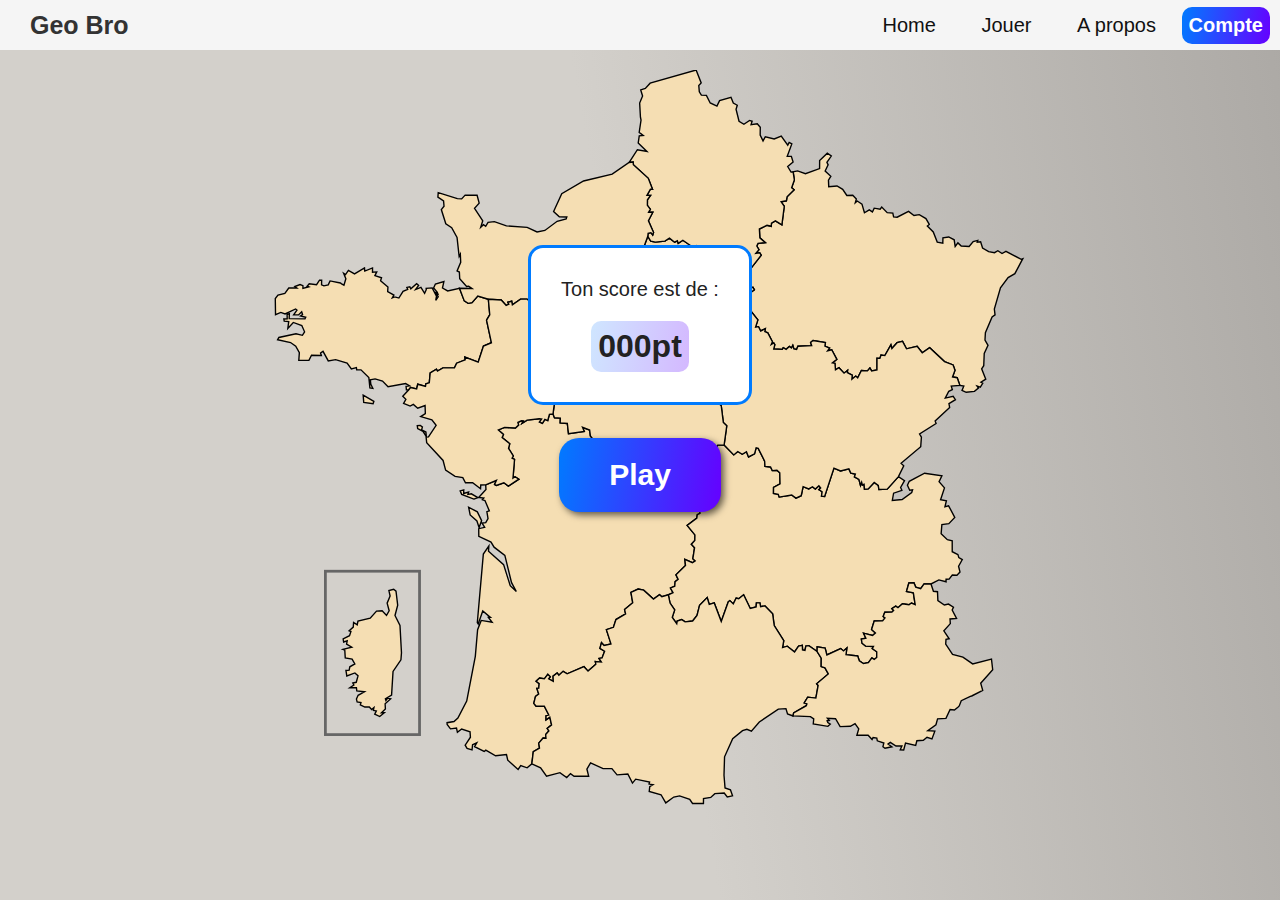
<file: frontend/Jeux/Cartes/frenchRegions/index.html>
<!DOCTYPE html>
<html lang="en">
<head>
    <meta charset="UTF-8">
    <meta http-equiv="X-UA-Compatible" content="IE=edge">
    <meta name="viewport" content="width=device-width, initial-scale=1.0">
    <!--ICON LINK-->
    <!--CSS LINK-->
    <link rel="stylesheet" href="styles/base.css">
    <link rel="stylesheet" href="styles/navBar.css">
    <link rel="stylesheet" href="styles/mapGame.css">
    <link rel="stylesheet" href="styles/responsive.css">

    <title>Geo Bro</title>
</head>
<body>

  <div class="nav">
    <input type="checkbox" id="nav-check">
    <div class="nav-header">
      <div class="nav-title" onclick="window.location.replace('../../../Home/index.html')">
        Geo Bro
      </div>
    </div>
    <div class="nav-btn">
      <label for="nav-check">
        <span></span>
        <span></span>
        <span></span>
      </label>
    </div>

    <div class="nav-links">
      <a href="../../../Home/index.html">Home</a>
      <a href="../../../JeuxMenu/index.html">Jouer</a>
      <a href="../../../A propos/index.html">A propos</a>
      <a id="account" href="">Compte</a>
    </div>
  </div>



    <section id="mainContent">
      <div id="scoreCard">
        Ton score est de : 
        <p id="scoreDisplay">000</p>
      </div>
      <p  class="box" id="displayInstruction">Lorem, ipsum dolor.</p>
      <div class="box"  id="timerDisplay">00</div>
      <button onclick="setTimeout(gameStart,100)" id="startButton">Play</button>

      <svg viewBox="0 0 560 585" id="allMap" xmlns="http://www.w3.org/2000/svg" xmlns:amcharts="http://amcharts.com/ammap" xmlns:xlink="http://www.w3.org/1999/xlink" version="1.1">
        <g>
        <path id="Grand Est" title="Grand Est" class="land" d="M544.492,131.018l-2.802,1.541l-2.997,-2.034l-2.445,1.402l-4.234,-0.688l-4.368,-2.686l-1.415,-4.511l-2.425,0.272l0.378,-1.209l-3.317,0.779l-2.947,3.569l-5.679,-0.354l-2.4,-2.24l-1.976,2.632l-0.723,-4.861l-3.952,-2.041l-4.164,0.64l-0.107,3.774l-4.015,-0.703l-2.869,-7.333l-4.275,-4.254l1.398,-1.188l-2.429,-4.23l-4.795,-2.834l-3.836,0.605l-3.91,-2.97l-8.241,4.231l-2.562,-0.255l-0.568,-2.669l-4.048,-0.344l-3.973,-4.108l-1.121,1.544l-4.301,-0.714l-1.287,2.729l-2.275,-1.447l-3.482,2.046l-1.794,-6.259l-3.384,-2.229l-1.411,1.259l0.727,-2.736l-2.582,-2.719l-4.28,0.205l-2.997,-4.451l-4.103,-2.392l-5.974,0.456l-0.191,-4.736l1.707,-2.75l-4.098,-3.808l2.142,-4.464l-0.876,-1.734l3.164,-4.627l-2.886,-2.048l-5.525,5.379l-0.037,5.75l-10.217,3.74l-5.663,-2.046l-3.233,0.676l0,0l0.884,5.818l-1.959,5.667l1.818,1.474l-5.132,5.058l-0.465,2.878l-3.803,0.709l2.259,3.251l-1.719,13.453l-4.688,-2.957l-2.835,1.686l-0.183,2.25l-3.048,-0.73l-5.505,2.719l0.357,6.394l3.923,3.414l-5.247,0.538l-0.889,1.949l1.549,2.681l-2.2,2.54l2.719,-0.392l1.125,1.824l-7.996,10.202l0,0l0.071,2.402l-3.471,0.327l1.66,1.15l-2.038,2.003l3.067,1.268l-0.718,6.439l3.458,-0.702l1.042,1.867l-3.936,2.873l0.669,1.807l-3.093,0.856l1.308,2.337l-2.267,0.674l1.312,5.609l0,0l0.577,1.975l3.143,-0.499l4.786,6.094l-1.652,5.231l2.135,-0.329l1.531,3.097l3.371,-1.594l-0.361,2.066l2.143,0.911l3.346,6.374l-0.834,1.973l1.781,-1.145l0.78,1.349l-0.776,3.115l6.223,0.253l0.644,-1.273l2.076,1.223l2.37,-2.076l1.461,1.119l0.997,-1.891l0.764,2.589l1.993,0.315l0.9,-2.249l9.976,-0.414l-0.776,-2.387l1.773,-1.398l8.904,1.436l-0.349,2.69l3.347,1.359l-1.403,1.952l2.973,-0.76l3.703,6.99l-3.181,2.519l1.794,0.314l0.406,4.683l2.5,-1.5l3.694,3.94l2.528,-2.077l-0.203,1.727l3.554,1.843l-0.212,2.805l2.814,-2.209l1.366,1.313l2.689,-5.294l4.385,0.233l1.743,-2.121l1.217,2.17l3.897,-0.774l0.009,-8.373l2.101,0.05l0.797,-2.436l2.782,0.45l4.371,-7.719l0.697,2.571l3.745,-4.179l3.96,-0.984l2.856,5.404l0,0l0,0l0,0l7.681,-1.767l3.698,4.632l5.348,-3.668l10.728,10.031l6.202,2.438l1.365,3.746l-1.78,4.896l3.354,0.571l1.93,5.512l0,0l2.877,0.545l-1.319,3.073l3.038,1.383l5.945,-0.667l2.869,-2.375l-1.005,-1.482l2.379,0.79l1.747,-2.782l-1.308,-0.711l3.496,-2.214l-2.973,-7.475l1.511,-2.233l0.361,-8.96l2.728,-5.744l-2.191,-3.854l0.303,-5.353l4.828,-11.267l2.143,-1.581l-0.511,-4.186l4.425,-15.417l5.51,-7.288l4.878,-2.839l5.732,-10.834l-1.149,0.435L544.492,131.018z"/>
        <path id="Nouvelle-Aquitaine" title="Nouvelle-Aquitaine" class="land" d="M162.747,319.131l3.084,6.295l-1.806,5.067l-1.578,-4.829l-4.891,-4.336l-1.1,-5.57L162.747,319.131zM160.214,309.88l2.952,-1.027l-4.753,-2.762l-2.487,0.449l0.515,-1.729l-3.565,1.063l0.058,-2.673l-2.599,0.736l1.113,2.566L160.214,309.88zM309.788,293.444l0.291,2.298l1.935,0.552l-1.316,1.739l7.481,3.774l4.961,14.643l0.406,3.753l-1.951,0.911l-0.327,2.559l-6.983,5.248l5.613,6.833l-0.079,4.027l-2.512,2.728l2.342,2.477l-1.254,7.974l1.689,1.597l-1.988,1.302l-5.48,-2.469l0.47,4.435l-6.888,6.78l1.59,3.299l-2.188,1.667l-0.274,3.225l-3.088,1.3l1.843,3.425l-3.384,1.492l0,0l-4.699,1.38l-1.648,-1.479l-4.396,3.209l-7.087,-6.434l-3.981,-0.837l-5.21,2.464l1.304,7.395l-5.883,4.86l0.727,3.246l-6.954,4.086l-1.81,5.609l-5.09,1.702l3.296,10.282l-4.982,1.186l-1.876,-2.077l-1.121,4.102l3.375,2.058l-1.827,4.821l-2.213,0.375l1.69,2.659l-4.355,-0.329l0.365,1.873l-5.621,4.992l-2.939,-3.224l-12.151,5.18l-2.889,-1.801l-3.089,2.83l-1.233,-1.656l-2.956,2.322l0.141,3.751l-3.321,-1.889l1.154,-1.431l-1.785,-1.742l-2.47,3.207l-3.475,-0.62l-2.491,2.395l2.212,1.676l-0.294,3.344l-1.375,0.104l1.325,4.062l-2.292,1.724l-1.241,5.084l1.698,2.039l5.899,0.034l3.238,6.271l-1.972,0.513l-0.059,2.974l2.761,-1.965l1.262,5.642l-3.151,2.554l1.2,1.756l-2.316,2.709l0.22,2.61l-2.055,-0.17l-3.143,3.73l0.54,3.534l-4.488,2.626l-1.059,8.807l0,0l-3.383,2.849l-4.633,-1.602l-1.901,2.785l-7.477,-6.702l-0.917,-4.039l-7.859,0.831l-7.095,-4.004l-1.158,0.905l-6.916,-3.424l1.585,-2.827l-3.043,1.354l-0.402,3.742l-3.575,-1.002l-1.374,-2.384l3.786,-5.714l-0.27,-3.9l-6.078,-2.04l-3.039,2.381l-0.664,-3.125l-4.359,0.603l-2.392,-3.1l-0.075,-1.325l5.032,-0.849l2.794,-2.551l6.381,-12.241l6.21,-32.324l1.657,-19.24l2.615,-6.665l7.871,1.332l-2.711,-3.502l1.482,-0.023l-5.538,-4.619l-3.296,9.354l-0.631,-1.035l4.342,-49.393l3.981,-5.794l-0.237,3.657l10.894,9.758l4.791,15.184l4.409,4.211l-3.466,-6.386l-4.837,-19.751l-7.767,-5.887l-2.221,-3.678l-8.818,-4.126l-0.062,-5.543l4.301,-1.003l-1.876,-2.993l2.64,-0.338l1.657,-2.901l-0.834,-5.059l1.785,-0.59l-3.18,-7.413l-1.872,-0.645l0.984,-1.153l-3.653,-0.395l5.289,-5.758l-0.204,-3.396l0,0l7.73,-3.267l-1.312,2.907l1.233,0.743l5.492,-1.917l3.226,2.385l7.581,-4.976l-2.765,-1.74l-1.482,0.966l1.117,-13.469l-1.777,-0.88l0.896,-1.634l-3.446,-5.553l0.889,-3.264l-5.518,-4.532l0.959,-2.187l-3.666,-3.255l4.504,-1.875l7.813,0.51l2.292,-2.161l-0.527,-1.919l2.558,-1.179l1.457,0.115l-0.901,1.713l3.512,-2.297l8.818,-1.04l1.719,0.298l-1.516,2.024l2.068,0.978l1.785,-2.832l2.08,0.863l1.212,-4.482l2.582,-0.244l0,0l1.088,2.726l4.218,0.243l-0.137,3.416l5.172,0.48l0.847,7.329l11.396,-1.606l-1.262,-2.972l5.135,1.965l0.531,4.273l8.644,10.667l-0.104,7.58l4.305,2.053l0.229,1.854l3.031,-0.024l0,0l4.948,6.179l0,0l-0.896,3.427l4.699,0.306l2.097,-1.698l2.545,3.221l4.596,-4.835l0.785,2.046l2.682,-1.729l0.793,1.999l2.366,-1.824l1.802,1.692l2.242,-3.974l2.325,1.85l5.804,-1.039l4.55,1.981L309.788,293.444z"/>
        <path id="Auvergne-Rhone-Alpes" title="Auvergne-Rhone-Alpes" class="land" d="M509.865,350.021l-4.135,-2.089l-0.013,-7.974l-3.513,-0.705l-4.491,-4.383l0.548,-6.609l5.011,-0.6l4.288,-4.554l-4.45,-8.351l-2.645,0.692l1.055,-4.344l-4.205,-0.776l2.806,-8.533l-3.897,-4.464l2.055,-4.302l-12.504,-1.795l-11.072,5.815l-1.333,2.889l1.669,3.623l2.026,-0.281l-0.59,1.849l-6.933,5.104l-7.095,0.675l0.938,-5.277l5.991,-2.058l-0.926,-2.042l2.814,-4.908l-4.372,-2.952l0,0l-8.107,9.063l-5.986,0.233l-0.478,-2.898l-2.943,-2.121l-4.317,4.559l-2.707,0.251l-0.295,-3.563l-1.232,0.503l-0.527,-1.948l-0.847,2.242l-1.109,-4.304l-3.233,-1.848l0.644,-1.994l-3.264,-0.697l-1.398,-3.047l-6.024,1.479l-4.77,-2.081l-6.729,20.527l-2.246,-0.221l0.428,-3.187l-2.35,-1.532l1.295,-1.179l-1.278,-1.647l-2.558,2.431l-2.071,-1.701l-2.674,1.575l-4.085,-1.688l-1.37,6.576l-3.803,1.721l-3.043,-2.235l-9.059,1.506l-0.693,-1.997l-3.417,-0.7l0.033,-4.237l4.708,-2.534l-0.207,-8.064l-2.06,-1.869l-3.358,0.294l-1.25,-2.604l-4.026,-0.433l-0.232,-3.823l-4.646,-9.222l-1.503,-0.417l-1.163,4.389l-4.317,2.262l-1.507,-3.77l-3.06,1.81l-3.222,-1.991l-2.881,2.45l-6.991,-7.149l0,0l-4.588,0.121l-3.093,4.053l-3.545,0.531l-1.881,-1.708l-3.794,3.32l0.153,1.906l-2.404,-0.012l1.852,6.367l-3.246,2.063l-7.294,0.145l-3.334,5.816l0,0l0.291,2.298l1.935,0.552l-1.316,1.739l7.481,3.774l4.961,14.643l0.406,3.753l-1.951,0.911l-0.327,2.559l-6.983,5.248l5.613,6.833l-0.079,4.027l-2.512,2.728l2.342,2.477l-1.254,7.974l1.689,1.597l-1.988,1.302l-5.48,-2.469l0.47,4.435l-6.888,6.78l1.59,3.299l-2.188,1.667l-0.274,3.225l-3.088,1.3l1.843,3.425l-3.384,1.492l0,0l1.233,5.972l3.342,4.941l-1.744,5.359l3.247,4.636l0.312,-1.878l3.313,-1.117l2.379,1.623l5.463,-0.593l3.168,-4.033l1.848,-7.327l5.496,-5.583l1.49,4.988l3.596,-1.08l5.069,13.396l5.048,-14.085l1.166,-1.022l2.504,2.4l2.075,-4.264l1.823,0.509l3.545,-2.824l4.787,9.852l4.247,-1.137l0.203,-2.9l2.512,-0.012l0.527,2.754l3.188,-0.542l5.488,5.708l1.146,8.482l6.888,10.951l-0.868,4.994l3.396,-1.018l5.285,4.139l2.869,-4.237l2.728,-0.475l0.149,3.238l1.756,0.416l0.631,-3.191l2.163,-0.307l5.979,4.232l0,0l0.05,-3.439l5.729,0.966l1.262,4.957l10.001,-4.634l2.018,1.74l2.425,-2.162l-0.606,4.796l8.424,1.033l1.158,3.41l2.989,2.075l3.591,-0.767l2.499,-3.386l1.719,1.143l1.794,-1.425l0.008,-4.088l-3.263,-2.271l0.884,-1.579l-5.649,-0.242l-2.607,-2.147l-0.47,-2.912l3.268,-0.695l-1.665,-3.589l6.477,1.606l2.071,-1.786l-2.777,-2.414l1.91,-6.258l6.082,-0.093l1.702,-2.153l-1.308,-0.931l1.166,-3.093l5.152,-0.058l1.212,-1.23l-1.278,-1.358l2.831,-1.796l1.611,1.143l3.217,-2.818l4.708,0.724l1.831,-1.284l2.669,1.109l-1.324,-8.409l-4.961,-1.018l1.71,-6.122l3.642,-0.159l1.308,3.106l3.578,1.066l2.466,-3.363l4.995,0.018l0,0l5.675,-2.909l5.206,1.337l0.008,-1.86l2.18,-0.082l2.329,-2.965l3.334,0.2l2.212,-2.309l-1.033,-4.205l2.69,-4.841l-2.512,-1.385L509.865,350.021z"/>
        <path id="Bourgogne-Franche-Comte" title="Bourgogne-Franche-Comté" class="land" d="M341.618,174.828l-1.329,3.381l1.333,3.445l-4.575,5.379l0,0l3.84,1.849l0.839,3.719l3.118,2.688l0.133,3.532l-4.928,4.121l0.672,7.357l-7.207,1.817l-0.166,2.499l3.255,2.159l2.084,6.908l-5.322,1.92l3.425,6.118l-2.619,6.095l4.729,4.681l1.503,12.016l2.486,2.459l-1.926,13.873l0,0l6.991,7.149l2.881,-2.45l3.222,1.991l3.06,-1.81l1.507,3.77l4.317,-2.262l1.163,-4.389l1.503,0.417l4.646,9.222l0.232,3.823l4.026,0.433l1.25,2.604l3.358,-0.294l2.06,1.869l0.207,8.064l-4.708,2.534l-0.033,4.237l3.417,0.7l0.693,1.997l9.059,-1.506l3.043,2.235l3.803,-1.721l1.37,-6.576l4.085,1.688l2.674,-1.575l2.071,1.701l2.558,-2.431l1.278,1.647l-1.295,1.179l2.35,1.532l-0.428,3.187l2.246,0.221l6.729,-20.527l4.77,2.081l6.024,-1.479l1.398,3.047l3.264,0.697l-0.644,1.994l3.233,1.848l1.109,4.304l0.847,-2.242l0.527,1.948l1.232,-0.503l0.295,3.563l2.707,-0.251l4.317,-4.559l2.943,2.121l0.478,2.898l5.986,-0.233l8.107,-9.063l0,0l3.819,-7.758l-1.926,-1.89l14.189,-11.967l0.498,-6.89l-1.341,-2.363l11.936,-7.45l-0.681,-1.896l10.482,-9.775l-0.506,-2.72l4.67,-2.851l-1.632,-2.388l-5.704,1.222l2.537,-4.897l2.569,-1.273l-0.784,-2.474l6.21,-0.551l0,0l-1.93,-5.512l-3.354,-0.571l1.78,-4.896l-1.365,-3.746l-6.202,-2.438l-10.728,-10.031l-5.348,3.668l-3.698,-4.632l-7.681,1.767l-2.856,-5.404l-3.96,0.984l-3.745,4.179l-0.697,-2.571l-4.371,7.719l-2.782,-0.45l-0.797,2.436l-2.101,-0.05l-0.009,8.373l-3.897,0.774l-1.217,-2.17l-1.743,2.121l-4.385,-0.233l-2.689,5.294l-1.366,-1.313l-2.814,2.209l0.212,-2.805l-3.554,-1.843l0.203,-1.727l-2.528,2.077l-3.694,-3.94l-2.5,1.5l-0.406,-4.683l-1.794,-0.314l3.181,-2.519l-3.703,-6.99l-2.973,0.76l1.403,-1.952l-3.347,-1.359l0.349,-2.69l-8.904,-1.436l-1.773,1.398l0.776,2.387l-9.976,0.414l-0.9,2.249l-1.993,-0.315l-0.764,-2.589l-0.997,1.891l-1.461,-1.119l-2.37,2.076l-2.076,-1.223l-0.644,1.273l-6.223,-0.253l0.776,-3.115l-0.78,-1.349l-1.781,1.145l0.834,-1.973l-3.346,-6.374l-2.143,-0.911l0.361,-2.066l-3.371,1.594l-1.531,-3.097l-2.135,0.329l1.652,-5.231l-4.786,-6.094l-3.143,0.499l-0.577,-1.975L341.618,174.828z"/>
        <path id="Bretagne" title="Bretagne" class="land" d="M80.29,234.826l7.726,4.484l-0.556,1.703l-6.775,-1L80.29,234.826zM81.253,143.01l0.212,2.233l5.571,-2.258v3.038l3.055,-0.188l-1.32,2.696l4.774,1.545l-0.685,2.184l5.318,4.521l-0.199,3.35l4.492,2.471l-1.108,1.951l1.171,-0.494h1.25l2.292,0.656l3.022,-4.866l3.358,-1.434l-0.619,-1.409l2.13,-0.476l0.718,1.466l4.209,-3.716l1.449,1.267l-2.221,3.026l3.882,-1.522l2.657,4.263l1.191,-2.616l-0.066,-0.964l4.342,-0.338l3.105,5.945l-0.523,3.043l1.798,-2.575l-1.86,-2.971l1.627,0.87l-0.561,-1.333l-2.528,-2.999l1.262,-2.783l6.148,-1.806l-1.038,4.645l3.753,2.129l8.544,-1.904l0,0l3.462,9.094l2.79,1.761l2.798,-0.5l4.155,-4.686l7.635,2.231l0,0l0,0l0,0l1.025,11.195l-2.325,3.895l3.516,16.323l-5.75,2.369l-3.799,11.618l-9.627,-3.624l0.241,1.991l-6.186,2.427l-1.573,3.323l-8.312,0.055l-3.936,2.293l-0.755,-1.377l-4.509,2.698l-0.681,7.18l-2.462,0.693l-0.262,1.954l-5.604,-1.624l-0.785,3.381l-4.4,-0.973l-1.428,1.769l0,0l-1.561,-0.123l-0.257,-2.578l2.52,-0.38l-2.848,-1.593l-12.695,2.329l-3.981,-4.1l-5.351,-1.558l-3.446,0.571L85.833,227l1.443,2.871l-2.138,-0.27l-0.76,-7.503l-5.671,-5.522l-3.093,-0.037l-0.22,-1.531l-3.641,0.923l-3.056,-4.185l-8.324,-2.544l-5.285,0.881l-3.794,-6.889l-1.781,1.179l0.602,1.777l-7.132,-0.136l-1.864,3.724l-7.315,0.012l0.395,-5.648l-2.611,-4.608l-3.724,-2.646l-9.382,-2.092l0.926,-1.585l12.367,-2.633l4.625,1.097l1.573,-2.523l-2.009,-4.599l-6.14,-2.181l-3.948,4.267l0.643,-4.895l-3.25,-0.329l-0.278,-1.573l2.433,-0.156l-0.066,-3.024l1.627,-0.642l-0.133,3.554l11.404,0.243l0.544,-1.188l-3.715,-0.983l1.432,-0.971l-0.635,-1.987l-2.283,2.248l-3.542,-0.012l2.412,-3.532l-0.979,-0.779l-7.631,3.576l-3.055,-1.065l-3.815,1.619l-0.17,-11.607l1.947,-2.544l4.957,-1.27l2.835,-3.787l5.85,-0.025l-1.466,-1.078l3.761,-1.422l2.076,0.79l0.013,1.942l4.176,-1.14l-1.129,-0.426l1.499,-1.774l5.285,0.665l2.138,-3.205l1.544,0.006l-0.071,3.337l1.669,0.714l3.159,-0.708l1.316,-2.841l7.452,1.474l0.864,0.615l1.71,0.997l1.387,-4.705l-1.586,-3.844l1.341,0.911l2.092,-3.005l4.409,2.464L81.253,143.01z"/>
        <path id="Centre-Val de Loire" title="Centre-Val de Loire" class="land" d="M277.46,138.463L281.487,144.815L281.637,155.783L289.309,162.757L289.907,168.193L292.738,169.828L295.246,168.786L295.15,171.974L297.205,172.248L297.653,174.616L297.001,179.279L304.927,178.626L306.571,175.793L308.318,178.632L311.752,176.479L314.928,177.556L315.741,181.039L319.615,183.14L319.636,186.785L316.567,189.458L327.437,189.489L329.462,188.131L328.719,186.803L331.317,186.679L332.165,189.093L337.047,187.033L337.047,187.033L340.887,188.882L341.726,192.601L344.844,195.288L344.977,198.82L340.049,202.941L340.721,210.298L333.514,212.115L333.348,214.614L336.603,216.772L338.687,223.681L333.364,225.601L336.789,231.719L334.17,237.813L338.898,242.495L340.401,254.51L342.888,256.97L340.962,270.842L340.962,270.842L336.374,270.963L333.281,275.017L329.736,275.548L327.855,273.839L324.062,277.159L324.215,279.065L321.811,279.053L323.662,285.42L320.416,287.483L313.122,287.628L309.788,293.444L309.788,293.444L301.821,294.026L297.271,292.045L291.468,293.084L289.143,291.234L286.901,295.208L285.099,293.516L282.733,295.34L281.94,293.342L279.258,295.07L278.474,293.024L273.878,297.859L271.333,294.638L269.236,296.336L264.537,296.03L265.434,292.604L265.434,292.604L260.485,286.425L260.485,286.425L257.455,286.449L257.226,284.596L252.921,282.542L253.025,274.962L244.381,264.295L243.85,260.022L238.715,258.057L239.977,261.029L228.581,262.635L227.734,255.306L222.562,254.826L222.698,251.41L218.48,251.167L217.393,248.441L217.393,248.441L218.339,241.281L222.698,235.174L221.478,234.086L224.33,227.923L223.192,225.533L224.795,221.49L231.076,223.632L231.06,219.126L233.795,220.631L239.894,217.393L240.836,216.09L239.462,214.571L244.273,211.555L247.047,207.544L246.715,203.317L248.807,204.077L250.368,200.891L250.085,195.35L248.222,194.892L248.072,192.824L250.119,192.675L248.886,191.008L250.447,188.913L253.141,188.572L248.238,185.127L248.238,185.127L249.592,183.929L247.088,177.164L253.075,174.024L255.636,169.797L253.98,167.544L255.25,164.602L250.297,159.222L250.297,159.222L248.736,155.846L250.991,154.329L250.991,154.329L251.518,152.585L258.098,151.801L259.281,149.899L261.444,150.64L261.697,147.952L270.453,149.724L272.113,148.467L271.682,145.117L275.758,142.765L275.248,139.509z"/>
        <path id="Ile-de-France" title="Île-de-France" class="land" d="M285.855,120.07L287.96,123.631L291.31,124.346L298.23,123.612L301.514,121.427L305.234,124.391L307.223,123.39L307.82,125.169L311.171,122.94L318.502,127.991L321.08,126.839L322.367,129.659L324.422,127.852L328.615,130.847L331.704,128.585L333.514,130.253L338.367,128.907L339.147,130.203L342.428,129.312L342.568,127.301L345.408,127.991L347.566,131.529L346.596,133.922L350.635,138.551L352.3,137.927L353.296,140.485L354.902,139.213L355.538,142.765L358.784,144.922L359.784,143.998L359.784,143.998L359.855,146.4L356.385,146.727L358.045,147.877L356.007,149.88L359.074,151.148L358.356,157.588L361.814,156.886L362.856,158.753L358.921,161.625L359.59,163.433L356.497,164.289L357.805,166.626L355.538,167.3L356.85,172.909L356.85,172.909L341.618,174.828L340.289,178.209L341.622,181.654L337.047,187.033L337.047,187.033L332.165,189.093L331.317,186.679L328.719,186.803L329.462,188.131L327.437,189.489L316.567,189.458L319.636,186.785L319.615,183.14L315.741,181.039L314.928,177.556L311.752,176.479L308.318,178.632L306.571,175.793L304.927,178.626L297.001,179.279L297.653,174.616L297.205,172.248L295.15,171.974L295.246,168.786L292.738,169.828L289.907,168.193L289.309,162.757L281.637,155.783L281.487,144.815L277.46,138.463L277.46,138.463L277.46,138.463L277.46,138.463L277.46,138.463L277.46,138.463L278.204,136.055L276.182,136.219L275.26,131.321L276.934,131.504L277.81,129.299L282.479,129.299z"/>
        <path id="Occitanie" title="Occitanie" class="land" d="M408.142,419.977l2.988,4.798l-0.045,6.104l2.735,0.91l2.408,4.407l-8.411,7.048l1.071,1.251l-1.64,9.12l-5.912,-0.67l-2.475,4.186l1.901,0.663l-0.432,1.319l-9.146,5.165l-0.44,2.247l0,0l-3.96,-1.471l-1.163,-3.812l-5.496,0.383l-13.733,9.279l-5.704,6.602l-3.267,-1.324l-3.155,0.955l-7.1,5.75l-5.874,13.14l-0.395,13.321l0.739,9.129l3.915,1.42l1.503,4.324l-3.804,0.751l-2.217,-2.77l-6.763,0.432l-2.956,2.747l-5.222,0.807l-0.042,3.544l-7.88,0.028l-2.038,-2.979l-7.314,-2.499l-4.206,0.807l-5.771,4.223l-3.417,-5.87l-8.536,-2.366l0.386,-3.407l2.346,-1.454l-2.873,-0.489l0.407,-1.5l-10.039,-2.041l-2.337,2.827l-3.35,-6.541l-7.759,0.597l-3.745,-4.489l-6.356,-0.046l-9.054,-4.095l-2.645,4.422l1.271,5.176l-10.52,0.022l-2.59,-1.869l-2.728,2.849l-4.907,-3.569l-9.673,2.522l-4.289,-5.954l-6.331,-2.904l0,0l1.059,-8.807l4.488,-2.626l-0.54,-3.534l3.143,-3.73l2.055,0.17l-0.22,-2.61l2.316,-2.709l-1.2,-1.756l3.151,-2.554l-1.262,-5.642l-2.761,1.965l0.059,-2.974l1.972,-0.513l-3.238,-6.271l-5.899,-0.034l-1.698,-2.039l1.241,-5.084l2.292,-1.724l-1.325,-4.062l1.375,-0.104l0.294,-3.344l-2.212,-1.676l2.491,-2.395l3.475,0.62l2.47,-3.207l1.785,1.742l-1.154,1.431l3.321,1.889l-0.141,-3.751l2.956,-2.322l1.233,1.656l3.089,-2.83l2.889,1.801l12.151,-5.18l2.939,3.224l5.621,-4.992l-0.365,-1.873l4.355,0.329l-1.69,-2.659l2.213,-0.375l1.827,-4.821l-3.375,-2.058l1.121,-4.102l1.876,2.077l4.982,-1.186l-3.296,-10.282l5.09,-1.702l1.81,-5.609l6.954,-4.086l-0.727,-3.246l5.883,-4.86l-1.304,-7.395l5.21,-2.464l3.981,0.837l7.087,6.434l4.396,-3.209l1.648,1.479l4.699,-1.38l0,0l1.233,5.972l3.342,4.941l-1.744,5.359l3.247,4.636l0.312,-1.878l3.313,-1.117l2.379,1.623l5.463,-0.593l3.168,-4.033l1.848,-7.327l5.496,-5.583l1.49,4.988l3.596,-1.08l5.069,13.396l5.048,-14.085l1.166,-1.022l2.504,2.4l2.075,-4.264l1.823,0.509l3.545,-2.824l4.787,9.852l4.247,-1.137l0.203,-2.9l2.512,-0.012l0.527,2.754l3.188,-0.542l5.488,5.708l1.146,8.482l6.888,10.951l-0.868,4.994l3.396,-1.018l5.285,4.139l2.869,-4.237l2.728,-0.475l0.149,3.238l1.756,0.416l0.631,-3.191l2.163,-0.307L408.142,419.977z"/>
        <path id="Hauts-de-France" title="Hauts-de-France" class="land" d="M386.886,69.697L390.792,66.487L389.538,62.375L386.558,62.331L389.879,53.366L387.961,52.258L386.936,54.279L382.24,47.731L377.15,49.808L370.732,48.238L369.088,51.228L367.021,47.043L367.087,41.411L364.924,38.848L360.44,39.42L361.196,37.057L359.365,36.432L355.268,39.167L351.76,37.005L349.593,28.299L350.481,25.45L347.604,23.914L345.943,19.672L337.707,22.167L335.793,26.078L330.94,23.815L328.188,18.33L324.551,18.192L323.068,15.753L322.683,11.153L324.41,9.333L320.752,0L287.544,9.53L284.074,13.359L280.745,14.336L282.094,18.755L279.977,23.848L280.549,34.08L280.977,36.1L279.636,45.063L282.546,47.238L279.686,47.589L278.935,52.705L285.211,58.802L278.336,57.593L272.325,66.81L272.325,66.81L275.281,66.436L275.426,68.402L286.204,78.229L289.271,86.206L287.748,86.142L285.245,90.529L287.839,90.529L285.593,93.766L285.552,97.72L287.723,100.547L286.436,102.741L289.462,102.748L286.291,108.887L290.023,117.35L289.404,119.157L288.109,117.489L286.087,117.978L285.855,120.07L285.855,120.07L287.96,123.631L291.31,124.346L298.23,123.612L301.514,121.427L305.234,124.391L307.223,123.39L307.82,125.169L311.171,122.94L318.502,127.991L321.08,126.839L322.367,129.659L324.422,127.852L328.615,130.847L331.704,128.585L333.514,130.253L338.367,128.907L339.147,130.203L342.428,129.312L342.568,127.301L345.408,127.991L347.566,131.529L346.596,133.922L350.635,138.551L352.3,137.927L353.296,140.485L354.902,139.213L355.538,142.765L358.784,144.922L359.784,143.998L359.784,143.998L367.78,133.796L366.655,131.972L363.937,132.363L366.137,129.824L364.588,127.143L365.477,125.194L370.724,124.656L366.801,121.243L366.443,114.849L371.948,112.13L374.996,112.86L375.179,110.61L378.014,108.925L382.701,111.882L384.42,98.429L382.161,95.178L385.964,94.469L386.429,91.591L391.561,86.533L389.742,85.059L391.701,79.392L390.817,73.574L390.817,73.574L389.314,73.741z"/>
        <path id="Normandie" title="Normandie" class="land" d="M285.552,97.72L285.552,97.72l0.042,-3.955l2.246,-3.237h-2.595l2.503,-4.387l1.523,0.064l-3.068,-7.977l-10.777,-9.827l-0.145,-1.967l-2.956,0.374l0,0l-12.201,8.386l-20.658,4.967l-15.763,9.195l-5.879,12.816l4.123,3.823l5.414,0.153l-0.469,1.362l-6.505,1.769l-8.863,6.615l-5.65,1.047l-7.132,-3.327l-14.995,-1.01l-8.718,-3.083l-4.542,0.483l-1.71,2.917l-1.623,-1.194l-1.951,1.779l1.449,-4.616l-5.928,-8.958l3.342,-3.792l-1.502,-5.71l-8.64,-0.051l-2.507,2.712l-3.101,-0.167l-13.816,-4.403l-0.245,3.271l4.102,2.801l0.332,3.852l-1.959,2.354l3.242,10.285l4.255,2.796l3.861,7.017l1.52,13.786l0.851,-1.667l0.27,5.885l-2.624,6.169l1.661,0.836l0.253,4.9l4.981,5.557l1.495,-0.25l2.412,1.679l-9.046,-0.138l0,0l3.462,9.094l2.79,1.761l2.798,-0.5l4.155,-4.686l7.635,2.231l0,0l9.312,0.55l3.549,3.952l1.922,-0.867l-0.697,-1.467l2.773,-0.737l0.502,2.572l5.879,-4.046l4.704,-0.063l1.81,1.605l1.328,-2.386l2.067,0.937l0.922,-3.563l1.739,0.044l2.574,2.226l-1.175,1.087l1.121,3.354l3.99,0.356l-0.013,4.777l2.08,-1.421l2.449,1.228l3.595,-4.971l6.493,-1.455l3.375,3.495l0.407,6.424l4.044,0.728l1.905,3.819l4.289,0.976l0.614,-1.914l3.504,4.703l2.479,-0.373l0,0l1.354,-1.199l-2.503,-6.765l5.986,-3.139l2.562,-4.228l-1.656,-2.253l1.27,-2.942l-4.953,-5.379l0,0l-1.561,-3.376l2.254,-1.517l0,0l0.527,-1.744l6.58,-0.784l1.183,-1.902l2.163,0.741l0.253,-2.688l8.756,1.771l1.66,-1.256l-0.432,-3.35l4.077,-2.353l-0.51,-3.256l2.212,-1.046l0,0l0.743,-2.408l-2.021,0.164l-0.922,-4.897l1.673,0.183l0.876,-2.205h4.67l3.375,-9.229l0,0l0.232,-2.093l2.022,-0.488l1.295,1.668l0.619,-1.808l-3.732,-8.463l3.171,-6.139l-3.026,-0.006l1.287,-2.194L285.552,97.72L285.552,97.72z"/>
        <path id="Pays de la Loire" title="Pays de la Loire" class="land" d="M121.443,256.703l1.636,1.147l-0.594,2.051l3.114,1.57l0.303,3.315l-2.429,-3.848l-3.828,-2.02l-0.282,-2.033L121.443,256.703zM170.697,165.558l9.312,0.55l3.549,3.952l1.922,-0.867l-0.697,-1.467l2.773,-0.737l0.502,2.572l5.879,-4.046l4.704,-0.063l1.81,1.605l1.328,-2.386l2.067,0.937l0.922,-3.563l1.739,0.044l2.574,2.226l-1.175,1.087l1.121,3.354l3.99,0.356l-0.013,4.777l2.08,-1.421l2.449,1.228l3.595,-4.971l6.493,-1.455l3.375,3.495l0.407,6.424l4.044,0.728l1.905,3.819l4.289,0.976l0.614,-1.914l3.504,4.703l2.479,-0.373l0,0l4.903,3.444l-2.694,0.341l-1.561,2.096l1.233,1.667l-2.046,0.149l0.149,2.068l1.864,0.458l0.283,5.541l-1.561,3.187l-2.092,-0.76l0.332,4.227l-2.773,4.011l-4.812,3.016l1.374,1.519l-0.942,1.303l-6.098,3.238l-2.736,-1.505l0.017,4.506l-6.281,-2.142l-1.603,4.043l1.138,2.39l-2.853,6.163l1.221,1.088l-4.359,6.106l-0.947,7.16l0,0l-2.582,0.244l-1.212,4.482l-2.08,-0.863l-1.785,2.832l-2.068,-0.978l1.516,-2.024l-1.719,-0.298l-8.818,1.04l-3.512,2.297l0.901,-1.713l-1.457,-0.115l-2.558,1.179l0.527,1.919l-2.292,2.161l-7.813,-0.51l-4.504,1.875l3.666,3.255l-0.959,2.187l5.518,4.532l-0.889,3.264l3.446,5.553l-0.896,1.634l1.777,0.88l-1.117,13.469l1.482,-0.966l2.765,1.74l-7.581,4.976l-3.226,-2.385l-5.492,1.917l-1.233,-0.743l1.312,-2.907l-7.73,3.267l0,0l-3.558,0.102l-0.174,2.695l-5.7,-4.325l-5.165,-0.006l-1.939,-3.688l-5.583,-0.966l-6.833,-4.494L138.004,282L126.16,269.21l-0.407,-4.085l1.719,-0.151l5.513,-8.319l-3.068,-3.979l-8.07,-2.341l3.358,-2.167l-0.211,-5.831l-5.31,1.92l-3.163,-2.774l-2.333,1.22l-4.695,-1.94l1.627,-2.93l-2.233,-2.199l4.201,-4.507l0,0l1.428,-1.769l4.4,0.973l0.785,-3.381l5.604,1.624l0.262,-1.954l2.462,-0.693l0.681,-7.18l4.509,-2.698l0.755,1.377l3.936,-2.293l8.312,-0.055l1.573,-3.323l6.186,-2.427l-0.241,-1.991l9.627,3.624l3.799,-11.618l5.75,-2.369l-3.516,-16.323l2.325,-3.895L170.697,165.558z"/>
        <path id="Provence-Alpes-Cote d'Azur" title="Provence-Alpes-Côte d'Azur" class="land" d="M436.874,480.46l1.332,-4.562l-2.686,-3.759l-3.347,1.86l-7.41,0.216l-3.317,-5.708l-5.87,-0.257l1.366,1.601l-1.577,0.233l0.515,1.218l1.776,1.145l-1.743,1.615l-10.562,-1.854l0.349,-3.513l-2.379,-1.715l-12.575,-0.455l0,0l0.44,-2.247l9.146,-5.165l0.432,-1.319l-1.901,-0.663l2.475,-4.186l5.912,0.67l1.64,-9.12l-1.071,-1.251l8.411,-7.048l-2.408,-4.407l-2.735,-0.91l0.045,-6.104l-2.988,-4.798l0,0l0.05,-3.439l5.729,0.966l1.262,4.957l10.001,-4.634l2.018,1.74l2.425,-2.162l-0.606,4.796l8.424,1.033l1.158,3.41l2.989,2.075l3.591,-0.767l2.499,-3.386l1.719,1.143l1.794,-1.425l0.008,-4.088l-3.263,-2.271l0.884,-1.579l-5.649,-0.242l-2.607,-2.147l-0.47,-2.912l3.268,-0.695l-1.665,-3.589l6.477,1.606l2.071,-1.786l-2.777,-2.414l1.91,-6.258l6.082,-0.093l1.702,-2.153l-1.308,-0.931l1.166,-3.093l5.152,-0.058l1.212,-1.23l-1.278,-1.358l2.831,-1.796l1.611,1.143l3.217,-2.818l4.708,0.724l1.831,-1.284l2.669,1.109l-1.324,-8.409l-4.961,-1.018l1.71,-6.122l3.642,-0.159l1.308,3.106l3.578,1.066l2.466,-3.363l4.995,0.018l0,0l1.756,5.301l2.939,0.328l0.277,6.368l4.675,3.217l2.993,-0.683l3.6,2.258l-0.938,2l3.164,6.156l-4.729,0.355l0.216,3.35l-4.662,5.227l3.856,5.718l-2.309,0.48l-0.224,3.422l4.952,7.324l7.494,1.985l7.045,4.954l13.575,-3.431l0.884,7.641l-8.659,9.747l1.444,5.184l-7.95,4.02l-0.972,0.344l-6.58,3.049l-1.461,3.783l-0.972,0.908l-2.482,2.043l-3.146,-0.399l-2.969,6.443l-6.057,0.336l-1.191,4.263l-5.879,4.304l5.086,0.318l-2.089,5.625l-3.554,-1.225l-2.689,2.172l-4.646,0.368l-0.852,3.293l-7.348,-1.62l-1.316,4.994l-2.491,-0.119l1.208,-2.848l-4.28,0.063l-4.089,-2.629l-1.656,1.259l2.765,1.953l-4.965,1.025l-1.474,-1.07l0.635,-2.628l-4.699,-1.61l-0.382,-2.053l-2.682,-0.38l-0.735,1.509l-2.844,-3.092L436.874,480.46z"/>
        <path id="Corse" title="Corse" class="land" d="M579.428,571.32l1.212,-2.684l4.629,-2.552l-5.575,-0.665l-0.282,-2.294l-4.816,0.044l2.977,-1.996l-0.768,-1.431l2.479,-0.521l1.3,-4.659l-2.279,-2.106l-5.829,2.195l-0.627,-3.975l2.316,-0.194l0.486,-2.438l3.615,-2.072l-1.968,-3.494l-4.952,-0.881l-0.328,-5.581l-1.37,-0.52l6.427,-1.638l-3.757,-2.175l0.436,-2.467l-2.578,0.89l-0.345,-2.312l4.596,-2.252l1.029,-3.004l-1.295,-0.544l2.973,-2.62l0.232,-3.336l2.615,1.747l0.552,-2.741l8.848,-2.176l4.554,-5.081l4.031,-0.208l3.188,3.298l1.914,-3.338l-1.47,-5.473l2.15,-5.131l-0.876,-3.951l3.449,-0.979l1.682,1.414l1.221,10.136l-1.951,7.417l3.604,7.144l1.079,19.747l-0.395,5.127l-5.699,8.352l-1.055,17.061l-4.467,2.722l0.373,1.184l1.274,-1.664l2.122,0.586l-3.961,3.532l0.195,3.655l-2.877,2.809l2.092,-0.017l-3.313,2.734l-3.587,-1.648l1.125,-2.404l-2.104,-0.364l0.395,-2.025l-1.657,1.347l-1.702,-1.838l-3.254,0.05l-3.222,-1.585l0.456,-1.613l-2.765,-0.492L579.428,571.32z"/>
    </g>
    </svg>

    </section>
    <script src="mapGames.js"></script>
</body>
</html>
</file>
<file: Home/styles/base.css>
* {
    margin: 0px;
    padding: 0px;
    box-sizing: border-box;
    font-family: Arial, Helvetica, sans-serif;
    transition: all 0.2s;
    -webkit-transition: all 0.2s;
    -moz-transition: all 0.2s;
    -ms-transition: all 0.2s;
    -o-transition: all 0.2s;
    color: #222;
}

body {
    height: 100%;
    width: 100vw;
    overflow: hidden;
    background-image: linear-gradient(80deg,#D3D0CB,#D3D0CB,#aca9a5);
    background-color:#D3D0CB;
}

p {
    font-size: 20px;
}
</file>
<file: Home/styles/navBar.css>
.nav {
  padding-right: 10px;
  z-index: 100;
    height: 50px;
    width: 100%;
    background-color: whitesmoke;
    position: absolute;
  }

  .nav > .nav-header {
    display: inline;
  }

  .nav > .nav-header > .nav-title {
    font-weight: bolder;
    display: inline-block;
    font-size: 25px;
    color: #333;
    padding: 11px 30px;
  }

  .nav > .nav-btn {
    display: none;
  }

  .nav > .nav-links {
    display: inline;
    float: right;
    font-size: 20px;
  }

  .nav > .nav-links > a {
    font-weight:500;
    display: inline-block;
    padding: 14px 20px;
    text-decoration: none;
    color: #111;
  }

  .nav > .nav-links > a:hover {
    background-color: #007bff2d;
  }

  .nav > #nav-check {
    display: none;
  }

  @media (max-width:600px) {
    .nav > .nav-btn {
      display: inline-block;
      position: absolute;
      right: 0px;
      top: 0px;
    }
    .nav > .nav-btn > label {
      display: inline-block;
      width: 50px;
      height: 50px;
      padding: 13px;
    }
    .nav > .nav-btn > label:hover,.nav  #nav-check:checked ~ .nav-btn > label {
      background-color: rgba(0, 0, 0, 0.3);
    }
    .nav > .nav-btn > label > span {
      display: block;
      width: 25px;
      height: 10px;
      border-top: 3px solid #333;
    }
    .nav > .nav-links {
      position: absolute;
      display: block;
      width: 100%;
      background-color: white;
      height: 0px;
      transition: all 0.3s ease-in;
      overflow-y: hidden;
      top: 50px;
      left: 0px;
    }
    .nav > .nav-links > a {
      display: block;
      width: 100%;
    }
    .nav > #nav-check:not(:checked) ~ .nav-links {
      height: 0px;
    }
    .nav > #nav-check:checked ~ .nav-links {
      height: calc(100vh - 50px);
      overflow-y: auto;
    }
  }

  #account {
    color: white;
    font-weight: bolder;
    padding: 7px;
    border-radius: 10px;
    font-size: 20px;
    background-image: linear-gradient(100deg,#007BFF,#6600FF);
    -webkit-border-radius: 10px;
    -moz-border-radius: 10px;
    -ms-border-radius: 10px;
    -o-border-radius: 10px;
}

#account:active {
  background-image: linear-gradient(100deg,#75b5f8,#a26af5);
  scale: 0.9;
}
</file>
<file: Home/styles/headerContent.css>
#mainContent {
    display: flex;
    flex-direction: row;
    height: 100%;
    width: 100%;
}

.contentArea {
    height: 100%;
    width: 50vw;
}

#leftArea {
    display: flex;
    justify-content: center;
    align-items: center;
}

img {
    width: 50%;
    animation: bumpImg 2s infinite;
    -webkit-animation: bumpImg 3s infinite;
}


@keyframes bumpImg {
    0% {
        scale: 1;
        rotate: 0deg;
}
    50% {scale: 1.05;
        rotate: 5deg;
    }
    100% {scale: 1;
        rotate: 0deg;
    }
}

#rightArea {
    position: relative;
    display: flex;
    flex-direction: column;
    padding: 5vh;
    justify-content: space-evenly;
}

h1 {
    font-family: 'Courier New', Courier, monospace;
    font-size: 60px;
    width: 80%;
    font-weight: bolder;
    padding-bottom: 3vh;
}

p {
    text-indent: 15px;
    padding-bottom: 5vh;
}

button {
    font-size: 20px;
    font-weight: bolder;
    color: white;
    inset: none;
    border: none;
    width: fit-content;
    padding: 2vh;
    border-radius: 1vh;
    -webkit-border-radius: 1vh;
    -moz-border-radius: 1vh;
    -ms-border-radius: 1vh;
    -o-border-radius: 1vh;
    background-image: linear-gradient(100deg,#007BFF,#6600FF);
    box-shadow: rgba(0, 0, 0, 0.6) 3px 3px 7px;
}

button:hover {
    scale: 1.05;
    box-shadow: rgba(0, 0, 0, 0.6) 8px 8px 7px;
}


button:active {
    translate: 5px 5px;
    box-shadow: none;
    background-image: linear-gradient(100deg,#4ea3ff,#9045ff);
    color: #222;
}
</file>
<file: Home/styles/responsive.css>
@media (max-width: 1290px) {
    img {
        width: 30vw;
    }
    #mainContent {
        padding-top: 50px;
        flex-direction: column;
        display: flex;
        justify-content: space-evenly;
        height: 100vh;

    }
    p {
        width: 90vw;
        font-size: 18px;
    }
    #leftArea {
        width: 100vw;
        display: flex;
        justify-content: center;
        scale: 0.7;
        height: fit-content;
    }
    #rightArea  {
        height: fit-content;
        padding: 0px 30px 10px 30px;
        width: 100vw;
    }
    h1 {
        font-size: 32px;
        width: 80vw;
        padding-bottom: 20px;
    }
    button {
        width: 180px;
    }
    #content {
        text-align: center;
        display: flex;
        flex-direction: column;
        justify-content: center;
        align-items: center;
    }
    #account {
        border-radius: 0px;
        -webkit-border-radius: 0px;
        -moz-border-radius: 0px;
        -ms-border-radius: 0px;
        -o-border-radius: 0px;
}
}
</file>
<file: frontend/Home/styles/base.css>
* {
    margin: 0px;
    padding: 0px;
    box-sizing: border-box;
    font-family: Arial, Helvetica, sans-serif;
    transition: all 0.2s;
    -webkit-transition: all 0.2s;
    -moz-transition: all 0.2s;
    -ms-transition: all 0.2s;
    -o-transition: all 0.2s;
    color: #222;
}

body {
    height: 100vh;
    width: 100vw;
    overflow: hidden;
    background-image: linear-gradient(80deg,#D3D0CB,#D3D0CB,#aca9a5);
    background-color:#D3D0CB;
}

p {
    font-size: 20px;
}
</file>
<file: frontend/Home/styles/navBar.css>
.nav {
  padding-right: 10px;
  z-index: 100;
    height: 50px;
    width: 100%;
    background-color: whitesmoke;
    position: absolute;
  }

  .nav > .nav-header {
    display: inline;
  }

  .nav > .nav-header > .nav-title {
    font-weight: bolder;
    display: inline-block;
    font-size: 25px;
    color: #333;
    padding: 11px 30px;
  }

  .nav > .nav-btn {
    display: none;
  }

  .nav > .nav-links {
    display: inline;
    float: right;
    font-size: 20px;
  }

  .nav > .nav-links > a {
    font-weight:500;
    display: inline-block;
    padding: 14px 20px;
    text-decoration: none;
    color: #111;
  }

  .nav > .nav-links > a:hover {
    background-color: #007bff2d;
  }

  .nav > #nav-check {
    display: none;
  }

  @media (max-width:600px) {
    .nav > .nav-btn {
      display: inline-block;
      position: absolute;
      right: 0px;
      top: 0px;
    }
    .nav > .nav-btn > label {
      display: inline-block;
      width: 50px;
      height: 50px;
      padding: 13px;
    }
    .nav > .nav-btn > label:hover,.nav  #nav-check:checked ~ .nav-btn > label {
      background-color: rgba(0, 0, 0, 0.3);
    }
    .nav > .nav-btn > label > span {
      display: block;
      width: 25px;
      height: 10px;
      border-top: 3px solid #333;
    }
    .nav > .nav-links {
      position: absolute;
      display: block;
      width: 100%;
      background-color: white;
      height: 0px;
      transition: all 0.3s ease-in;
      overflow-y: hidden;
      top: 50px;
      left: 0px;
    }
    .nav > .nav-links > a {
      display: block;
      width: 100%;
    }
    .nav > #nav-check:not(:checked) ~ .nav-links {
      height: 0px;
    }
    .nav > #nav-check:checked ~ .nav-links {
      height: calc(100vh - 50px);
      overflow-y: auto;
    }
  }

  #account {
    color: white;
    font-weight: bolder;
    padding: 7px;
    border-radius: 10px;
    font-size: 20px;
    background-image: linear-gradient(100deg,#007BFF,#6600FF);
    -webkit-border-radius: 10px;
    -moz-border-radius: 10px;
    -ms-border-radius: 10px;
    -o-border-radius: 10px;
}

#account:active {
  background-image: linear-gradient(100deg,#75b5f8,#a26af5);
  scale: 0.9;
}
</file>
<file: frontend/Home/styles/headerContent.css>
#mainContent {
    display: flex;
    flex-direction: row;
    height: 100%;
    width: 100%;
}

.contentArea {
    height: 100%;
    width: 50vw;
}

#leftArea {
    display: flex;
    justify-content: center;
    align-items: center;
}

img {
    width: 50%;
    animation: bumpImg 2s infinite;
    -webkit-animation: bumpImg 3s infinite;
}


@keyframes bumpImg {
    0% {
        scale: 1;
        rotate: 0deg;
}
    50% {scale: 1.05;
        rotate: 5deg;
    }
    100% {scale: 1;
        rotate: 0deg;
    }
}

#rightArea {
    position: relative;
    display: flex;
    flex-direction: column;
    padding: 5vh;
    justify-content: space-evenly;
}

h1 {
    font-family: 'Courier New', Courier, monospace;
    font-size: 60px;
    width: 80%;
    font-weight: bolder;
    padding-bottom: 3vh;
}

p {
    text-indent: 15px;
    padding-bottom: 5vh;
}

button {
    font-size: 20px;
    font-weight: bolder;
    color: white;
    inset: none;
    border: none;
    width: fit-content;
    padding: 2vh;
    border-radius: 1vh;
    -webkit-border-radius: 1vh;
    -moz-border-radius: 1vh;
    -ms-border-radius: 1vh;
    -o-border-radius: 1vh;
    background-image: linear-gradient(100deg,#007BFF,#6600FF);
    box-shadow: rgba(0, 0, 0, 0.6) 3px 3px 7px;
}

button:hover {
    scale: 1.05;
    box-shadow: rgba(0, 0, 0, 0.6) 8px 8px 7px;
}


button:active {
    translate: 5px 5px;
    box-shadow: none;
    background-image: linear-gradient(100deg,#4ea3ff,#9045ff);
    color: #222;
}
</file>
<file: frontend/Home/styles/responsive.css>
@media (max-width: 1290px) {
    img {
        width: 30vw;
    }
    #mainContent {
        padding-top: 50px;
        flex-direction: column;
        display: flex;
        justify-content: space-evenly;
        height: 100vh;

    }
    p {
        width: 90vw;
        font-size: 18px;
    }
    #leftArea {
        width: 100vw;
        display: flex;
        justify-content: center;
        scale: 0.7;
        height: fit-content;
    }
    #rightArea  {
        height: fit-content;
        padding: 0px 30px 10px 30px;
        width: 100vw;
    }
    h1 {
        font-size: 32px;
        width: 80vw;
        padding-bottom: 20px;
    }
    button {
        width: 180px;
    }
    #content {
        text-align: center;
        display: flex;
        flex-direction: column;
        justify-content: center;
        align-items: center;
    }
    #account {
        border-radius: 0px;
        -webkit-border-radius: 0px;
        -moz-border-radius: 0px;
        -ms-border-radius: 0px;
        -o-border-radius: 0px;
}
}
</file>
<file: Jeux/Cartes/frenchRegions/styles/base.css>
* {
    margin: 0px;
    padding: 0px;
    box-sizing: border-box;
    font-family: Arial, Helvetica, sans-serif;
    transition: all 0.2s;
    -webkit-transition: all 0.2s;
    -moz-transition: all 0.2s;
    -ms-transition: all 0.2s;
    -o-transition: all 0.2s;
    color: #222;
}

body {
    height: 100%;
    width: 100vw;
    overflow: hidden;
    background-image: linear-gradient(80deg,#D3D0CB,#D3D0CB,#aca9a5);
    background-color:#D3D0CB;
}

p {
    font-size: 20px;
}
</file>
<file: Jeux/Cartes/frenchRegions/styles/navBar.css>
.nav {
  padding-right: 10px;
  z-index: 100;
    height: 50px;
    width: 100%;
    background-color: whitesmoke;
    position: absolute;
  }

  .nav > .nav-header {
    display: inline;
  }

  .nav > .nav-header > .nav-title {
    font-weight: bolder;
    display: inline-block;
    font-size: 25px;
    color: #333;
    padding: 11px 30px;
  }

  .nav > .nav-btn {
    display: none;
  }

  .nav > .nav-links {
    display: inline;
    float: right;
    font-size: 20px;
  }

  .nav > .nav-links > a {
    font-weight:500;
    display: inline-block;
    padding: 14px 20px;
    text-decoration: none;
    color: #111;
  }

  .nav > .nav-links > a:hover {
    background-color: #007bff2d;
  }

  .nav > #nav-check {
    display: none;
  }

  @media (max-width:600px) {
    .nav > .nav-btn {
      display: inline-block;
      position: absolute;
      right: 0px;
      top: 0px;
    }
    .nav > .nav-btn > label {
      display: inline-block;
      width: 50px;
      height: 50px;
      padding: 13px;
    }
    .nav > .nav-btn > label:hover,.nav  #nav-check:checked ~ .nav-btn > label {
      background-color: rgba(0, 0, 0, 0.3);
    }
    .nav > .nav-btn > label > span {
      display: block;
      width: 25px;
      height: 10px;
      border-top: 3px solid #333;
    }
    .nav > .nav-links {
      position: absolute;
      display: block;
      width: 100%;
      background-color: white;
      height: 0px;
      transition: all 0.3s ease-in;
      overflow-y: hidden;
      top: 50px;
      left: 0px;
    }
    .nav > .nav-links > a {
      display: block;
      width: 100%;
    }
    .nav > #nav-check:not(:checked) ~ .nav-links {
      height: 0px;
    }
    .nav > #nav-check:checked ~ .nav-links {
      height: calc(100vh - 50px);
      overflow-y: auto;
    }
  }

  #account {
    color: white;
    font-weight: bolder;
    padding: 7px;
    border-radius: 10px;
    font-size: 20px;
    background-image: linear-gradient(100deg,#007BFF,#6600FF);
    -webkit-border-radius: 10px;
    -moz-border-radius: 10px;
    -ms-border-radius: 10px;
    -o-border-radius: 10px;
}

#account:active {
  background-image: linear-gradient(100deg,#75b5f8,#a26af5);
  scale: 0.9;
}
</file>
<file: Jeux/Cartes/frenchRegions/styles/mapGame.css>
#mainContent {
    position: relative;
    padding-top: 50px;
    display: flex;
    align-items: center;
    justify-content: center;
    flex-direction: row;
    height: 100%;
    width: 100vw;
}

#displayInstruction {
    transition: opacity 500ms;
    position: absolute;
    top: 70px;
    left: 20px;
    min-width:320px;
    width: fit-content;
    height: 90px;
    padding: 0px 30px;
    font-weight: bolder;
    font-size: 25px;
    -webkit-transition: opacity 500ms;
    -moz-transition: opacity 500ms;
    -ms-transition: opacity 500ms;
    -o-transition: opacity 500ms;
}

#timerDisplay {
    transition: opacity 200ms;
    font-weight: bolder;
    font-size: 40px;
    position: absolute;
    top: 70px;
    right: 20px;
    width:120px;
    height:90px;
    -webkit-transition: opacity 200ms;
    -moz-transition: opacity 200ms;
    -ms-transition: opacity 200ms;
    -o-transition: opacity 200ms;
}

#timerDisplay:hover,#displayInstruction:hover{
    pointer-events: none
}

#timerDisplay::after {
    content:"s";
}

.box {
    position: relative;
    font-size: 20px;
    display: flex;
    justify-content: center;
    align-items: center;
    margin: 35px;
    padding: 5px;
    list-style: none;
    background-color: white;
    box-shadow: rgba(0, 0, 0, 0.267) 10px 10px 10px;
    border-top-left-radius:7px;
    border-bottom-left-radius: 7px;
}

.box:before {
    content: '';
    position: absolute;
    top: 0;
    left: 0;
    width: 7px;
    height: 100%;
    border-top-left-radius:7px;
    border-bottom-left-radius: 7px;
    background-color: #4ea3ff;
}

#startButton {
    z-index: 4;
    position: absolute;
    font-size: 30px;
    font-weight: bolder;
    color: white;
    inset: none;
    border: none;
    padding: 20px 50px;
    border-radius: 20px;
    -webkit-border-radius: 20px;
    -moz-border-radius: 20px;
    -ms-border-radius: 20px;
    -o-border-radius: 20px;
    background-image: linear-gradient(100deg,#007BFF,#6600FF);
    box-shadow: rgba(0, 0, 0, 0.6) 3px 3px 7px;
}

#startButton:hover {
    scale: 1.05;
    box-shadow: rgba(0, 0, 0, 0.6) 8px 8px 7px;
}


#startButton:active {
    translate: 5px 5px;
    box-shadow: none;
    background-image: linear-gradient(100deg,#4ea3ff,#9045ff);
    color: #222;
}


:not(svg) {
    transform-origin: 0px 0px;
    -webkit-transform-origin: 0px 0px;
    -moz-transform-origin: 0px 0px;
    -ms-transform-origin: 0px 0px;
    -o-transform-origin: 0px 0px;
}

.land
{
    fill: wheat;
    fill-opacity: 1;
    stroke:black;
    stroke-opacity: 1;
    stroke-width:1;
}

svg {

    z-index: 3;
    position: relative;
    transform: translateY(60px);
    transition: opacity 0.4, fill 0.4s;
    -webkit-transition: opacity 0.4, fill 0.4s;
    -moz-transition: opacity 0.4, fill 0.4s;
    -ms-transition: opacity 0.4, fill 0.4s;
    -o-transition: opacity 0.4, fill 0.4s;
    -webkit-transform: translateY(60px);
    -moz-transform: translateY(60px);
    -ms-transform: translateY(60px);
    -o-transform: translateY(60px);
}

@media (min-width: 1290px) {
    svg {
        zoom: 0.4; /* IE */
        -moz-transform: scale(0.4); /* Firefox */
        -o-transform: scale(0.4); /* Opera */
        -webkit-transform: scale(0.4); /* Safari And Chrome */
        transform: scale(0.4); /* Standard Property */
    }
}

#Corse {
    transform: translate(-90%,-20%);
    -webkit-transform: translate(-90%,-20%);
    -moz-transform: translate(-90%,-20%);
    -ms-transform: translate(-90%,-20%);
    -o-transform: translate(-90%,-20%);
    outline: 2px  solid #666;
    outline-offset: 10px;
}


.badAnwser {
    animation: missChoice 0.3s linear ;
    -webkit-animation: missChoice 0.3s linear ;
}

@keyframes missChoice {
    0% {fill:  wheat;}
    20% {fill:  rgb(204, 64, 54);}
    80% {fill: rgb(204, 64, 54);}
    100% {fill:  wheat;}
}

.goodAnwser {
    animation: goodChoice 0.3s linear ;
    -webkit-animation: goodChoice 0.3s linear ;
}

@keyframes goodChoice {
    0% {fill:  wheat;}
    20% {fill:  rgb(146, 255, 197);}
    80% {fill: rgb(146, 255, 197);}
    100% {fill:  wheat;}
}


#scoreCard {
    z-index: 20;
    display: flex;
    align-items: center;
    justify-content: space-evenly;
    flex-direction: column;
    font-size: 20px;
    position: absolute;
    height: fit-content;
    padding: 30px;
    width: fit-content;
    background-color: rgb(255, 255, 255);
    border:#007BFF 3px solid;
    border-radius: 15px;
    margin-bottom: 300px;
    -webkit-border-radius: 15px;
    -moz-border-radius: 15px;
    -ms-border-radius: 15px;
    -o-border-radius: 15px;
}

#scoreCard > p  {
    margin-top: 20px;
    background-image:linear-gradient(100deg,#cfe6ff,#d4b8ff) ;
    padding: 7px;
    border-radius: 10px;
    font-size: 32px;
    font-weight: bolder;
    -webkit-border-radius: 10px;
    -moz-border-radius: 10px;
    -ms-border-radius: 10px;
    -o-border-radius: 10px;
}

#scoreCard > p::after {
        content: 'pt';
}
</file>
<file: Jeux/Cartes/frenchRegions/styles/responsive.css>
@media (min-width: 540px) and (max-width: 1290px) {
    svg {
        max-height: 90vh;
}
}

@media (max-width: 1290px) {
    svg {
        zoom: 1;
        /*IE*/-moz-transform: scale(1);
        /*Firefox*/-o-transform: scale(1);
        /*Opera*/-webkit-transform: scale(1);
        /*SafariAndChrome*/transform: scale(1);
        -webkit-transform: scale(1);
        -moz-transform: scale(1);
        -ms-transform: scale(1);
        -o-transform: scale(1);
}
    #timerDisplay {
        font-weight: bolder;
        font-size: 23px;
        height: 50px;
        margin: 0px;
        right: 10px;
        width: 20vw;
    }
    #displayInstruction {
        padding: 0px 15px;
        width: fit-content;
        word-wrap: break-word;
        height: fit-content;
        margin: 0px;
        left: 10px;
        font-size: 20px;
        min-width: fit-content;
    }
}
</file>
<file: Jeux/Cartes/West Europe/styles/base.css>
* {
    margin: 0px;
    padding: 0px;
    box-sizing: border-box;
    font-family: Arial, Helvetica, sans-serif;
    transition: all 0.2s;
    -webkit-transition: all 0.2s;
    -moz-transition: all 0.2s;
    -ms-transition: all 0.2s;
    -o-transition: all 0.2s;
    color: #222;
}

body {
    height: 100vh;
    width: 100vw;
    overflow: hidden;
    background-image: linear-gradient(80deg,#D3D0CB,#D3D0CB,#aca9a5);
    background-color:#D3D0CB;
}

p {
    font-size: 20px;
}
</file>
<file: Jeux/Cartes/West Europe/styles/navBar.css>
.nav {
  padding-right: 10px;
  z-index: 100;
    height: 50px;
    width: 100%;
    background-color: whitesmoke;
    position: absolute;
  }

  .nav > .nav-header {
    display: inline;
  }

  .nav > .nav-header > .nav-title {
    font-weight: bolder;
    display: inline-block;
    font-size: 25px;
    color: #333;
    padding: 11px 30px;
  }

  .nav > .nav-btn {
    display: none;
  }

  .nav > .nav-links {
    display: inline;
    float: right;
    font-size: 20px;
  }

  .nav > .nav-links > a {
    font-weight:500;
    display: inline-block;
    padding: 14px 20px;
    text-decoration: none;
    color: #111;
  }

  .nav > .nav-links > a:hover {
    background-color: #007bff2d;
  }

  .nav > #nav-check {
    display: none;
  }

  @media (max-width:600px) {
    .nav > .nav-btn {
      display: inline-block;
      position: absolute;
      right: 0px;
      top: 0px;
    }
    .nav > .nav-btn > label {
      display: inline-block;
      width: 50px;
      height: 50px;
      padding: 13px;
    }
    .nav > .nav-btn > label:hover,.nav  #nav-check:checked ~ .nav-btn > label {
      background-color: rgba(0, 0, 0, 0.3);
    }
    .nav > .nav-btn > label > span {
      display: block;
      width: 25px;
      height: 10px;
      border-top: 3px solid #333;
    }
    .nav > .nav-links {
      position: absolute;
      display: block;
      width: 100%;
      background-color: white;
      height: 0px;
      transition: all 0.3s ease-in;
      overflow-y: hidden;
      top: 50px;
      left: 0px;
    }
    .nav > .nav-links > a {
      display: block;
      width: 100%;
    }
    .nav > #nav-check:not(:checked) ~ .nav-links {
      height: 0px;
    }
    .nav > #nav-check:checked ~ .nav-links {
      height: calc(100vh - 50px);
      overflow-y: auto;
    }
  }

  #account {
    color: white;
    font-weight: bolder;
    padding: 7px;
    border-radius: 10px;
    font-size: 20px;
    background-image: linear-gradient(100deg,#007BFF,#6600FF);
    -webkit-border-radius: 10px;
    -moz-border-radius: 10px;
    -ms-border-radius: 10px;
    -o-border-radius: 10px;
}

#account:active {
  background-image: linear-gradient(100deg,#75b5f8,#a26af5);
  scale: 0.9;
}
</file>
<file: Jeux/Cartes/West Europe/styles/mapGame.css>
#mainContent {
    position: relative;
    padding-top: 50px;
    display: flex;
    align-items: center;
    justify-content: center;
    flex-direction: row;
    height: 100%;
    width: 100vw;
}

#displayInstruction {
    transition: opacity 500ms;
    position: absolute;
    top: 70px;
    left: 20px;
    min-width:320px;
    width: fit-content;
    height: 90px;
    padding: 0px 30px;
    font-weight: bolder;
    font-size: 25px;
    -webkit-transition: opacity 500ms;
    -moz-transition: opacity 500ms;
    -ms-transition: opacity 500ms;
    -o-transition: opacity 500ms;
}

#timerDisplay {
    transition: opacity 200ms;
    font-weight: bolder;
    font-size: 40px;
    position: absolute;
    top: 70px;
    right: 20px;
    width:120px;
    height:90px;
    -webkit-transition: opacity 200ms;
    -moz-transition: opacity 200ms;
    -ms-transition: opacity 200ms;
    -o-transition: opacity 200ms;
}

#timerDisplay:hover,#displayInstruction:hover{
    pointer-events: none
}

#timerDisplay::after {
    content:"s";
}

.box {
    position: relative;
    font-size: 20px;
    display: flex;
    justify-content: center;
    align-items: center;
    margin: 35px;
    padding: 5px;
    list-style: none;
    background-color: white;
    box-shadow: rgba(0, 0, 0, 0.267) 10px 10px 10px;
    border-top-left-radius:7px;
    border-bottom-left-radius: 7px;
}

.box:before {
    content: '';
    position: absolute;
    top: 0;
    left: 0;
    width: 7px;
    height: 100%;
    border-top-left-radius:7px;
    border-bottom-left-radius: 7px;
    background-color: #4ea3ff;
}

#startButton {
    z-index: 4;
    position: absolute;
    font-size: 30px;
    font-weight: bolder;
    color: white;
    inset: none;
    border: none;
    padding: 20px 50px;
    border-radius: 20px;
    -webkit-border-radius: 20px;
    -moz-border-radius: 20px;
    -ms-border-radius: 20px;
    -o-border-radius: 20px;
    background-image: linear-gradient(100deg,#007BFF,#6600FF);
    box-shadow: rgba(0, 0, 0, 0.6) 3px 3px 7px;
}

#startButton:hover {
    scale: 1.05;
    box-shadow: rgba(0, 0, 0, 0.6) 8px 8px 7px;
}


#startButton:active {
    translate: 5px 5px;
    box-shadow: none;
    background-image: linear-gradient(100deg,#4ea3ff,#9045ff);
    color: #222;
}


:not(svg) {
    transform-origin: 0px 0px;
    -webkit-transform-origin: 0px 0px;
    -moz-transform-origin: 0px 0px;
    -ms-transform-origin: 0px 0px;
    -o-transform-origin: 0px 0px;
}

.land
{
    fill: wheat;
    fill-opacity: 1;
    stroke:black;
    stroke-opacity: 1;
    stroke-width:1;
}

svg {
    z-index: 3;
    position: relative;
    transition: opacity 0.4, fill 0.4s;
    -webkit-transition: opacity 0.4, fill 0.4s;
    -moz-transition: opacity 0.4, fill 0.4s;
    -ms-transition: opacity 0.4, fill 0.4s;
    -o-transition: opacity 0.4, fill 0.4s;
}

@media (min-width: 1290px) {
    svg {
        zoom: 1;
        /*IE*/-moz-transform: scale(1.6);
        /*Firefox*/-o-transform: scale(1.6);
        /*Opera*/-webkit-transform: scale(1.6);
        /*SafariAndChrome*/transform: scale(1.6);
}
}
#Islande {
    transform: translate(-300px,3000px);
    -webkit-transform: translate(-300px,3000px);
    -moz-transform: translate(-300px,3000px);
    -ms-transform: translate(-300px,3000px);
    -o-transform: translate(-300px,3000px);
}


.badAnwser {
    animation: missChoice 0.3s linear ;
    -webkit-animation: missChoice 0.3s linear ;
}

@keyframes missChoice {
    0% {fill:  wheat;}
    20% {fill:  rgb(204, 64, 54);}
    80% {fill: rgb(204, 64, 54);}
    100% {fill:  wheat;}
}

.goodAnwser {
    animation: goodChoice 0.3s linear ;
    -webkit-animation: goodChoice 0.3s linear ;
}

@keyframes goodChoice {
    0% {fill:  wheat;}
    20% {fill:  rgb(146, 255, 197);}
    80% {fill: rgb(146, 255, 197);}
    100% {fill:  wheat;}
}


#scoreCard {
    z-index: 20;
    display: flex;
    align-items: center;
    justify-content: space-evenly;
    flex-direction: column;
    font-size: 20px;
    position: absolute;
    height: fit-content;
    padding: 30px;
    width: fit-content;
    background-color: rgb(255, 255, 255);
    border:#007BFF 3px solid;
    border-radius: 15px;
    margin-bottom: 300px;
    -webkit-border-radius: 15px;
    -moz-border-radius: 15px;
    -ms-border-radius: 15px;
    -o-border-radius: 15px;
}

#scoreCard > p  {
    margin-top: 20px;
    background-image:linear-gradient(100deg,#cfe6ff,#d4b8ff) ;
    padding: 7px;
    border-radius: 10px;
    font-size: 32px;
    font-weight: bolder;
    -webkit-border-radius: 10px;
    -moz-border-radius: 10px;
    -ms-border-radius: 10px;
    -o-border-radius: 10px;
}

#scoreCard > p::after {
        content: 'pt';
}
</file>
<file: Jeux/Cartes/West Europe/styles/responsive.css>
@media (max-width: 1290px) {
    svg {
        zoom: 0.85;
        /*IE*/-moz-transform: scale(0.85);
        /*Firefox*/-o-transform: scale(0.85);
        /*Opera*/-webkit-transform: scale(0.85);
        /*SafariAndChrome*/transform: scale(0.85);
        transform: translate(50px,0px);
        -webkit-transform: translate(50px,0px);
        -moz-transform: translate(50px,0px);
        -ms-transform: translate(50px,0px);
        -o-transform: translate(50px,0px);
}
    #timerDisplay {
        font-weight: bolder;
        font-size: 23px;
        height: 50px;
        margin: 0px;
        right: 10px;
        width: 20vw;
    }
    #displayInstruction {
        padding: 0px 15px;
        width: fit-content;
        word-wrap: break-word;
        height: fit-content;
        margin: 0px;
        left: 10px;
        font-size: 20px;
        min-width: fit-content;
    }
}
</file>
<file: frontend/Jeux/Cartes/frenchRegions/styles/base.css>
* {
    margin: 0px;
    padding: 0px;
    box-sizing: border-box;
    font-family: Arial, Helvetica, sans-serif;
    transition: all 0.2s;
    -webkit-transition: all 0.2s;
    -moz-transition: all 0.2s;
    -ms-transition: all 0.2s;
    -o-transition: all 0.2s;
    color: #222;
}

body {
    height: 100vh;
    width: 100vw;
    overflow: hidden;
    background-image: linear-gradient(80deg,#D3D0CB,#D3D0CB,#aca9a5);
    background-color:#D3D0CB;
}

p {
    font-size: 20px;
}
</file>
<file: frontend/Jeux/Cartes/frenchRegions/styles/navBar.css>
.nav {
  padding-right: 10px;
  z-index: 100;
    height: 50px;
    width: 100%;
    background-color: whitesmoke;
    position: absolute;
  }

  .nav > .nav-header {
    display: inline;
  }

  .nav > .nav-header > .nav-title {
    font-weight: bolder;
    display: inline-block;
    font-size: 25px;
    color: #333;
    padding: 11px 30px;
  }

  .nav > .nav-btn {
    display: none;
  }

  .nav > .nav-links {
    display: inline;
    float: right;
    font-size: 20px;
  }

  .nav > .nav-links > a {
    font-weight:500;
    display: inline-block;
    padding: 14px 20px;
    text-decoration: none;
    color: #111;
  }

  .nav > .nav-links > a:hover {
    background-color: #007bff2d;
  }

  .nav > #nav-check {
    display: none;
  }

  @media (max-width:600px) {
    .nav > .nav-btn {
      display: inline-block;
      position: absolute;
      right: 0px;
      top: 0px;
    }
    .nav > .nav-btn > label {
      display: inline-block;
      width: 50px;
      height: 50px;
      padding: 13px;
    }
    .nav > .nav-btn > label:hover,.nav  #nav-check:checked ~ .nav-btn > label {
      background-color: rgba(0, 0, 0, 0.3);
    }
    .nav > .nav-btn > label > span {
      display: block;
      width: 25px;
      height: 10px;
      border-top: 3px solid #333;
    }
    .nav > .nav-links {
      position: absolute;
      display: block;
      width: 100%;
      background-color: white;
      height: 0px;
      transition: all 0.3s ease-in;
      overflow-y: hidden;
      top: 50px;
      left: 0px;
    }
    .nav > .nav-links > a {
      display: block;
      width: 100%;
    }
    .nav > #nav-check:not(:checked) ~ .nav-links {
      height: 0px;
    }
    .nav > #nav-check:checked ~ .nav-links {
      height: calc(100vh - 50px);
      overflow-y: auto;
    }
  }

  #account {
    color: white;
    font-weight: bolder;
    padding: 7px;
    border-radius: 10px;
    font-size: 20px;
    background-image: linear-gradient(100deg,#007BFF,#6600FF);
    -webkit-border-radius: 10px;
    -moz-border-radius: 10px;
    -ms-border-radius: 10px;
    -o-border-radius: 10px;
}

#account:active {
  background-image: linear-gradient(100deg,#75b5f8,#a26af5);
  scale: 0.9;
}
</file>
<file: frontend/Jeux/Cartes/frenchRegions/styles/mapGame.css>
#mainContent {
    position: relative;
    padding-top: 50px;
    display: flex;
    align-items: center;
    justify-content: center;
    flex-direction: row;
    height: 100%;
    width: 100vw;
}

#displayInstruction {
    transition: opacity 500ms;
    position: absolute;
    top: 70px;
    left: 20px;
    min-width:320px;
    width: fit-content;
    height: 90px;
    padding: 0px 30px;
    font-weight: bolder;
    font-size: 25px;
    -webkit-transition: opacity 500ms;
    -moz-transition: opacity 500ms;
    -ms-transition: opacity 500ms;
    -o-transition: opacity 500ms;
}

#timerDisplay {
    transition: opacity 200ms;
    font-weight: bolder;
    font-size: 40px;
    position: absolute;
    top: 70px;
    right: 20px;
    width:120px;
    height:90px;
    -webkit-transition: opacity 200ms;
    -moz-transition: opacity 200ms;
    -ms-transition: opacity 200ms;
    -o-transition: opacity 200ms;
}

#timerDisplay:hover,#displayInstruction:hover{
    pointer-events: none
}

#timerDisplay::after {
    content:"s";
}

.box {
    position: relative;
    font-size: 20px;
    display: flex;
    justify-content: center;
    align-items: center;
    margin: 35px;
    padding: 5px;
    list-style: none;
    background-color: white;
    box-shadow: rgba(0, 0, 0, 0.267) 10px 10px 10px;
    border-top-left-radius:7px;
    border-bottom-left-radius: 7px;
}

.box:before {
    content: '';
    position: absolute;
    top: 0;
    left: 0;
    width: 7px;
    height: 100%;
    border-top-left-radius:7px;
    border-bottom-left-radius: 7px;
    background-color: #4ea3ff;
}

#startButton {
    z-index: 4;
    position: absolute;
    font-size: 30px;
    font-weight: bolder;
    color: white;
    inset: none;
    border: none;
    padding: 20px 50px;
    border-radius: 20px;
    -webkit-border-radius: 20px;
    -moz-border-radius: 20px;
    -ms-border-radius: 20px;
    -o-border-radius: 20px;
    background-image: linear-gradient(100deg,#007BFF,#6600FF);
    box-shadow: rgba(0, 0, 0, 0.6) 3px 3px 7px;
}

#startButton:hover {
    scale: 1.05;
    box-shadow: rgba(0, 0, 0, 0.6) 8px 8px 7px;
}


#startButton:active {
    translate: 5px 5px;
    box-shadow: none;
    background-image: linear-gradient(100deg,#4ea3ff,#9045ff);
    color: #222;
}


:not(svg) {
    transform-origin: 0px 0px;
    -webkit-transform-origin: 0px 0px;
    -moz-transform-origin: 0px 0px;
    -ms-transform-origin: 0px 0px;
    -o-transform-origin: 0px 0px;
}

.land
{
    fill: wheat;
    fill-opacity: 1;
    stroke:black;
    stroke-opacity: 1;
    stroke-width:1;
}

svg {

    z-index: 3;
    position: relative;
    transform: translateY(60px);
    transition: opacity 0.4, fill 0.4s;
    -webkit-transition: opacity 0.4, fill 0.4s;
    -moz-transition: opacity 0.4, fill 0.4s;
    -ms-transition: opacity 0.4, fill 0.4s;
    -o-transition: opacity 0.4, fill 0.4s;
    -webkit-transform: translateY(60px);
    -moz-transform: translateY(60px);
    -ms-transform: translateY(60px);
    -o-transform: translateY(60px);
}

@media (min-width: 1290px) {
    svg {
        zoom: 0.4; /* IE */
        -moz-transform: scale(0.4); /* Firefox */
        -o-transform: scale(0.4); /* Opera */
        -webkit-transform: scale(0.4); /* Safari And Chrome */
        transform: scale(0.4); /* Standard Property */
    }
}

#Corse {
    transform: translate(-90%,-20%);
    -webkit-transform: translate(-90%,-20%);
    -moz-transform: translate(-90%,-20%);
    -ms-transform: translate(-90%,-20%);
    -o-transform: translate(-90%,-20%);
    outline: 2px  solid #666;
    outline-offset: 10px;
}


.badAnwser {
    animation: missChoice 0.3s linear ;
    -webkit-animation: missChoice 0.3s linear ;
}

@keyframes missChoice {
    0% {fill:  wheat;}
    20% {fill:  rgb(204, 64, 54);}
    80% {fill: rgb(204, 64, 54);}
    100% {fill:  wheat;}
}

.goodAnwser {
    animation: goodChoice 0.3s linear ;
    -webkit-animation: goodChoice 0.3s linear ;
}

@keyframes goodChoice {
    0% {fill:  wheat;}
    20% {fill:  rgb(146, 255, 197);}
    80% {fill: rgb(146, 255, 197);}
    100% {fill:  wheat;}
}


#scoreCard {
    z-index: 20;
    display: flex;
    align-items: center;
    justify-content: space-evenly;
    flex-direction: column;
    font-size: 20px;
    position: absolute;
    height: fit-content;
    padding: 30px;
    width: fit-content;
    background-color: rgb(255, 255, 255);
    border:#007BFF 3px solid;
    border-radius: 15px;
    margin-bottom: 300px;
    -webkit-border-radius: 15px;
    -moz-border-radius: 15px;
    -ms-border-radius: 15px;
    -o-border-radius: 15px;
}

#scoreCard > p  {
    margin-top: 20px;
    background-image:linear-gradient(100deg,#cfe6ff,#d4b8ff) ;
    padding: 7px;
    border-radius: 10px;
    font-size: 32px;
    font-weight: bolder;
    -webkit-border-radius: 10px;
    -moz-border-radius: 10px;
    -ms-border-radius: 10px;
    -o-border-radius: 10px;
}

#scoreCard > p::after {
        content: 'pt';
}
</file>
<file: frontend/Jeux/Cartes/frenchRegions/styles/responsive.css>
@media (min-width: 540px) and (max-width: 1290px) {
    svg {
        max-height: 90vh;
}
}

@media (max-width: 1290px) {
    svg {
        zoom: 1;
        /*IE*/-moz-transform: scale(1);
        /*Firefox*/-o-transform: scale(1);
        /*Opera*/-webkit-transform: scale(1);
        /*SafariAndChrome*/transform: scale(1);
        -webkit-transform: scale(1);
        -moz-transform: scale(1);
        -ms-transform: scale(1);
        -o-transform: scale(1);
}
    #timerDisplay {
        font-weight: bolder;
        font-size: 23px;
        height: 50px;
        margin: 0px;
        right: 10px;
        width: 20vw;
    }
    #displayInstruction {
        padding: 0px 15px;
        width: fit-content;
        word-wrap: break-word;
        height: fit-content;
        margin: 0px;
        left: 10px;
        font-size: 20px;
        min-width: fit-content;
    }
}
</file>
